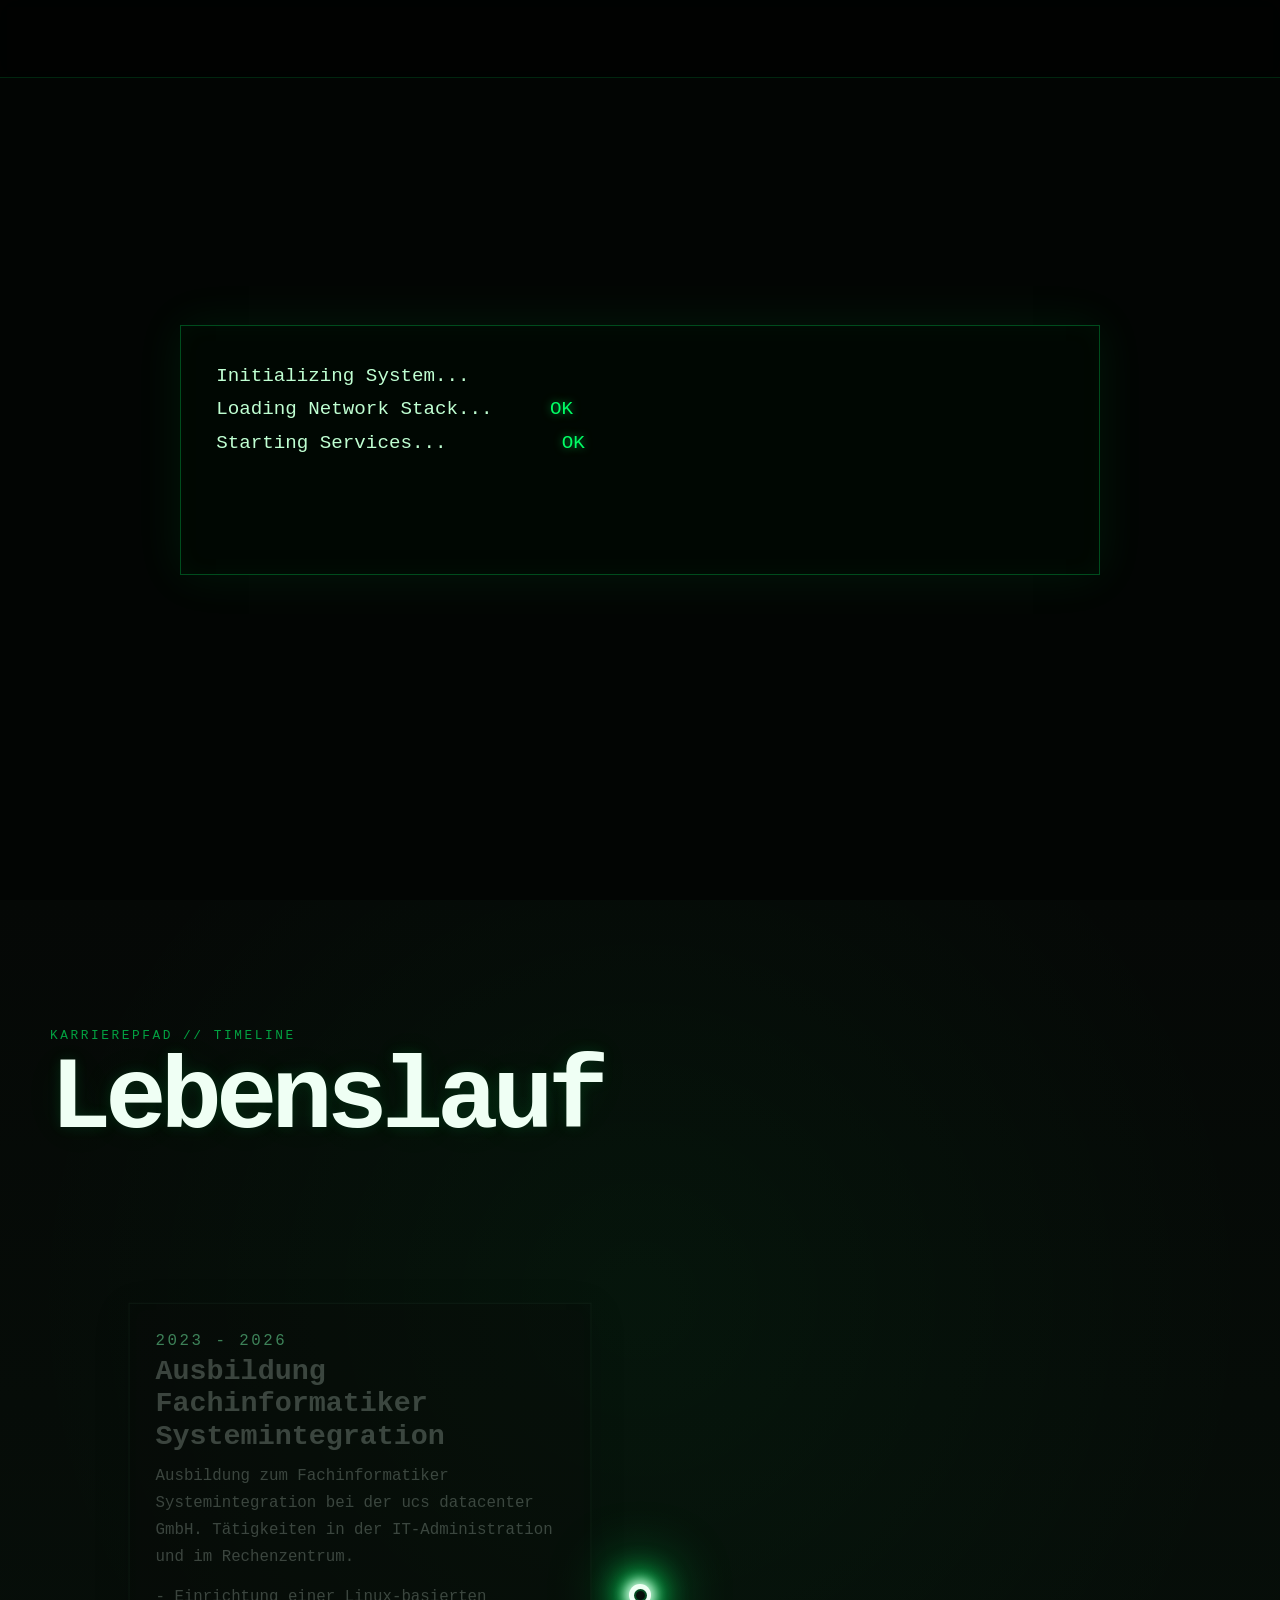
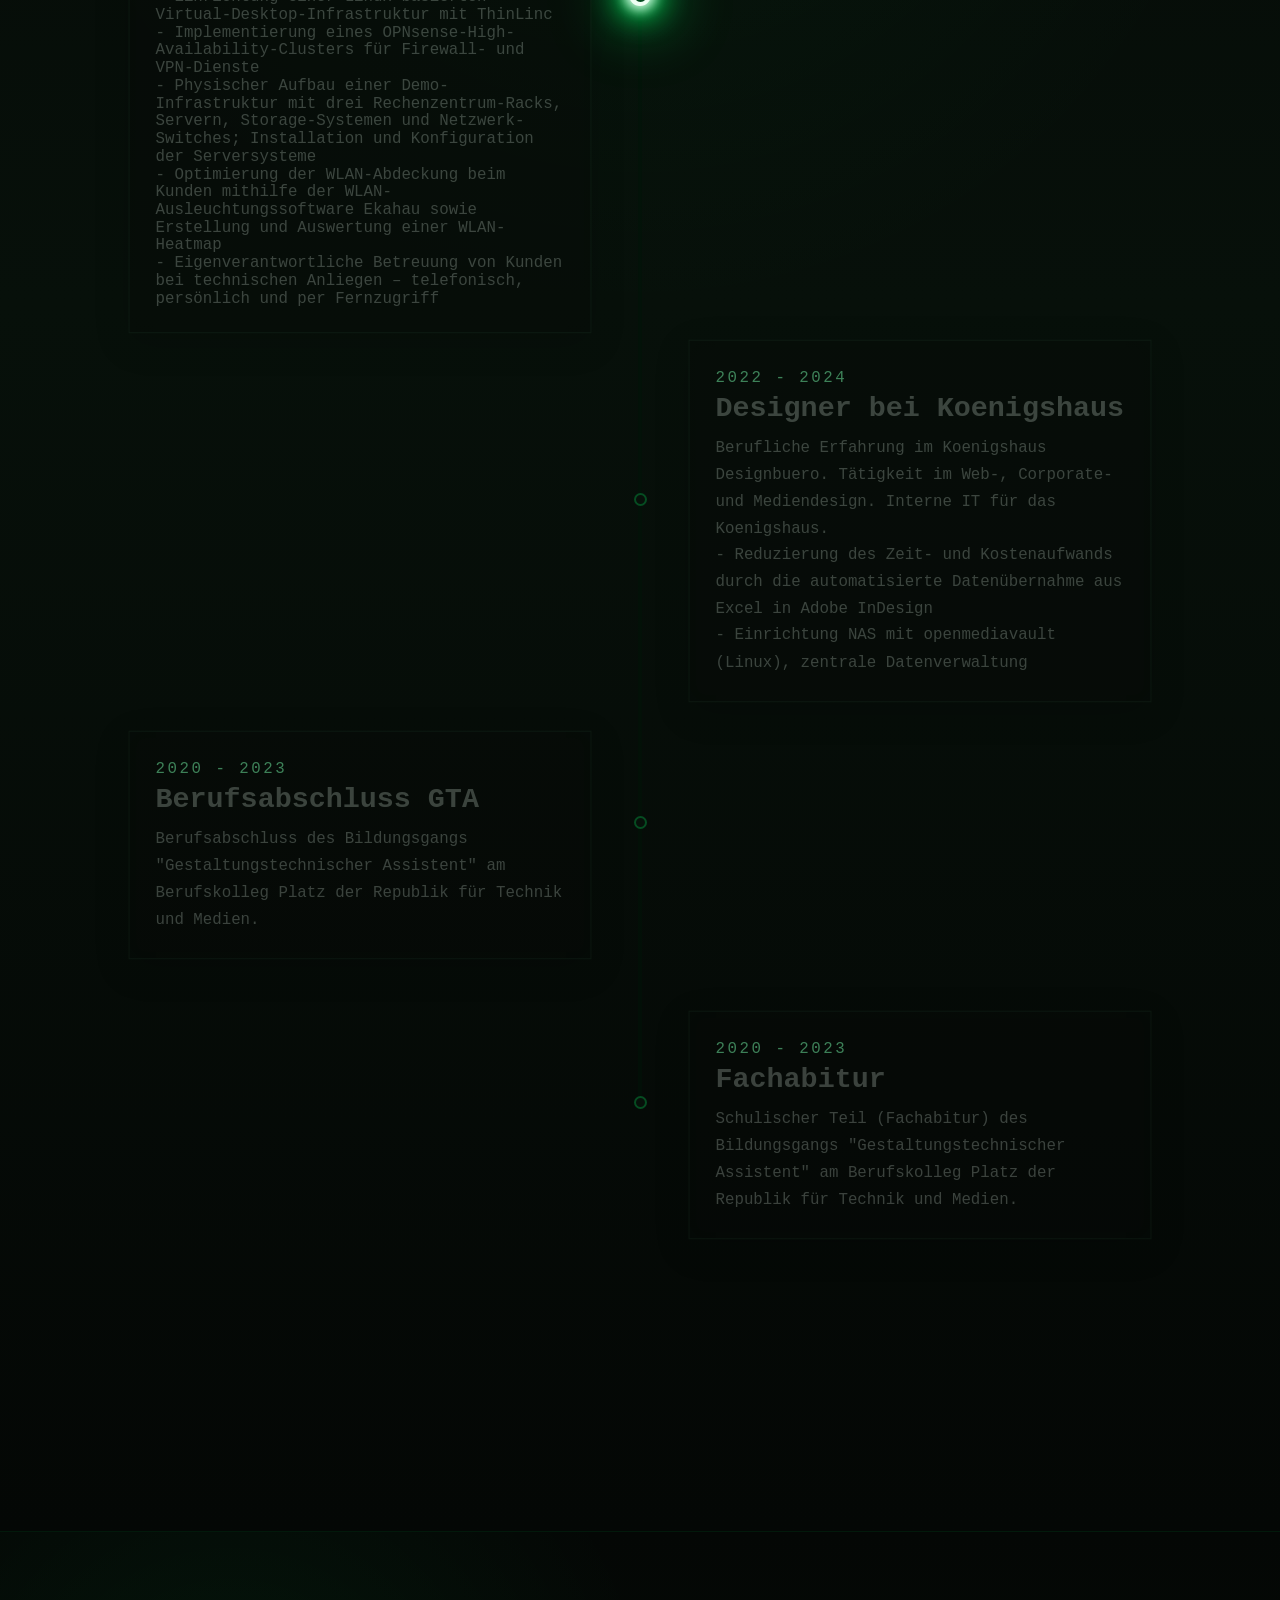
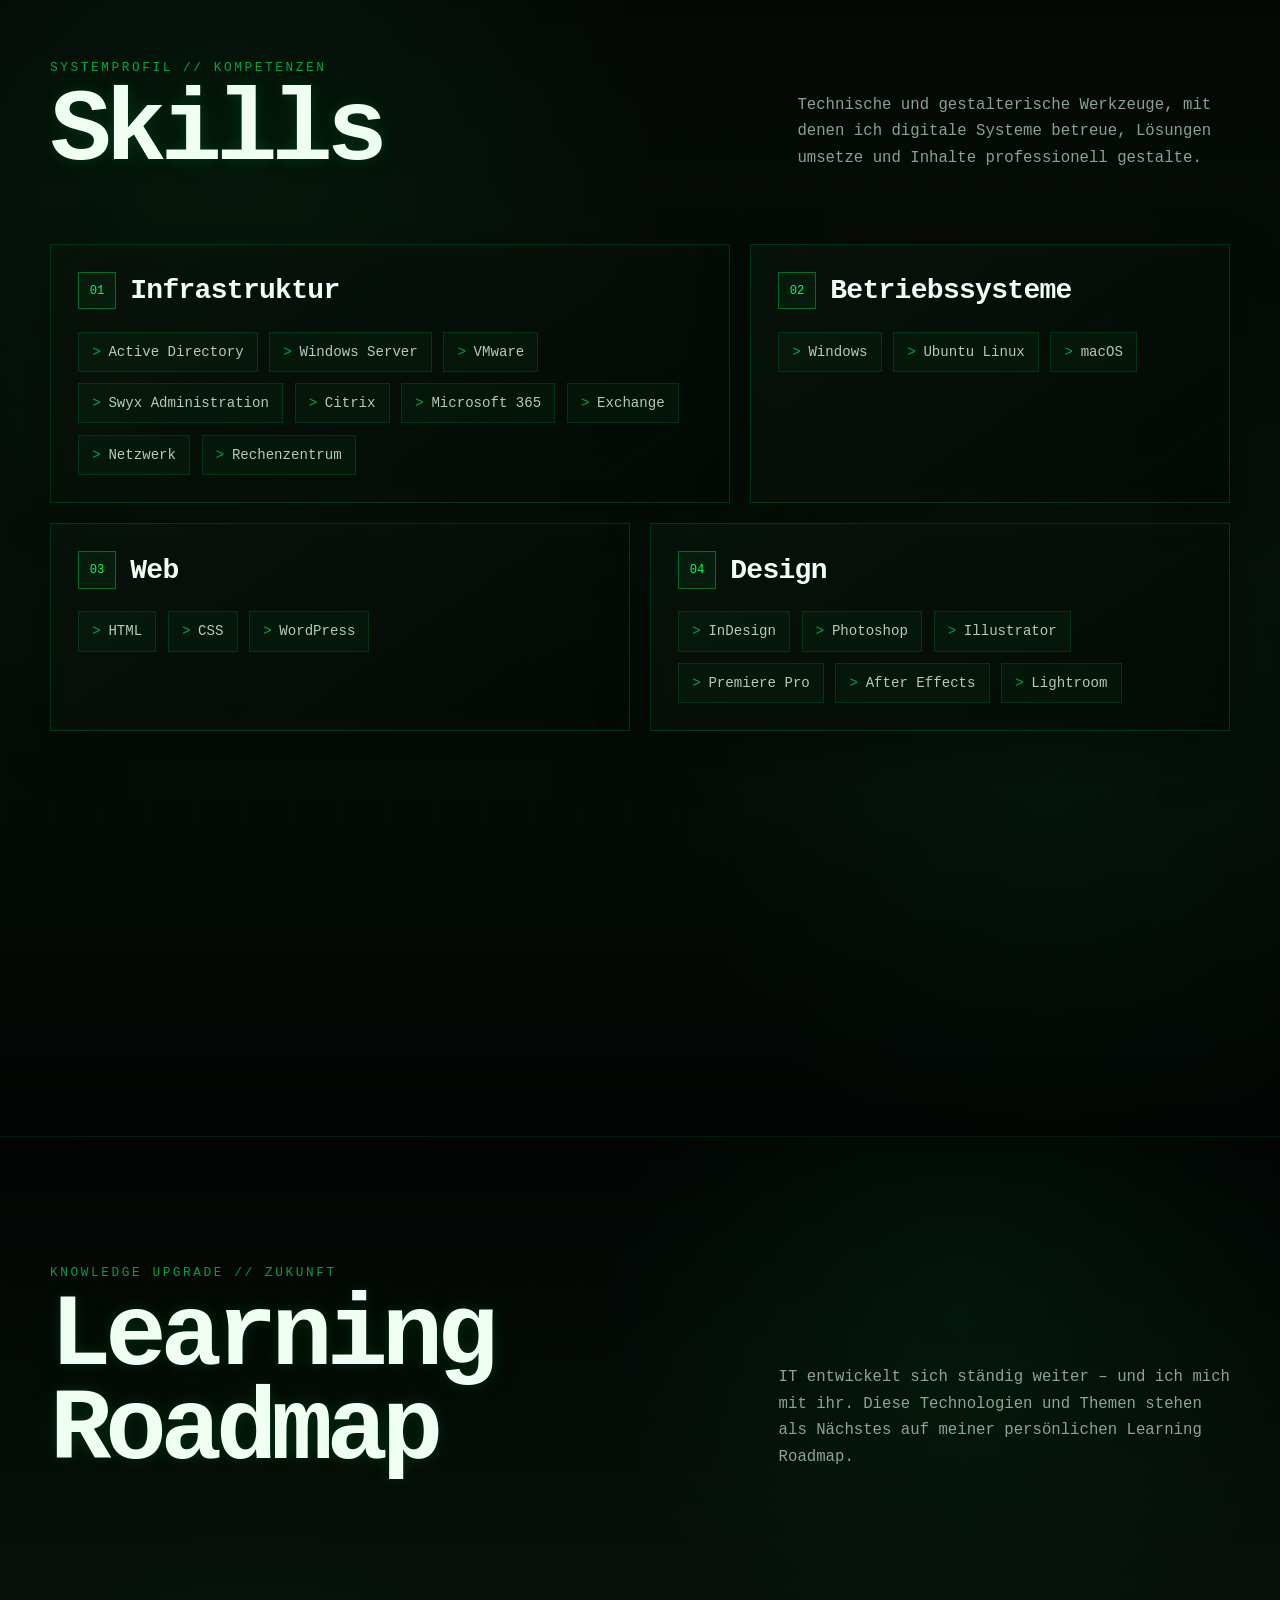
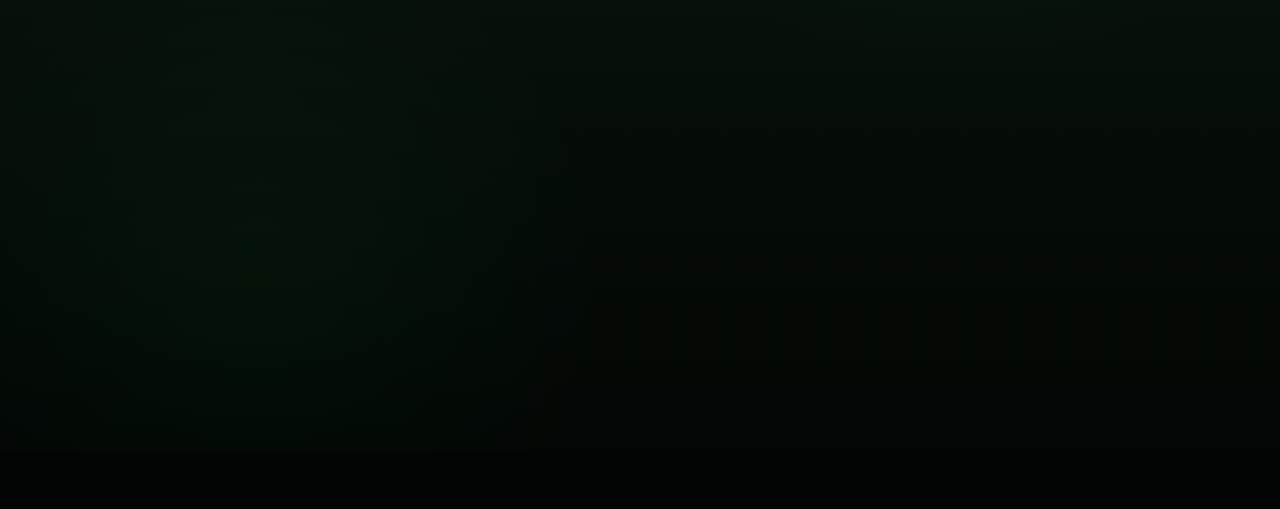
<file: index.html>
<!DOCTYPE html>
<html lang="de">
<head>
  <meta charset="UTF-8" />
  <meta name="viewport" content="width=device-width, initial-scale=1.0" />
  <title>Bewerbung - Danial Dawod</title>
  <style>
    :root {
      color-scheme: dark;
      --matrix-green: #00ff66;
      --matrix-green-soft: #00b84a;
      --bg: #020503;
    }

    * {
      box-sizing: border-box;
    }

    html {
      min-height: 100%;
      scroll-behavior: smooth;
      background: var(--bg);
    }

    body {
      width: 100%;
      min-height: 100%;
      margin: 0;
      overflow-x: hidden;
      overflow-y: auto;
      background: var(--bg);
      font-family: Inter, ui-monospace, SFMono-Regular, Menlo, Monaco, Consolas, monospace;
    }

    #matrix {
      position: absolute;
      inset: 0;
      width: 100%;
      height: 100%;
      display: block;
      background:
        radial-gradient(circle at center, rgba(0, 255, 102, 0.035), transparent 52%),
        #020503;
    }

    .overlay {
      position: absolute;
      inset: 0;
      pointer-events: none;
      background:
        linear-gradient(to bottom, rgba(0,0,0,0.05), rgba(0,0,0,0.45)),
        repeating-linear-gradient(
          to bottom,
          rgba(255,255,255,0.018) 0,
          rgba(255,255,255,0.018) 1px,
          transparent 1px,
          transparent 4px
        );
      mix-blend-mode: screen;
    }

    .vignette {
      position: absolute;
      inset: 0;
      pointer-events: none;
      box-shadow: inset 0 0 180px 40px rgba(0,0,0,0.95);
    }

    .hero {
      position: relative;
      min-height: 100vh;
      overflow: hidden;
      opacity: 0;
      transition: opacity .7s ease .1s;
      z-index: 2;
      display: grid;
      place-items: center;
      padding: 2rem;
      pointer-events: none;
    }

    body.boot-complete .hero {
      opacity: 1;
    }

    .hero-card {
      max-width: 1100px;
      width: min(1100px, 92vw);
      height: 320px;
      padding: 2.4rem 2.8rem;
      border: 1px solid rgba(0,255,102,0.24);
      background: rgba(0, 8, 3, 0.42);
      backdrop-filter: blur(8px);
      box-shadow:
        0 0 40px rgba(0,255,102,0.08),
        inset 0 0 20px rgba(0,255,102,0.035);
    }

    .eyebrow {
      margin: 0 0 .75rem;
      color: rgba(0,255,102,.7);
      font-size: .8rem;
      letter-spacing: .24em;
      text-transform: uppercase;
    }

    .typewriter-line {
      display: block;
      white-space: normal;
      min-height: 2.35em;
      width: 100%;
      margin: 0;
      font-family: "Cascadia Code", "Cascadia Mono", "Consolas", "Courier New", monospace;
      font-size: clamp(1.6rem, 4.2vw, 3.8rem);
      font-weight: 700;
      line-height: 1.08;
      letter-spacing: -0.045em;
      color: #dffff0;
      text-shadow:
        0 0 8px rgba(0,255,102,.36),
        0 0 30px rgba(0,255,102,.16);
    }

    .prompt-symbol {
      display: inline;
      margin-right: .32em;
      color: #00ff66;
      text-shadow:
        0 0 8px rgba(0,255,102,.75),
        0 0 20px rgba(0,255,102,.3);
    }

    .static-text {
      display: inline;
      white-space: nowrap;
      color: #dffff0;
    }

    .dynamic-text {
      display: inline;
      white-space: pre-wrap;
      overflow-wrap: anywhere;
      color: #00ff66;
      text-shadow:
        0 0 8px rgba(0,255,102,.8),
        0 0 28px rgba(0,255,102,.35);
    }

    .cursor {
      display: inline-block;
      margin-left: .04em;
      vertical-align: baseline;
      color: #00ff66;
      animation: cursorBlink .78s steps(1, end) infinite;
      text-shadow: 0 0 10px rgba(0,255,102,.9);
    }

    @keyframes cursorBlink {
      0%, 48% { opacity: 1; }
      49%, 100% { opacity: 0; }
    }

    .subtitle {
      margin-top: 1.6rem;
      max-width: 55ch;
      margin: 1.2rem 0 0;
      color: rgba(220,255,235,.72);
      line-height: 1.65;
      font-size: clamp(.95rem, 2vw, 1.1rem);
    }



    .site-header {
      position: fixed;
      inset: 0 0 auto 0;
      z-index: 6;
      height: 78px;
      display: flex;
      align-items: center;
      padding: 0 clamp(1.2rem, 4vw, 4rem);
      background: rgba(0, 0, 0, 0);
      backdrop-filter: blur(0);
      border-bottom: 1px solid rgba(0, 255, 102, 0);
      transition:
        background-color .85s ease,
        backdrop-filter .85s ease,
        border-color .85s ease;
      pointer-events: none;
    }

    body.nav-active .site-header {
      background: rgba(0, 0, 0, .5);
      backdrop-filter: blur(10px);
      border-bottom-color: rgba(0, 255, 102, .14);
      pointer-events: auto;
    }

    .nav-inner {
      width: 100%;
      display: flex;
      align-items: center;
      justify-content: space-between;
      gap: 2rem;
    }

    .nav-brand,
    .nav-link {
      opacity: 0;
      transform: translateY(16px);
      transition:
        opacity .65s ease,
        transform .65s cubic-bezier(.22, 1, .36, 1),
        color .25s ease,
        text-shadow .25s ease;
    }

    body.nav-items-visible .nav-brand,
    body.nav-items-visible .nav-link {
      opacity: 1;
      transform: translateY(0);
    }

    .nav-brand {
      color: #dffff0;
      text-decoration: none;
      font-family: "Cascadia Code", "Cascadia Mono", Consolas, monospace;
      font-size: clamp(.95rem, 1.5vw, 1.12rem);
      font-weight: 700;
      letter-spacing: .03em;
      white-space: nowrap;
    }

    .nav-brand span {
      color: #00ff66;
      text-shadow: 0 0 10px rgba(0,255,102,.55);
    }

    .nav-links {
      display: flex;
      align-items: center;
      gap: clamp(1rem, 2.6vw, 2.4rem);
    }

    .nav-link {
      color: rgba(223, 255, 240, .72);
      text-decoration: none;
      font-family: "Cascadia Code", "Cascadia Mono", Consolas, monospace;
      font-size: .92rem;
      transition-delay: var(--delay, 0ms);
    }

    .nav-link:hover,
    .nav-link:focus-visible {
      color: #00ff66;
      text-shadow: 0 0 10px rgba(0,255,102,.55);
      outline: none;
    }

    .nav-laser {
      position: absolute;
      left: 0;
      bottom: -1px;
      width: 100%;
      height: 2px;
      overflow: hidden;
      opacity: 0;
    }

    body.nav-active .nav-laser {
      opacity: 1;
    }

    .nav-laser::before {
      content: "";
      position: absolute;
      inset: 0 auto 0 0;
      width: 28%;
      transform: translateX(-110%);
      background:
        linear-gradient(
          90deg,
          transparent 0%,
          rgba(0,255,102,.2) 15%,
          #00ff66 62%,
          #dffff0 82%,
          transparent 100%
        );
      box-shadow:
        0 0 8px rgba(0,255,102,.9),
        0 0 20px rgba(0,255,102,.65),
        0 0 34px rgba(0,255,102,.35);
    }

    body.nav-laser-running .nav-laser::before {
      animation: navLaserSweep 1.35s cubic-bezier(.2,.75,.2,1) forwards;
    }

    @keyframes navLaserSweep {
      from { transform: translateX(-110%); }
      to   { transform: translateX(370%); }
    }


    .resume-section {
      position: relative;
      z-index: 3;
      min-height: 220vh;
      padding: 8rem 1.5rem 10rem;
      overflow: clip;
      background:
        radial-gradient(circle at 50% 18%, rgba(0,255,102,.045), transparent 32%),
        linear-gradient(180deg, #050806 0%, #07100a 45%, #040705 100%);
      color: #dfffea;
    }

    .resume-inner {
      width: min(1180px, 94vw);
      margin: 0 auto;
    }

    .section-kicker {
      margin: 0 0 .65rem;
      color: rgba(0,255,102,.62);
      font-family: "Cascadia Code", "Cascadia Mono", Consolas, monospace;
      font-size: .8rem;
      letter-spacing: .2em;
      text-transform: uppercase;
    }

    .section-title {
      margin: 0 0 5rem;
      font-family: "Cascadia Code", "Cascadia Mono", Consolas, monospace;
      font-size: clamp(3rem, 8vw, 7rem);
      line-height: .92;
      letter-spacing: -.06em;
      color: #effff4;
      text-shadow:
        0 0 14px rgba(0,255,102,.12),
        0 0 46px rgba(0,255,102,.06);
    }

    .timeline {
      position: relative;
      padding: 3rem 0 8rem;
    }

    .timeline-rail {
      position: absolute;
      top: var(--rail-start, 0px);
      height: var(--rail-height, 100%);
      left: 50%;
      width: 4px;
      transform: translateX(-50%);
      border-radius: 99px;
      background: rgba(0,255,102,.08);
      box-shadow: inset 0 0 10px rgba(0,0,0,.7);
    }

    .timeline-progress {
      position: absolute;
      top: 0;
      left: 0;
      width: 100%;
      height: var(--progress, 0%);
      border-radius: inherit;
      background:
        linear-gradient(
          to bottom,
          rgba(0,255,102,.18),
          #00ff66 72%,
          #caffda 100%
        );
      box-shadow:
        0 0 10px rgba(0,255,102,.65),
        0 0 26px rgba(0,255,102,.34);
      transition: height .08s linear;
    }

    .timeline-tip {
      position: absolute;
      left: 50%;
      top: var(--tip-y, 0px);
      width: 22px;
      height: 22px;
      transform: translate(-50%, -50%);
      border-radius: 50%;
      background: #effff4;
      box-shadow:
        0 0 12px 4px rgba(230,255,238,.98),
        0 0 28px 11px rgba(0,255,102,.78),
        0 0 58px 23px rgba(0,255,102,.34);
      pointer-events: none;
      transition:
        top .08s linear,
        width .35s ease,
        height .35s ease,
        box-shadow .35s ease,
        background-color .35s ease;
    }

    .timeline-tip.is-finished {
      width: 30px;
      height: 30px;
      background: #ffffff;
      box-shadow:
        0 0 16px 6px rgba(245,255,248,1),
        0 0 36px 16px rgba(0,255,102,.92),
        0 0 78px 34px rgba(0,255,102,.48);
    }

    .timeline-item {
      position: relative;
      display: grid;
      grid-template-columns: 1fr 90px 1fr;
      align-items: center;
      min-height: 280px;
    }

    .timeline-card {
      width: min(470px, 100%);
      padding: 1.55rem 1.65rem;
      border: 1px solid rgba(0,255,102,.12);
      background: rgba(4, 10, 6, .62);
      color: rgba(220,255,232,.42);
      box-shadow:
        0 10px 35px rgba(0,0,0,.32),
        inset 0 0 18px rgba(0,255,102,.015);
      filter: saturate(.45);
      opacity: .56;
      transform: translateY(22px) scale(.985);
      transition:
        opacity .55s ease,
        transform .55s cubic-bezier(.22,1,.36,1),
        border-color .55s ease,
        color .55s ease,
        background-color .55s ease,
        box-shadow .55s ease,
        filter .55s ease;
    }

    .timeline-item:nth-child(odd) .timeline-card {
      grid-column: 1;
      grid-row: 1;
      justify-self: end;
      text-align: left; /*vorher right*/
    }

    .timeline-item:nth-child(even) .timeline-card {
      grid-column: 3;
      grid-row: 1;
      justify-self: start;
      text-align: left;
    }

    .timeline-card.is-active {
      opacity: 1;
      transform: translateY(0) scale(1);
      color: rgba(235,255,242,.92);
      border-color: rgba(0,255,102,.46);
      background: rgba(4, 14, 7, .86);
      filter: saturate(1);
      box-shadow:
        0 0 0 1px rgba(0,255,102,.05),
        0 0 22px rgba(0,255,102,.12),
        0 18px 50px rgba(0,0,0,.42),
        inset 0 0 24px rgba(0,255,102,.035);
    }

    .timeline-year {
      margin: 0 0 .65rem;
      color: #00ff66;
      font-family: "Cascadia Code", "Cascadia Mono", Consolas, monospace;
      font-size: .84rem;
      letter-spacing: .16em;
      text-transform: uppercase;
    }

    .timeline-card h3 {
      margin: 0 0 .7rem;
      color: inherit;
      font-family: "Cascadia Code", "Cascadia Mono", Consolas, monospace;
      font-size: clamp(1.25rem, 2.5vw, 1.8rem);
    }

    .timeline-card p {
      margin: 0;
      line-height: 1.7;
      font-size: 1rem;
    }

    .timeline-node {
      grid-column: 2;
      grid-row: 1;
      align-self: center;
      justify-self: center;
      width: 13px;
      height: 13px;
      border-radius: 50%;
      background: #07100a;
      border: 2px solid rgba(0,255,102,.25);
      transition:
        background-color .4s ease,
        border-color .4s ease,
        box-shadow .4s ease,
        transform .4s ease;
      z-index: 2;
    }

    .timeline-item.is-active .timeline-node {
      transform: scale(1.18);
      background: #effff4;
      border-color: #00ff66;
      box-shadow:
        0 0 9px rgba(240,255,245,.95),
        0 0 22px rgba(0,255,102,.75);
    }

    @media (max-width: 760px) {
      .resume-section {
        min-height: auto;
        padding-top: 6rem;
      }

      .section-title {
        margin-bottom: 3rem;
      }

      .timeline-rail {
        left: 20px;
      }

      .timeline-tip {
        left: 20px;
      }

      .timeline-item {
        grid-template-columns: 42px 1fr;
        min-height: 230px;
      }

      .timeline-item:nth-child(odd) .timeline-card,
      .timeline-item:nth-child(even) .timeline-card {
        grid-column: 2;
        grid-row: 1;
        justify-self: stretch;
        text-align: left;
      }

      .timeline-node {
        grid-column: 1;
        grid-row: 1;
        align-self: center;
      }
    }


    /* Skills Section */
    .skills-section {
      position: relative;
      z-index: 3;
      padding: 8rem 1.5rem 10rem;
      overflow: hidden;
      background:
        radial-gradient(circle at 18% 18%, rgba(0,255,102,.055), transparent 30%),
        radial-gradient(circle at 82% 72%, rgba(0,255,102,.035), transparent 28%),
        linear-gradient(180deg, #040705 0%, #061009 52%, #020503 100%);
      color: #dfffea;
      border-top: 1px solid rgba(0,255,102,.08);
    }

    .skills-section::before {
      content: "";
      position: absolute;
      inset: 0;
      pointer-events: none;
      opacity: .22;
      background-image:
        linear-gradient(rgba(0,255,102,.035) 1px, transparent 1px),
        linear-gradient(90deg, rgba(0,255,102,.035) 1px, transparent 1px);
      background-size: 48px 48px;
      mask-image: linear-gradient(to bottom, transparent, #000 14%, #000 86%, transparent);
    }

    .skills-inner {
      position: relative;
      width: min(1180px, 94vw);
      margin: 0 auto;
    }

    .skills-heading-row {
      display: flex;
      align-items: end;
      justify-content: space-between;
      gap: 2rem;
      margin-bottom: 4rem;
    }

    .skills-heading-row .section-title {
      margin-bottom: 0;
    }

    .skills-intro {
      max-width: 46ch;
      margin: 0 0 .5rem;
      color: rgba(220,255,235,.62);
      line-height: 1.7;
      font-size: .98rem;
    }

    .skills-grid {
      display: grid;
      grid-template-columns: repeat(12, minmax(0, 1fr));
      gap: 1.25rem;
    }

    .skill-category {
      position: relative;
      min-height: 100%;
      padding: 1.7rem;
      overflow: hidden;
      border: 1px solid rgba(0,255,102,.16);
      background:
        linear-gradient(145deg, rgba(7,18,10,.9), rgba(2,8,4,.72));
      box-shadow:
        0 18px 50px rgba(0,0,0,.32),
        inset 0 0 24px rgba(0,255,102,.025);
      opacity: 0;
      transform: translateY(30px);
      transition:
        opacity .65s ease,
        transform .65s cubic-bezier(.22,1,.36,1),
        border-color .3s ease,
        box-shadow .3s ease;
    }

    .skill-category.is-visible {
      opacity: 1;
      transform: translateY(0);
    }

    .skill-category:hover {
      border-color: rgba(0,255,102,.42);
      box-shadow:
        0 0 0 1px rgba(0,255,102,.04),
        0 0 28px rgba(0,255,102,.09),
        0 22px 58px rgba(0,0,0,.42),
        inset 0 0 28px rgba(0,255,102,.035);
    }

    .skill-category::after {
      content: "";
      position: absolute;
      top: 0;
      left: -55%;
      width: 42%;
      height: 1px;
      background: linear-gradient(90deg, transparent, #00ff66, transparent);
      box-shadow: 0 0 12px rgba(0,255,102,.8);
      transition: left .7s cubic-bezier(.22,1,.36,1);
    }

    .skill-category:hover::after {
      left: 115%;
    }

    .skill-category--infrastructure {
      grid-column: span 7;
    }

    .skill-category--systems {
      grid-column: span 5;
    }

    .skill-category--web,
    .skill-category--design {
      grid-column: span 6;
    }

    .skill-category-header {
      display: flex;
      align-items: center;
      gap: .9rem;
      margin-bottom: 1.4rem;
    }

    .skill-category-index {
      display: grid;
      place-items: center;
      flex: 0 0 auto;
      width: 2.35rem;
      height: 2.35rem;
      border: 1px solid rgba(0,255,102,.35);
      color: #00ff66;
      background: rgba(0,255,102,.045);
      font-family: "Cascadia Code", "Cascadia Mono", Consolas, monospace;
      font-size: .76rem;
      box-shadow: inset 0 0 12px rgba(0,255,102,.035);
    }

    .skill-category h3 {
      margin: 0;
      color: #effff4;
      font-family: "Cascadia Code", "Cascadia Mono", Consolas, monospace;
      font-size: clamp(1.25rem, 2.3vw, 1.75rem);
      letter-spacing: -.025em;
    }

    .skill-list {
      display: flex;
      flex-wrap: wrap;
      gap: .72rem;
      margin: 0;
      padding: 0;
      list-style: none;
    }

    .skill-chip {
      position: relative;
      padding: .62rem .82rem;
      border: 1px solid rgba(0,255,102,.13);
      background: rgba(0,255,102,.035);
      color: rgba(226,255,237,.78);
      font-family: "Cascadia Code", "Cascadia Mono", Consolas, monospace;
      font-size: .88rem;
      line-height: 1.3;
      transition:
        color .25s ease,
        border-color .25s ease,
        background-color .25s ease,
        transform .25s ease,
        text-shadow .25s ease;
    }

    .skill-chip::before {
      content: ">";
      margin-right: .48rem;
      color: rgba(0,255,102,.62);
    }

    .skill-chip:hover {
      transform: translateY(-2px);
      color: #effff4;
      border-color: rgba(0,255,102,.42);
      background: rgba(0,255,102,.075);
      text-shadow: 0 0 10px rgba(0,255,102,.2);
    }


    /* Languages / XP bars */
    .languages-panel {
      grid-column: 1 / -1;
      padding: 1.7rem;
    }

    .languages-grid {
      display: grid;
      grid-template-columns: repeat(3, minmax(0, 1fr));
      gap: 1.4rem;
      margin-top: .2rem;
    }

    .language-item {
      min-width: 0;
      padding: 1rem 1rem 1.05rem;
      border: 1px solid rgba(0,255,102,.1);
      background: rgba(0,255,102,.02);
    }

    .language-meta {
      display: flex;
      align-items: center;
      justify-content: space-between;
      gap: 1rem;
      margin-bottom: .75rem;
      font-family: "Cascadia Code", "Cascadia Mono", Consolas, monospace;
    }

    .language-name {
      min-width: 0;
      color: rgba(235,255,242,.92);
      font-size: .98rem;
      overflow-wrap: anywhere;
    }

    .language-name::before {
      content: ">";
      margin-right: .5rem;
      color: #00ff66;
      text-shadow: 0 0 8px rgba(0,255,102,.55);
    }

    .language-level {
      flex: 0 0 auto;
      color: #00ff66;
      font-size: .82rem;
      letter-spacing: .08em;
      text-transform: uppercase;
      text-shadow: 0 0 8px rgba(0,255,102,.38);
    }

    .xp-track {
      position: relative;
      height: 18px;
      overflow: hidden;
      border: 1px solid rgba(0,255,102,.2);
      background:
        repeating-linear-gradient(
          90deg,
          rgba(0,255,102,.035) 0,
          rgba(0,255,102,.035) calc(10% - 2px),
          rgba(0,0,0,.55) calc(10% - 2px),
          rgba(0,0,0,.55) 10%
        );
      box-shadow:
        inset 0 0 10px rgba(0,0,0,.75),
        0 0 0 1px rgba(0,255,102,.015);
    }

    .xp-fill {
      position: absolute;
      inset: 0 auto 0 0;
      width: 0;
      background:
        repeating-linear-gradient(
          90deg,
          rgba(0,255,102,.96) 0,
          rgba(0,255,102,.96) calc(10% - 2px),
          rgba(210,255,226,.28) calc(10% - 2px),
          rgba(210,255,226,.28) 10%
        );
      box-shadow:
        0 0 12px rgba(0,255,102,.75),
        0 0 28px rgba(0,255,102,.28),
        inset 0 0 7px rgba(255,255,255,.22);
      transition:
        width 1.65s cubic-bezier(.22,1,.36,1);
    }

    .xp-fill::after {
      content: "";
      position: absolute;
      inset: 0;
      background:
        linear-gradient(
          110deg,
          transparent 0%,
          rgba(255,255,255,.28) 42%,
          transparent 62%
        );
      transform: translateX(-120%);
    }

    .languages-panel.is-visible .xp-fill {
      width: var(--xp);
    }

    .languages-panel.is-visible .xp-fill::after {
      animation: xpShine 1.1s ease .75s forwards;
    }

    @keyframes xpShine {
      to { transform: translateX(120%); }
    }

    .language-footer {
      display: flex;
      align-items: center;
      justify-content: space-between;
      gap: .75rem;
      margin-top: .7rem;
      color: rgba(220,255,235,.52);
      font-family: "Cascadia Code", "Cascadia Mono", Consolas, monospace;
      font-size: .76rem;
    }

    .language-footer strong {
      color: rgba(0,255,102,.88);
      font-weight: 600;
      letter-spacing: .08em;
    }

    @media (max-width: 900px) {
      .languages-grid {
        grid-template-columns: 1fr;
      }
    }

    @media (max-width: 640px) {
      .languages-panel {
        padding: 1.25rem;
      }

      .language-item {
        padding: .9rem;
      }

      .language-meta {
        align-items: flex-start;
      }

      .xp-track {
        height: 16px;
      }
    }

    @media (prefers-reduced-motion: reduce) {
      .xp-fill {
        transition: none;
      }

      .languages-panel .xp-fill {
        width: var(--xp);
      }

      .xp-fill::after {
        display: none;
      }
    }

    @media (max-width: 900px) {
      .skills-heading-row {
        align-items: start;
        flex-direction: column;
        margin-bottom: 3rem;
      }

      .skills-intro {
        max-width: 60ch;
      }

      .skill-category--infrastructure,
      .skill-category--systems,
      .skill-category--web,
      .skill-category--design {
        grid-column: span 12;
      }
    }

    @media (max-width: 640px) {
      .skills-section {
        padding: 6rem 1rem 7rem;
      }

      .skills-grid {
        gap: 1rem;
      }

      .skill-category {
        padding: 1.25rem;
      }

      .skill-list {
        gap: .55rem;
      }

      .skill-chip {
        width: 100%;
        padding: .72rem .8rem;
        font-size: .84rem;
      }
    }

    @media (prefers-reduced-motion: reduce) {
      .skill-category {
        opacity: 1;
        transform: none;
        transition: none;
      }

      .skill-category::after,
      .skill-chip {
        transition: none;
      }
    }

    .boot-screen {
      position: fixed;
      inset: 0;
      z-index: 10;
      display: grid;
      place-items: center;
      padding: 2rem;
      background: #020503;
      transition: opacity .7s ease, visibility .7s ease;
    }

    .boot-screen.is-hidden {
      opacity: 0;
      visibility: hidden;
      pointer-events: none;
    }

    .boot-terminal {
      width: min(920px, 92vw);
      padding: 2rem 2.2rem;
      border: 1px solid rgba(0, 255, 102, .28);
      background: rgba(0, 8, 3, .92);
      box-shadow:
        0 0 45px rgba(0, 255, 102, .08),
        inset 0 0 24px rgba(0, 255, 102, .035);
      font-family: "Cascadia Code", "Cascadia Mono", Consolas, "Courier New", monospace;
      color: #bfffd2;
    }

    .boot-line {
      min-height: 1.55em;
      margin: .24rem 0;
      font-size: clamp(.95rem, 2vw, 1.2rem);
      line-height: 1.55;
      white-space: pre-wrap;
      opacity: 0;
      transform: translateY(4px);
      transition: opacity .22s ease, transform .22s ease;
    }

    .boot-line.is-visible {
      opacity: 1;
      transform: translateY(0);
    }

    .boot-ok {
      color: #00ff66;
      text-shadow: 0 0 8px rgba(0,255,102,.55);
    }

    .boot-welcome {
      margin-top: 1rem;
      color: #e0ffea;
      font-weight: 700;
      text-shadow: 0 0 12px rgba(0,255,102,.28);
    }

    @media (max-width: 640px) {
      .site-header {
        height: 68px;
        padding-inline: 1rem;
      }

      .nav-links {
        gap: .8rem;
      }

      .nav-link {
        font-size: .78rem;
      }

      .nav-brand {
        font-size: .85rem;
      }

      .hero-card {
        padding: 1.4rem;
      }

      .typewriter-line {
        min-height: 3.2em;
        font-size: clamp(1.3rem, 5.8vw, 2.3rem);
      }

      .subtitle {
        margin-top: .9rem;
      }
    }



    /* Mobile boot screen correction */
    @media (max-width: 760px) {
      .boot-screen {
        width: 100%;
        min-width: 0;
        padding: 1rem;
        place-items: center;
        overflow: hidden;
      }

      .boot-terminal {
        width: 100%;
        max-width: 100%;
        min-width: 0;
        margin: 0;
        padding: 1.25rem 1rem;
        overflow: hidden;
      }

      .boot-line {
        max-width: 100%;
        font-size: clamp(.78rem, 4.1vw, 1rem);
        line-height: 1.55;
        white-space: pre-wrap;
        overflow-wrap: anywhere;
        word-break: normal;
      }
    }

    @media (max-width: 390px) {
      .boot-screen {
        padding: .75rem;
      }

      .boot-terminal {
        padding: 1.1rem .85rem;
      }

      .boot-line {
        font-size: clamp(.74rem, 4vw, .92rem);
      }
    }

    /* Mobile navigation and layout corrections */
    .nav-toggle {
      display: none;
      position: relative;
      flex: 0 0 auto;
      width: 44px;
      height: 44px;
      padding: 0;
      border: 1px solid rgba(0,255,102,.22);
      background: rgba(0,8,3,.62);
      color: #00ff66;
      cursor: pointer;
      z-index: 2;
    }

    .nav-toggle span {
      position: absolute;
      left: 11px;
      width: 20px;
      height: 2px;
      border-radius: 99px;
      background: currentColor;
      box-shadow: 0 0 8px rgba(0,255,102,.55);
      transition:
        top .28s ease,
        transform .28s ease,
        opacity .2s ease;
    }

    .nav-toggle span:nth-child(1) { top: 14px; }
    .nav-toggle span:nth-child(2) { top: 21px; }
    .nav-toggle span:nth-child(3) { top: 28px; }

    body.mobile-nav-open .nav-toggle span:nth-child(1) {
      top: 21px;
      transform: rotate(45deg);
    }

    body.mobile-nav-open .nav-toggle span:nth-child(2) {
      opacity: 0;
    }

    body.mobile-nav-open .nav-toggle span:nth-child(3) {
      top: 21px;
      transform: rotate(-45deg);
    }

    @media (max-width: 760px) {
      html,
      body {
        width: 100%;
        max-width: 100%;
        overflow-x: hidden;
      }

      body.mobile-nav-open {
        overflow: hidden;
      }

      .site-header {
        height: 68px;
        padding-inline: 1rem;
      }

      .nav-inner {
        min-width: 0;
        gap: .75rem;
      }

      .nav-brand {
        min-width: 0;
        max-width: calc(100vw - 76px);
        overflow: hidden;
        text-overflow: ellipsis;
        font-size: clamp(.82rem, 4vw, 1rem);
      }

      .nav-toggle {
        display: block;
      }

      .nav-links {
        position: fixed;
        top: 68px;
        left: 0;
        right: 0;
        display: grid;
        align-content: start;
        gap: 0;
        max-height: calc(100dvh - 68px);
        padding: .7rem 1rem 1.2rem;
        overflow-y: auto;
        background:
          linear-gradient(180deg, rgba(0,10,4,.985), rgba(1,5,2,.985));
        border-top: 1px solid rgba(0,255,102,.12);
        border-bottom: 1px solid rgba(0,255,102,.22);
        box-shadow: 0 18px 45px rgba(0,0,0,.55);
        opacity: 0;
        visibility: hidden;
        pointer-events: none;
        transform: translateY(-12px);
        transition:
          opacity .25s ease,
          visibility .25s ease,
          transform .25s ease;
      }

      body.mobile-nav-open .nav-links {
        opacity: 1;
        visibility: visible;
        pointer-events: auto;
        transform: translateY(0);
      }

      .nav-link {
        width: 100%;
        padding: 1rem .9rem;
        border-bottom: 1px solid rgba(0,255,102,.1);
        font-size: .94rem;
        opacity: 1;
        transform: none;
      }

      .nav-link:last-child {
        border-bottom: 0;
      }

      .hero {
        min-height: 100svh;
        padding: 5.5rem 1rem 2rem;
      }

      .hero-card {
        width: 100%;
        max-width: 100%;
        height: auto;
        min-height: 320px;
        padding: 1.35rem 1.15rem;
      }

      .eyebrow {
        overflow-wrap: anywhere;
        font-size: .68rem;
        letter-spacing: .15em;
      }

      .typewriter-line {
        min-height: 4.4em;
        font-size: clamp(1.25rem, 7.2vw, 2rem);
        letter-spacing: -.035em;
      }

      .static-text {
        white-space: normal;
      }

      .subtitle {
        font-size: .94rem;
        line-height: 1.7;
      }

      .resume-section,
      .skills-section {
        width: 100%;
        padding-inline: 1rem;
      }

      .resume-inner,
      .skills-inner {
        width: 100%;
        max-width: 100%;
      }

      .section-kicker {
        font-size: .7rem;
        letter-spacing: .16em;
      }

      .section-title {
        max-width: 100%;
        margin-bottom: 2.5rem;
        font-size: clamp(2.85rem, 15vw, 4.6rem);
        overflow-wrap: anywhere;
      }

      .timeline {
        width: 100%;
        padding: 2rem 0 5rem;
      }

      .timeline-item {
        width: 100%;
        grid-template-columns: 34px minmax(0, 1fr);
        min-height: 215px;
      }

      .timeline-rail,
      .timeline-tip {
        left: 16px;
      }

      .timeline-card,
      .timeline-item:nth-child(odd) .timeline-card,
      .timeline-item:nth-child(even) .timeline-card {
        grid-column: 2;
        width: 100%;
        max-width: 100%;
        min-width: 0;
        justify-self: stretch;
        padding: 1.2rem 1.05rem;
        text-align: left;
        overflow: hidden;
      }

      .timeline-card h3,
      .timeline-card p {
        max-width: 100%;
        overflow-wrap: anywhere;
        word-break: normal;
      }

      .timeline-card h3 {
        font-size: clamp(1.15rem, 6vw, 1.55rem);
      }

      .timeline-card p {
        font-size: .92rem;
        line-height: 1.65;
      }

      .skills-heading-row {
        gap: 1.4rem;
      }

      .skills-intro {
        width: 100%;
        font-size: .92rem;
        line-height: 1.65;
      }

      .skills-grid {
        width: 100%;
        grid-template-columns: minmax(0, 1fr);
      }

      .skill-category,
      .skill-category--infrastructure,
      .skill-category--systems,
      .skill-category--web,
      .skill-category--design,
      .languages-panel {
        grid-column: 1;
        width: 100%;
        max-width: 100%;
        min-width: 0;
      }

      .skill-category {
        padding: 1.15rem;
      }

      .skill-category-header {
        min-width: 0;
        gap: .75rem;
      }

      .skill-category h3 {
        min-width: 0;
        font-size: clamp(1.22rem, 6vw, 1.6rem);
        overflow-wrap: anywhere;
      }

      .skill-list {
        width: 100%;
      }

      .skill-chip {
        width: 100%;
        max-width: 100%;
        min-width: 0;
        overflow-wrap: anywhere;
      }

      .languages-grid {
        width: 100%;
      }

      .language-item {
        width: 100%;
        max-width: 100%;
        min-width: 0;
        padding: .9rem .8rem;
      }

      .language-meta,
      .language-footer {
        min-width: 0;
      }

      .language-name {
        font-size: .9rem;
      }

      .language-level {
        font-size: .74rem;
      }
    }

    @media (max-width: 390px) {
      .site-header {
        padding-inline: .75rem;
      }

      .nav-brand {
        max-width: calc(100vw - 68px);
        font-size: .78rem;
      }

      .resume-section,
      .skills-section {
        padding-inline: .75rem;
      }

      .hero {
        padding-inline: .75rem;
      }

      .hero-card {
        padding-inline: 1rem;
      }

      .skill-category-index {
        width: 2.1rem;
        height: 2.1rem;
      }
    }

    @media (prefers-reduced-motion: reduce) {
      #matrix {
        opacity: .65;
      }
    }

/* Learning Roadmap */
.learning-section {
  position: relative;
  z-index: 3;
  padding: 8rem 1.5rem 10rem;
  overflow: hidden;
  color: #dfffea;
  border-top: 1px solid rgba(0, 255, 102, 0.08);
  background:
    radial-gradient(
      circle at 75% 20%,
      rgba(0, 255, 102, 0.055),
      transparent 30%
    ),
    radial-gradient(
      circle at 20% 80%,
      rgba(0, 255, 102, 0.035),
      transparent 28%
    ),
    linear-gradient(
      180deg,
      #020503 0%,
      #07100a 50%,
      #030604 100%
    );
}

.learning-section::before {
  content: "";
  position: absolute;
  inset: 0;
  pointer-events: none;
  opacity: 0.2;
  background-image:
    linear-gradient(
      rgba(0, 255, 102, 0.035) 1px,
      transparent 1px
    ),
    linear-gradient(
      90deg,
      rgba(0, 255, 102, 0.035) 1px,
      transparent 1px
    );
  background-size: 48px 48px;
  mask-image:
    linear-gradient(
      to bottom,
      transparent,
      #000 14%,
      #000 86%,
      transparent
    );
}

.learning-inner {
  position: relative;
  width: min(1180px, 94vw);
  margin: 0 auto;
}

.learning-heading-row {
  display: flex;
  align-items: end;
  justify-content: space-between;
  gap: 2rem;
  margin-bottom: 4rem;
}

.learning-heading-row .section-title {
  margin-bottom: 0;
}

.learning-intro {
  max-width: 48ch;
  margin: 0 0 0.5rem;
  color: rgba(220, 255, 235, 0.62);
  line-height: 1.7;
  font-size: 0.98rem;
}

.roadmap-grid {
  display: grid;
  grid-template-columns: repeat(2, minmax(0, 1fr));
  gap: 1.25rem;
}

.roadmap-card {
  grid-column: auto;
  min-width: 0;
  padding: 1.7rem;
}

.roadmap-card-header {
  display: flex;
  align-items: flex-start;
  justify-content: space-between;
  gap: 1rem;
  margin-bottom: 1.2rem;
}

.roadmap-card-title {
  display: flex;
  align-items: center;
  gap: 0.9rem;
  min-width: 0;
}

.roadmap-card h3 {
  margin: 0;
  color: #effff4;
  font-family:
    "Cascadia Code",
    "Cascadia Mono",
    Consolas,
    monospace;
  font-size: clamp(1.2rem, 2.3vw, 1.65rem);
  overflow-wrap: anywhere;
}

.roadmap-status {
  flex: 0 0 auto;
  padding: 0.38rem 0.55rem;
  border: 1px solid rgba(0, 255, 102, 0.32);
  background: rgba(0, 255, 102, 0.055);
  color: #00ff66;
  font-family:
    "Cascadia Code",
    "Cascadia Mono",
    Consolas,
    monospace;
  font-size: 0.68rem;
  letter-spacing: 0.09em;
  text-transform: uppercase;
  white-space: nowrap;
  text-shadow: 0 0 8px rgba(0, 255, 102, 0.38);
}

.roadmap-description {
  margin: 0;
  color: rgba(226, 255, 237, 0.7);
  font-size: 0.94rem;
  line-height: 1.7;
}

.roadmap-command {
  display: block;
  margin-top: 1.25rem;
  padding-top: 1rem;
  border-top: 1px solid rgba(0, 255, 102, 0.1);
  color: rgba(0, 255, 102, 0.7);
  font-family:
    "Cascadia Code",
    "Cascadia Mono",
    Consolas,
    monospace;
  font-size: 0.78rem;
  overflow-wrap: anywhere;
}

.roadmap-command::before {
  content: "> ";
  color: #00ff66;
  text-shadow: 0 0 8px rgba(0, 255, 102, 0.55);
}

/* Learning Roadmap – Tablet */
@media (max-width: 900px) {
  .learning-heading-row {
    align-items: flex-start;
    flex-direction: column;
    margin-bottom: 3rem;
  }

  .learning-intro {
    max-width: 60ch;
  }

  .roadmap-grid {
    grid-template-columns: 1fr;
  }
}

/* Learning Roadmap – Smartphone */
@media (max-width: 760px) {
  .learning-section {
    width: 100%;
    padding: 6rem 1rem 7rem;
  }

  .learning-inner {
    width: 100%;
    max-width: 100%;
  }

  .roadmap-grid {
    width: 100%;
    gap: 1rem;
  }

  .roadmap-card {
    width: 100%;
    max-width: 100%;
    min-width: 0;
    padding: 1.15rem;
  }

  .roadmap-card-header {
    align-items: flex-start;
  }

  .roadmap-card-title {
    gap: 0.7rem;
  }

  .roadmap-card h3 {
    font-size: clamp(1.15rem, 6vw, 1.55rem);
  }

  .roadmap-status {
    font-size: 0.6rem;
  }
}

@media (max-width: 450px) {
  .roadmap-card-header {
    flex-direction: column;
  }

  .roadmap-status {
    margin-left: 3rem;
  }
}

@media (max-width: 390px) {
  .learning-section {
    padding-inline: 0.75rem;
  }
}

    
  </style>
  
  <link rel="icon" href="/media/favicon.svg" type="image/svg+xml">
  <link rel="stylesheet" href="navigation.css">
</head>
<body>
  <div id="bootScreen" class="boot-screen" aria-live="polite">
    <div class="boot-terminal">
      <div class="boot-line" data-delay="180">Initializing System...</div>
      <div class="boot-line" data-delay="850">Loading Network Stack...     <span class="boot-ok">OK</span></div>
      <div class="boot-line" data-delay="1500">Starting Services...          <span class="boot-ok">OK</span></div>
      <div class="boot-line" data-delay="2150">Authenticating User...        <span class="boot-ok">OK</span></div>
      <div class="boot-line boot-welcome" data-delay="3000">Welcome, Recruiter.</div>
    </div>
  </div>
  <header class="site-header">
    <div class="nav-inner">
      <a class="nav-brand" href="#top"><span>&gt;</span> Danial's Bewerbung</a>

      <button
        class="nav-toggle"
        type="button"
        aria-label="Navigation öffnen"
        aria-controls="mainNavigation"
        aria-expanded="false"
      >
        <span></span>
        <span></span>
        <span></span>
      </button>

      <nav id="mainNavigation" class="nav-links" aria-label="Hauptnavigation">
        <a class="nav-link" style="--delay: 80ms" href="#lebenslauf">Lebenslauf</a>
        <a class="nav-link" style="--delay: 150ms" href="#skills">Skills</a>
        <a class="nav-link" style="--delay: 220ms" href="#learning">Roadmap</a>
        <a class="nav-link" style="--delay: 290ms" href="/kreativ/kreativ.html">Kreativ</a>
        <a class="nav-link" style="--delay: 290ms" href="/author_portrait/index.html">Author</a>
        <a class="nav-link" style="--delay: 360ms" href="/impressum_dsgvo/impressum.html">Impressum</a>
      </nav>
    </div>
    <div class="nav-laser" aria-hidden="true"></div>
  </header>

  <canvas id="matrix" aria-hidden="true"></canvas>

  <main id="top" class="hero">
    <section class="hero-card">
      <p class="eyebrow">PS C:\\Users\\Danial\\Portfolio&gt;</p>

      <div class="typewriter-line" aria-label="Hallo, ich bin Danial, Dawod oder Ihr neuer Mitarbeiter">
        <span class="prompt-symbol">&gt;</span>
        <span class="static-text">Hallo, ich bin&nbsp;</span>
        <span class="dynamic-text"><span id="typewriter"></span><span class="cursor" aria-hidden="true">_</span></span>
      </div>

      <p class="subtitle">
        Fachinformatiker für Systemintegration und Visual Designer - Coole Designs und zuverlässige IT!
      </p>
    </section>
    <div class="overlay"></div>
    <div class="vignette"></div>
  </main>

  <section id="lebenslauf" class="resume-section">
    <div class="resume-inner">
      <p class="section-kicker">Karrierepfad // Timeline</p>
      <h2 class="section-title">Lebenslauf</h2>

      <div class="timeline" id="timeline">
        <div class="timeline-rail" aria-hidden="true">
          <div class="timeline-progress"></div>
        </div>
        <div class="timeline-tip" aria-hidden="true"></div>

        <article class="timeline-item">
          <div class="timeline-card">
            <p class="timeline-year">2023 - 2026</p>
            <h3>Ausbildung Fachinformatiker Systemintegration</h3>
            <p>Ausbildung zum Fachinformatiker Systemintegration bei der ucs datacenter GmbH. Tätigkeiten in der IT-Administration und im Rechenzentrum.</p>
            <br>
            - Einrichtung einer Linux-basierten Virtual-Desktop-Infrastruktur mit ThinLinc
            <br>
            - Implementierung eines OPNsense-High-Availability-Clusters für Firewall- und VPN-Dienste
            <br>
            - Physischer Aufbau einer Demo-Infrastruktur mit drei Rechenzentrum-Racks, Servern, Storage-Systemen und Netzwerk-Switches; Installation und Konfiguration der Serversysteme
            <br>
            - Optimierung der WLAN-Abdeckung beim Kunden mithilfe der WLAN-Ausleuchtungssoftware Ekahau sowie Erstellung und Auswertung einer WLAN-Heatmap
            <br>
            - Eigenverantwortliche Betreuung von Kunden bei technischen Anliegen – telefonisch, persönlich und per Fernzugriff
          </div>
          <div class="timeline-node" aria-hidden="true"></div>
        </article>

        <article class="timeline-item">
          <div class="timeline-card">
            <p class="timeline-year">2022 - 2024</p>
            <h3>Designer bei Koenigshaus</h3>
            <p>
              Berufliche Erfahrung im Koenigshaus Designbuero. Tätigkeit im Web-, Corporate- und Mediendesign. Interne IT für das Koenigshaus. 
              <br>
              - Reduzierung des Zeit- und Kostenaufwands durch die automatisierte Datenübernahme aus Excel in Adobe InDesign
              <br>
              - Einrichtung NAS mit openmediavault (Linux), zentrale Datenverwaltung
            </p>
          </div>
          <div class="timeline-node" aria-hidden="true"></div>
        </article>

        <article class="timeline-item">
          <div class="timeline-card">
            <p class="timeline-year">2020 - 2023</p>
            <h3>Berufsabschluss GTA</h3>
            <p>Berufsabschluss des Bildungsgangs "Gestaltungstechnischer Assistent" am Berufskolleg Platz der Republik für Technik und Medien.</p>
          </div>
          <div class="timeline-node" aria-hidden="true"></div>
        </article>
        
        <article class="timeline-item">
          <div class="timeline-card">
            <p class="timeline-year">2020 - 2023</p>
            <h3>Fachabitur</h3>
            <p>Schulischer Teil (Fachabitur) des Bildungsgangs "Gestaltungstechnischer Assistent" am Berufskolleg Platz der Republik für Technik und Medien.</p>
          </div>
          <div class="timeline-node" aria-hidden="true"></div>
        </article>







          <!--

        <article class="timeline-item">
          <div class="timeline-card">
            <p class="timeline-year">20XX</p>
            <h3>Platzhalter Überschrift</h3>
            <p>Lorem ipsum dolor sit amet, consectetur adipiscing elit. Integer vitae justo sed lorem tempus feugiat.</p>
          </div>
          <div class="timeline-node" aria-hidden="true"></div>
        </article>

          -->
      </div>
    </div>
  </section>


  <section id="skills" class="skills-section">
    <div class="skills-inner">
      <div class="skills-heading-row">
        <div>
          <p class="section-kicker">Systemprofil // Kompetenzen</p>
          <h2 class="section-title">Skills</h2>
        </div>
        <p class="skills-intro">
          Technische und gestalterische Werkzeuge, mit denen ich digitale
          Systeme betreue, Lösungen umsetze und Inhalte professionell gestalte.
        </p>
      </div>

      <div class="skills-grid">
        <article class="skill-category skill-category--infrastructure">
          <div class="skill-category-header">
            <span class="skill-category-index" aria-hidden="true">01</span>
            <h3>Infrastruktur</h3>
          </div>
          <ul class="skill-list">
            <li class="skill-chip">Active Directory</li>
            <li class="skill-chip">Windows Server</li>
            <li class="skill-chip">VMware</li>
            <li class="skill-chip">Swyx Administration</li>
            <li class="skill-chip">Citrix</li>
            <li class="skill-chip">Microsoft 365</li>
            <li class="skill-chip">Exchange</li>
            <li class="skill-chip">Netzwerk</li>
            <li class="skill-chip">Rechenzentrum</li>
          </ul>
        </article>

        <article class="skill-category skill-category--systems">
          <div class="skill-category-header">
            <span class="skill-category-index" aria-hidden="true">02</span>
            <h3>Betriebssysteme</h3>
          </div>
          <ul class="skill-list">
            <li class="skill-chip">Windows</li>
            <li class="skill-chip">Ubuntu Linux</li>
            <li class="skill-chip">macOS</li>
          </ul>
        </article>

        <article class="skill-category skill-category--web">
          <div class="skill-category-header">
            <span class="skill-category-index" aria-hidden="true">03</span>
            <h3>Web</h3>
          </div>
          <ul class="skill-list">
            <li class="skill-chip">HTML</li>
            <li class="skill-chip">CSS</li>
            <li class="skill-chip">WordPress</li>
          </ul>
        </article>

        <article class="skill-category skill-category--design">
          <div class="skill-category-header">
            <span class="skill-category-index" aria-hidden="true">04</span>
            <h3>Design</h3>
          </div>
          <ul class="skill-list">
            <li class="skill-chip">InDesign</li>
            <li class="skill-chip">Photoshop</li>
            <li class="skill-chip">Illustrator</li>
            <li class="skill-chip">Premiere Pro</li>
            <li class="skill-chip">After Effects</li>
            <li class="skill-chip">Lightroom</li>
          </ul>
        </article>


        <article class="skill-category languages-panel">
          <div class="skill-category-header">
            <span class="skill-category-index" aria-hidden="true">05</span>
            <h3>Sprachen</h3>
          </div>

          <div class="languages-grid">
            <div class="language-item">
              <div class="language-meta">
                <span class="language-name">Deutsch</span>
                <span class="language-level">LVL 10</span>
              </div>
              <div class="xp-track"
                   role="progressbar"
                   aria-label="Deutsch"
                   aria-valuemin="0"
                   aria-valuemax="100"
                   aria-valuenow="100">
                <div class="xp-fill" style="--xp: 100%"></div>
              </div>
              <div class="language-footer">
                <span>XP</span>
                <strong>100 / 100</strong>
              </div>
            </div>

            <div class="language-item">
              <div class="language-meta">
                <span class="language-name">Syro-Aramäisch</span>
                <span class="language-level">LVL 10</span>
              </div>
              <div class="xp-track"
                   role="progressbar"
                   aria-label="Syro-Aramäisch"
                   aria-valuemin="0"
                   aria-valuemax="100"
                   aria-valuenow="100">
                <div class="xp-fill" style="--xp: 100%"></div>
              </div>
              <div class="language-footer">
                <span>XP</span>
                <strong>100 / 100</strong>
              </div>
            </div>

            <div class="language-item">
              <div class="language-meta">
                <span class="language-name">Englisch</span>
                <span class="language-level">LVL 9</span>
              </div>
              <div class="xp-track"
                   role="progressbar"
                   aria-label="Englisch"
                   aria-valuemin="0"
                   aria-valuemax="100"
                   aria-valuenow="90">
                <div class="xp-fill" style="--xp: 90%"></div>
              </div>
              <div class="language-footer">
                <span>XP</span>
                <strong>90 / 100</strong>
              </div>
            </div>
          </div>
        </article>
      </div>
    </div>
  </section>

  
<section id="learning" class="learning-section">
  <div class="learning-inner">

    <div class="learning-heading-row">
      <div>
        <p class="section-kicker">
          Knowledge Upgrade // Zukunft
        </p>

        <h2 class="section-title">
          Learning<br>Roadmap
        </h2>
      </div>

      <p class="learning-intro">
        IT entwickelt sich ständig weiter – und ich mich mit ihr.
        Diese Technologien und Themen stehen als Nächstes auf
        meiner persönlichen Learning Roadmap.
      </p>
    </div>

    <div class="roadmap-grid">

      <!-- Docker -->
      <article class="skill-category roadmap-card">
        <div class="roadmap-card-header">
          <div class="roadmap-card-title">
            <span
              class="skill-category-index"
              aria-hidden="true"
            >
              01
            </span>

            <h3>Docker</h3>
          </div>

          <span class="roadmap-status">
            Next
          </span>
        </div>

        <p class="roadmap-description">
          Anwendungen und Dienste in reproduzierbaren
          Container-Umgebungen bereitstellen und verwalten.
        </p>

        <!-- 
        <code class="roadmap-command">
          docker compose up
        </code>
        -->
      </article>


      <!-- Kubernetes -->
      <article class="skill-category roadmap-card">
        <div class="roadmap-card-header">
          <div class="roadmap-card-title">
            <span
              class="skill-category-index"
              aria-hidden="true"
            >
              02
            </span>

            <h3>Kubernetes</h3>
          </div>

          <span class="roadmap-status">
            Queued
          </span>
        </div>

        <p class="roadmap-description">
          Containerisierte Anwendungen orchestrieren,
          skalieren und hochverfügbar betreiben.
        </p>
    <!-- 
        <code class="roadmap-command">
          kubectl apply -f deployment.yaml
        </code>
    -->
      </article>


      <!-- Linux -->
      <article class="skill-category roadmap-card">
        <div class="roadmap-card-header">
          <div class="roadmap-card-title">
            <span
              class="skill-category-index"
              aria-hidden="true"
            >
              03
            </span>

            <h3>Linux-Vertiefung</h3>
          </div>

          <span class="roadmap-status">
            In Progress
          </span>
        </div>

        <p class="roadmap-description">
          Kenntnisse in Administration, Netzwerkdiensten,
          Shell-Scripting und Automatisierung weiter ausbauen.
        </p>

        <!-- 
        <code class="roadmap-command">
          sudo apt update && sudo apt upgrade
        </code>
        -->
      </article>


      <!-- Softwareentwicklung -->
      <article class="skill-category roadmap-card">
        <div class="roadmap-card-header">
          <div class="roadmap-card-title">
            <span
              class="skill-category-index"
              aria-hidden="true"
            >
              04
            </span>

            <h3>Softwareentwicklung</h3>
          </div>

          <span class="roadmap-status">
            Planned
          </span>
        </div>

        <p class="roadmap-description">
          Programmierkenntnisse erweitern und eigene
          Anwendungen sowie Automatisierungslösungen entwickeln.
        </p>
      <!-- 
        <code class="roadmap-command">
          git commit -m "learning never stops"
        </code>
      -->
      </article>

    </div>
  </div>
</section>
  

  <script>
    (() => {
      const canvas = document.getElementById("matrix");
      const ctx = canvas.getContext("2d", { alpha: false });

      const CHARACTERS = ["0", "1"];
      const layers = [
        {
          fontSize: 10,
          speedMin: 0.28,
          speedMax: 0.58,
          alphaMin: 0.05,
          alphaMax: 0.15,
          glow: 0,
          spacing: 18,
          blur: 0
        },
        {
          fontSize: 15,
          speedMin: 0.55,
          speedMax: 1.05,
          alphaMin: 0.12,
          alphaMax: 0.34,
          glow: 2,
          spacing: 27,
          blur: 0
        },
        {
          fontSize: 23,
          speedMin: 0.9,
          speedMax: 1.6,
          alphaMin: 0.18,
          alphaMax: 0.52,
          glow: 5,
          spacing: 44,
          blur: 0
        }
      ];

      let width = 0;
      let height = 0;
      let dpr = 1;
      let lastTime = performance.now();
      let lastFrameTime = 0;
      const targetFrameDuration = 1000 / 45;
      let streams = [];
      let glitchUntil = 0;
      let nextGlitchAt = performance.now() + random(1800, 5200);

      function random(min, max) {
        return Math.random() * (max - min) + min;
      }

      function randomInt(min, max) {
        return Math.floor(random(min, max + 1));
      }

      function makeStream(layer, x) {
        return {
          layer,
          x,
          y: random(-height, height),
          speed: random(layer.speedMin, layer.speedMax),
          length: randomInt(9, 22),
          alpha: random(layer.alphaMin, layer.alphaMax),
          jitter: random(0, Math.PI * 2),
          seed: Math.random() * 1000,
          chars: Array.from(
            { length: 28 },
            () => CHARACTERS[randomInt(0, CHARACTERS.length - 1)]
          )
        };
      }

      function buildStreams() {
        streams = [];
        layers.forEach(layer => {
          const count = Math.ceil(width / layer.spacing) + 1;
          for (let i = 0; i < count; i++) {
            const baseX = i * layer.spacing + random(-6, 6);
            streams.push(makeStream(layer, baseX));
          }
        });

        streams.sort((a, b) => a.layer.fontSize - b.layer.fontSize);
      }

      function resize() {
        dpr = Math.min(window.devicePixelRatio || 1, 1.35);
        width = window.innerWidth;
        height = window.innerHeight;

        canvas.width = Math.floor(width * dpr);
        canvas.height = Math.floor(height * dpr);
        canvas.style.width = width + "px";
        canvas.style.height = height + "px";

        ctx.setTransform(dpr, 0, 0, dpr, 0, 0);
        ctx.imageSmoothingEnabled = false;
        buildStreams();
      }

      function drawBackground() {
        ctx.fillStyle = "rgba(2, 5, 3, 0.22)";
        ctx.fillRect(0, 0, width, height);
      }

      function drawStream(stream, dt, time) {
        const { layer } = stream;
        const lineHeight = layer.fontSize * 1.05;

        stream.y += stream.speed * dt * 0.075;
        stream.jitter += dt * 0.001;

        if (stream.y - stream.length * lineHeight > height + 60) {
          stream.y = random(-height * 0.8, -40);
          stream.speed = random(layer.speedMin, layer.speedMax);
          stream.length = randomInt(9, 22);
          stream.alpha = random(layer.alphaMin, layer.alphaMax);
        }

        ctx.save();
        ctx.font = `700 ${layer.fontSize}px ui-monospace, SFMono-Regular, Menlo, monospace`;
        ctx.textAlign = "center";
        ctx.textBaseline = "middle";
        ctx.shadowColor = "#00ff66";
        ctx.shadowBlur = layer.glow;

        for (let i = 0; i < stream.length; i++) {
          if (Math.random() < 0.004) {
            stream.chars[i] = CHARACTERS[randomInt(0, CHARACTERS.length - 1)];
          }

          const y = stream.y - i * lineHeight;
          if (y < -lineHeight || y > height + lineHeight) continue;

          const fade = 1 - i / stream.length;
          const pulse = 0.82 + Math.sin(time * 0.002 + stream.seed + i) * 0.18;
          const alpha = stream.alpha * fade * pulse;

          if (i === 0) {
            ctx.fillStyle = `rgba(220, 255, 232, ${Math.min(0.95, alpha + 0.25)})`;
            ctx.shadowBlur = layer.glow * 1.65;
          } else {
            ctx.fillStyle = `rgba(0, 255, 102, ${alpha})`;
            ctx.shadowBlur = layer.glow;
          }

          const xOffset = Math.sin(stream.jitter + i * 0.43) * (layer.fontSize > 20 ? 0.9 : 0.35);
          ctx.fillText(stream.chars[i], stream.x + xOffset, y);
        }

        ctx.restore();
      }

      function triggerGlitch(time) {
        glitchUntil = time + random(60, 120);
        nextGlitchAt = time + random(4200, 9000);
      }

      function applyGlitch(time) {
        if (time > glitchUntil) return;

        const slices = randomInt(1, 3);

        for (let i = 0; i < slices; i++) {
          const sliceY = random(0, height);
          const sliceH = random(2, 12);
          const offset = random(-10, 10);

          ctx.drawImage(
            canvas,
            0, sliceY * dpr, width * dpr, sliceH * dpr,
            offset, sliceY, width, sliceH
          );
        }

        if (Math.random() < 0.45) {
          ctx.fillStyle = `rgba(0, 255, 102, ${random(0.025, 0.08)})`;
          ctx.fillRect(0, random(0, height), width, random(1, 5));
        }

        if (Math.random() < 0.16) {
          ctx.fillStyle = "rgba(220,255,230,0.035)";
          ctx.fillRect(0, 0, width, height);
        }
      }

      function animate(time) {
        requestAnimationFrame(animate);

        if (document.hidden || time - lastFrameTime < targetFrameDuration) {
          return;
        }

        const dt = Math.min(40, time - lastTime);
        lastTime = time;
        lastFrameTime = time;

        drawBackground();
        streams.forEach(stream => drawStream(stream, dt, time));

        if (time >= nextGlitchAt) {
          triggerGlitch(time);
        }

        applyGlitch(time);
      }

      window.addEventListener("resize", resize, { passive: true });

      document.addEventListener("visibilitychange", () => {
        lastTime = performance.now();
        lastFrameTime = 0;
      });

      const bootScreen = document.getElementById("bootScreen");
      const bootLines = [...document.querySelectorAll(".boot-line")];
      const prefersReducedMotion = window.matchMedia("(prefers-reduced-motion: reduce)");
      if (prefersReducedMotion.matches) {
        bootLines.forEach(line => line.classList.add("is-visible"));
        window.setTimeout(() => {
          bootScreen.classList.add("is-hidden");
          document.body.classList.add("boot-complete", "nav-active", "nav-items-visible");
        }, 900);
        layers.splice(0, 1);
        layers.forEach(layer => {
          layer.speedMin *= 0.65;
          layer.speedMax *= 0.65;
          layer.glow = Math.min(layer.glow, 2);
          layer.spacing *= 1.25;
        });
      }

      resize();

      ctx.fillStyle = "#020503";
      ctx.fillRect(0, 0, width, height);

      requestAnimationFrame(animate);

      bootLines.forEach(line => {
        const delay = Number(line.dataset.delay || 0);
        window.setTimeout(() => line.classList.add("is-visible"), delay);
      });

      window.setTimeout(() => {
        bootScreen.classList.add("is-hidden");
        document.body.classList.add("boot-complete");
      }, 3650);

      function startNavigationIntro() {
        document.body.classList.add("nav-active", "nav-laser-running");

        window.setTimeout(() => {
          document.body.classList.add("nav-items-visible");
        }, 1080);

        window.setTimeout(() => {
          document.body.classList.remove("nav-laser-running");
        }, 1800);
      }

      window.setTimeout(startNavigationIntro, 3820);

      const timeline = document.getElementById("timeline");
      const timelineItems = [...document.querySelectorAll(".timeline-item")];
      const timelineCards = [...document.querySelectorAll(".timeline-card")];

      let timelineTicking = false;

      function updateTimeline() {
        timelineTicking = false;
        if (!timeline || timelineItems.length === 0) return;

        const rect = timeline.getBoundingClientRect();
        const viewportCenter = window.innerHeight * 0.5;
        const nodes = timelineItems
          .map(item => item.querySelector(".timeline-node"))
          .filter(Boolean);

        if (nodes.length === 0) return;

        const nodeCenters = nodes.map(node => {
          const nodeRect = node.getBoundingClientRect();
          return nodeRect.top + nodeRect.height / 2 - rect.top;
        });

        const firstNodeY = nodeCenters[0];
        const lastNodeY = nodeCenters[nodeCenters.length - 1];
        const railHeight = Math.max(0, lastNodeY - firstNodeY);

        timeline.style.setProperty("--rail-start", `${firstNodeY}px`);
        timeline.style.setProperty("--rail-height", `${railHeight}px`);

        const rawTipY = viewportCenter - rect.top;
        const tipY = Math.max(firstNodeY, Math.min(lastNodeY, rawTipY));
        const progress = railHeight > 0
          ? ((tipY - firstNodeY) / railHeight) * 100
          : 0;

        timeline.style.setProperty("--tip-y", `${tipY}px`);
        timeline.style.setProperty("--progress", `${progress}%`);

        const timelineTip = timeline.querySelector(".timeline-tip");
        const reachedLastCheckpoint = rawTipY >= lastNodeY - 2;
        timelineTip?.classList.toggle("is-finished", reachedLastCheckpoint);

        timelineItems.forEach((item, index) => {
          const itemRect = item.getBoundingClientRect();
          const itemCenter = itemRect.top + itemRect.height / 2;
          const distance = Math.abs(itemCenter - viewportCenter);
          const active = distance < Math.min(150, window.innerHeight * 0.18);

          item.classList.toggle("is-active", active);
          timelineCards[index]?.classList.toggle("is-active", active);
        });
      }

      function requestTimelineUpdate() {
        if (timelineTicking) return;
        timelineTicking = true;
        requestAnimationFrame(updateTimeline);
      }

      window.addEventListener("scroll", requestTimelineUpdate, { passive: true });
      window.addEventListener("resize", requestTimelineUpdate, { passive: true });
      requestTimelineUpdate();


      const skillCards = [...document.querySelectorAll(".skill-category")];

      if ("IntersectionObserver" in window && !prefersReducedMotion.matches) {
        const skillsObserver = new IntersectionObserver((entries, observer) => {
          entries.forEach(entry => {
            if (!entry.isIntersecting) return;

            const index = skillCards.indexOf(entry.target);
            window.setTimeout(() => {
              entry.target.classList.add("is-visible");
            }, Math.max(0, index) * 110);

            observer.unobserve(entry.target);
          });
        }, {
          threshold: 0.18,
          rootMargin: "0px 0px -8% 0px"
        });

        skillCards.forEach(card => skillsObserver.observe(card));
      } else {
        skillCards.forEach(card => card.classList.add("is-visible"));
      }


      const navToggle = document.querySelector(".nav-toggle");
      const navigation = document.getElementById("mainNavigation");
      const mobileNavLinks = [...document.querySelectorAll("#mainNavigation .nav-link")];

      function setMobileNavigation(open) {
        document.body.classList.toggle("mobile-nav-open", open);
        navToggle?.setAttribute("aria-expanded", String(open));
        navToggle?.setAttribute(
          "aria-label",
          open ? "Navigation schließen" : "Navigation öffnen"
        );
      }

      navToggle?.addEventListener("click", () => {
        setMobileNavigation(!document.body.classList.contains("mobile-nav-open"));
      });

      mobileNavLinks.forEach(link => {
        link.addEventListener("click", () => setMobileNavigation(false));
      });

      document.addEventListener("keydown", event => {
        if (event.key === "Escape") {
          setMobileNavigation(false);
        }
      });

      window.addEventListener("resize", () => {
        if (window.innerWidth > 760) {
          setMobileNavigation(false);
        }
      }, { passive: true });

      const typewriterElement = document.getElementById("typewriter");
      const phrases = [
        "Danial...",
        "Dawod...",
        "\nIhr neuer Mitarbeiter!"
      ];

      let phraseIndex = 0;
      let characterIndex = 0;
      let deleting = false;

      const typingSpeed = 95;
      const deletingSpeed = 48;
      const pauseAfterTyping = 1450;
      const pauseAfterDeleting = 380;

      function runTypewriter() {
        const currentPhrase = phrases[phraseIndex];

        if (!deleting) {
          characterIndex++;
          typewriterElement.textContent = currentPhrase.slice(0, characterIndex);

          if (characterIndex === currentPhrase.length) {
            deleting = true;
            window.setTimeout(runTypewriter, pauseAfterTyping);
            return;
          }

          window.setTimeout(runTypewriter, typingSpeed + Math.random() * 55);
          return;
        }

        characterIndex--;
        typewriterElement.textContent = currentPhrase.slice(0, characterIndex);

        if (characterIndex === 0) {
          deleting = false;
          phraseIndex = (phraseIndex + 1) % phrases.length;
          window.setTimeout(runTypewriter, pauseAfterDeleting);
          return;
        }

        window.setTimeout(runTypewriter, deletingSpeed + Math.random() * 28);
      }

      window.setTimeout(runTypewriter, 4100);
    })();
  </script>
</body>
</html>
</file>
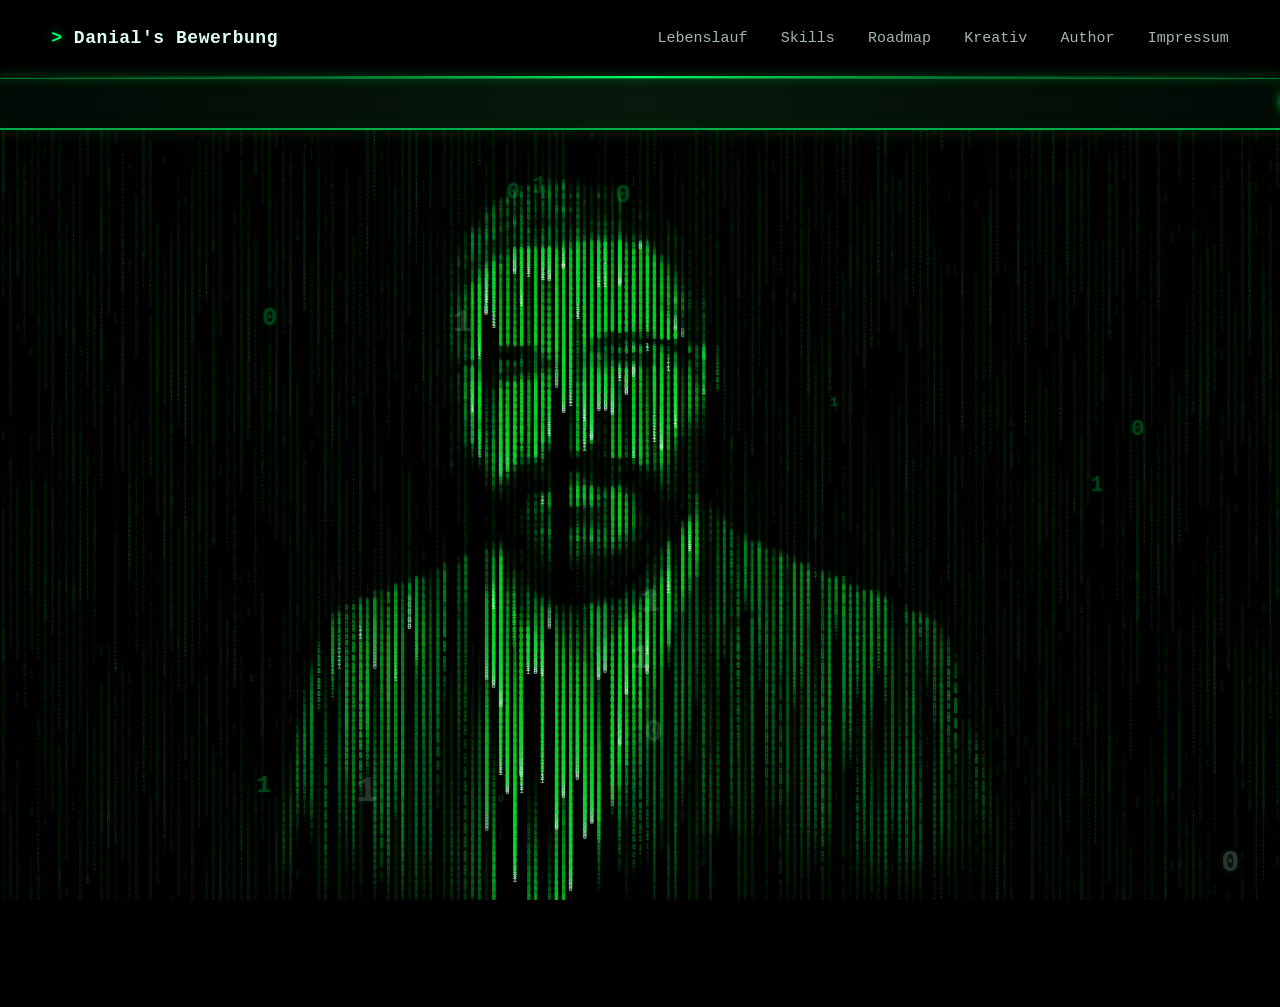
<file: author_portrait/index.html>
<!DOCTYPE html>
<html lang="de">
<head>
    <meta charset="UTF-8">
    <meta name="viewport" content="width=device-width, initial-scale=1.0">
    <title>Author Portrait</title>
    <link rel="icon" href="../media/favicon.svg" type="image/svg+xml">
    <link rel="stylesheet" href="stylesheet/style.css">
    <link rel="stylesheet" href="../navigation.css">
</head>
<body>

    <header class="site-header">
        <div class="nav-inner">

            <a class="nav-brand" href="../index.html#top">
                <span>&gt;</span> Danial's Bewerbung
            </a>

            <button class="nav-toggle"
                    type="button"
                    aria-label="Navigation öffnen"
                    aria-controls="mainNavigation"
                    aria-expanded="false">
                <span></span>
                <span></span>
                <span></span>
            </button>

            <nav id="mainNavigation"
     class="nav-links"
     aria-label="Hauptnavigation">

    <a class="nav-link"
       href="../index.html#lebenslauf">
        Lebenslauf
    </a>

    <a class="nav-link"
       href="../index.html#skills">
        Skills
    </a>

    <a class="nav-link"
       href="../index.html#learning">
        Roadmap
    </a>

    <a class="nav-link"
       href="../kreativ/kreativ.html">
        Kreativ
    </a>

    <a class="nav-link"
       href="../author_portrait/index.html">
        Author
    </a>

    <a class="nav-link"
       href="../impressum_dsgvo/impressum.html">
        Impressum
    </a>

</nav>
        </div>

        <div class="nav-laser" aria-hidden="true"></div>
    </header>

<!-- News Banner ---------------------------------------------------------------->
<div class="news-ticker" role="region" aria-label="Breaking News">
    <div class="news-ticker__viewport">
        <p class="news-ticker__text">
            <strong>BREAKING NEWS:</strong>
            Achtung! Ein entflohener kreativer Informatiker wird gesucht!
            Das Unternehmen, das ihn zuerst findet und einstellt,
            wird mit seinen Talenten belohnt!
        </p>
    </div>
</div>
<!-------------------------------------------------------------------------------->

    <section class="matrix-section">
        <canvas id="matrixPortrait"
                data-portrait="images/portrait.png"
                aria-label="Dynamisches Matrix-Porträt"></canvas>

        <div id="matrixHud" class="matrix-hud"></div>
    </section>


    <script src="main.js"></script>
    <script src="../navigation.js"></script>
</body>
</html>
</file>
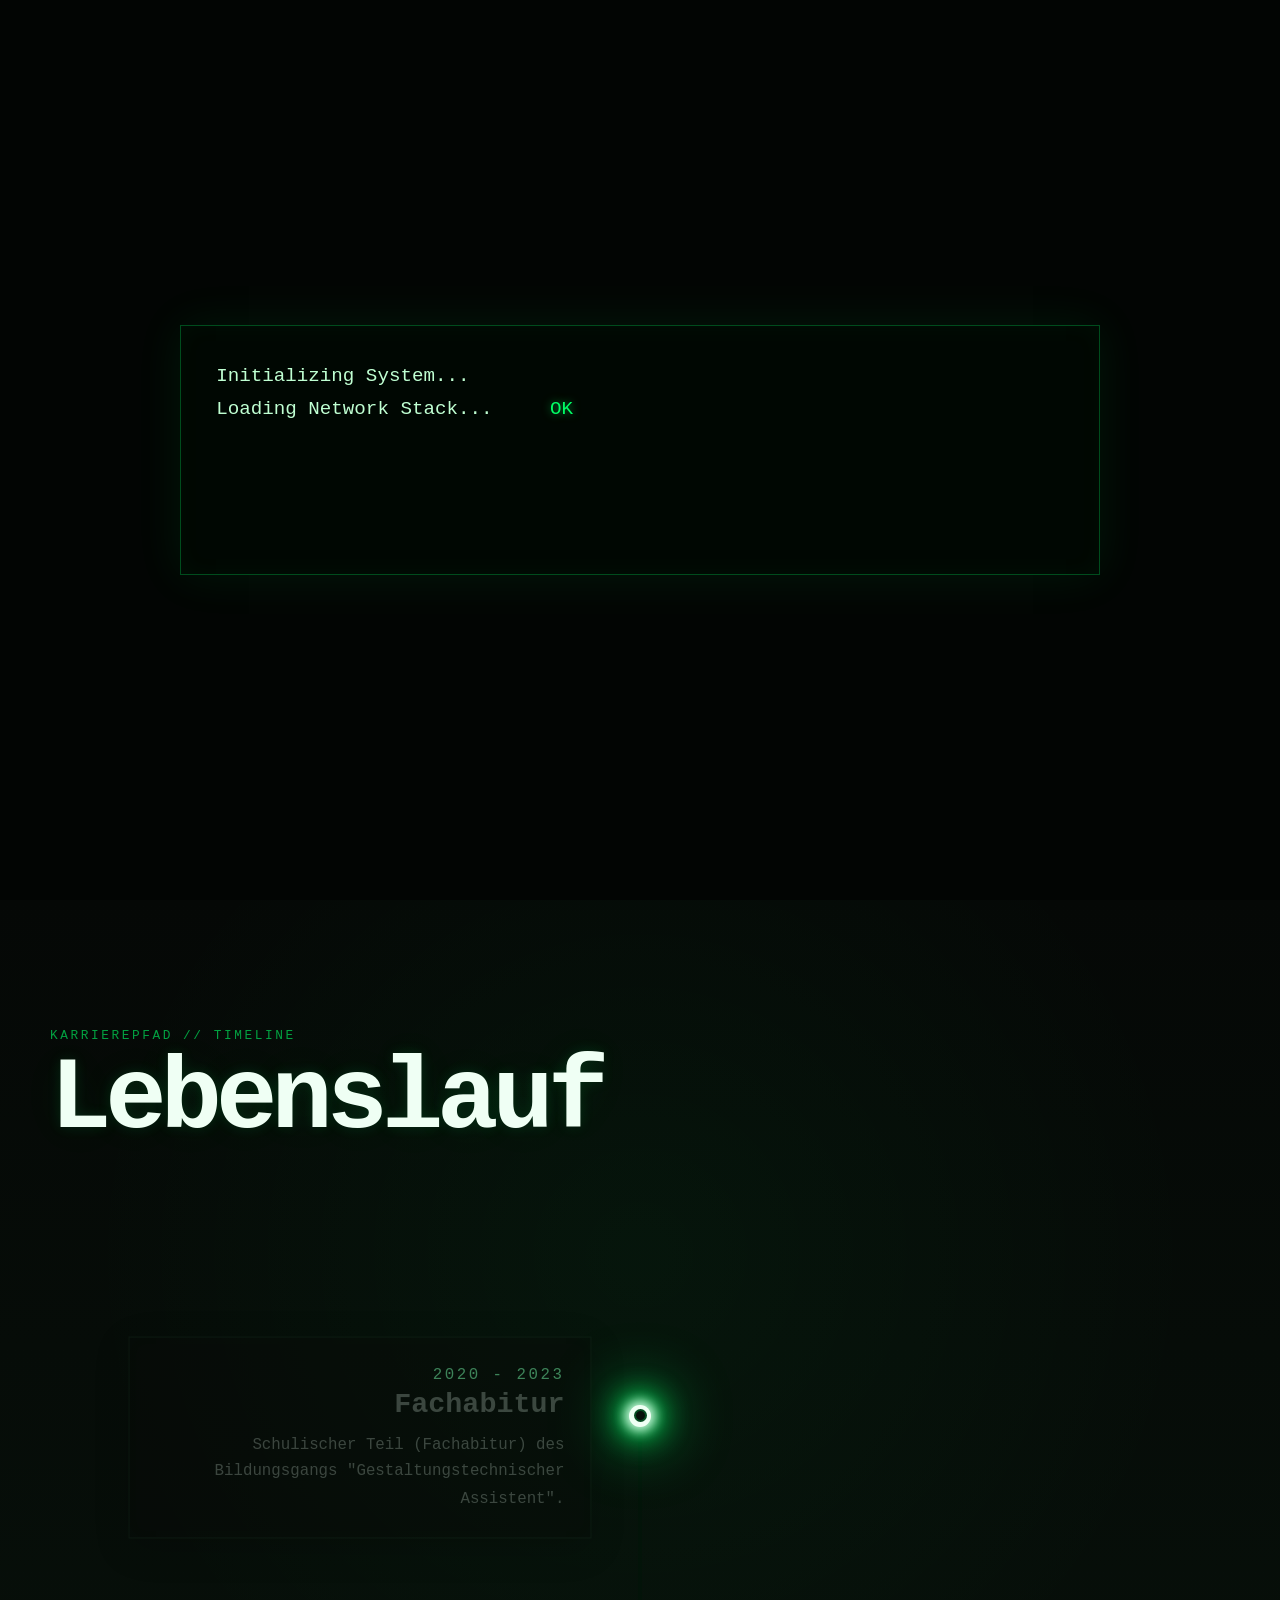
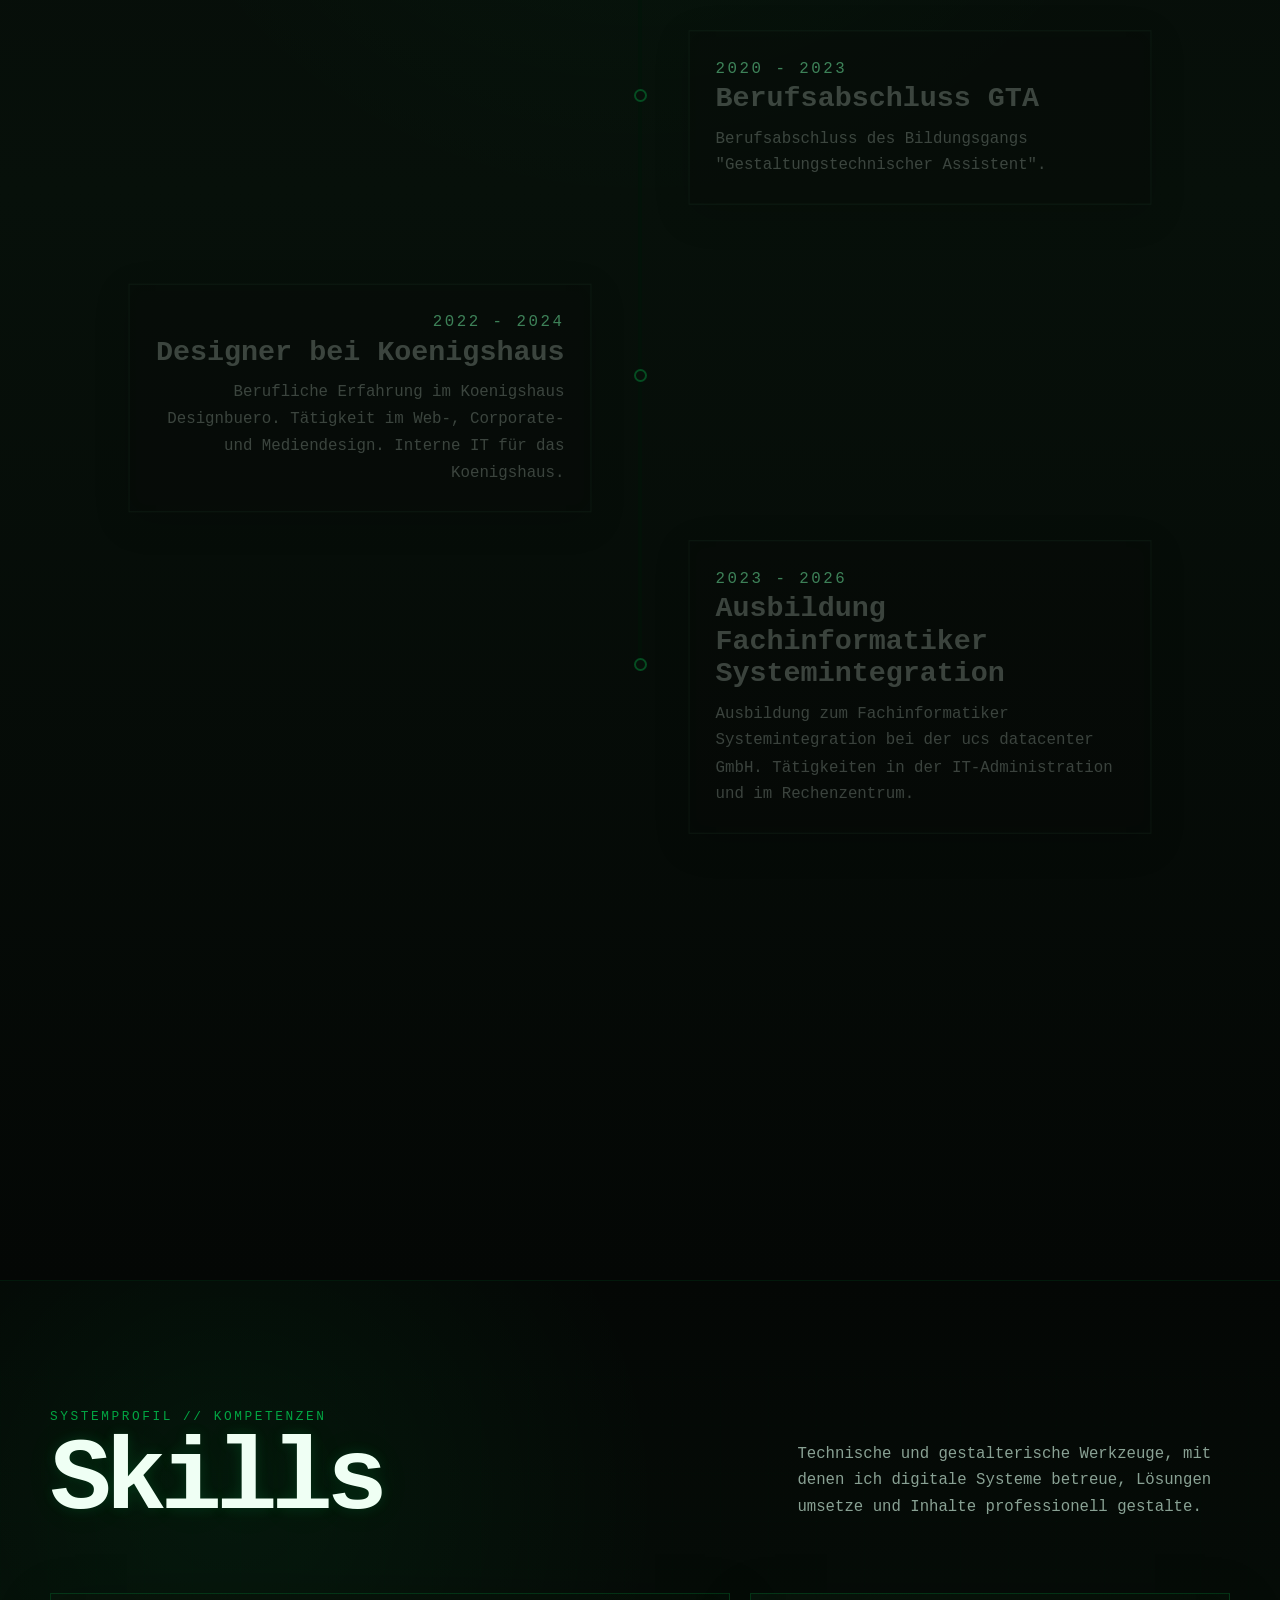
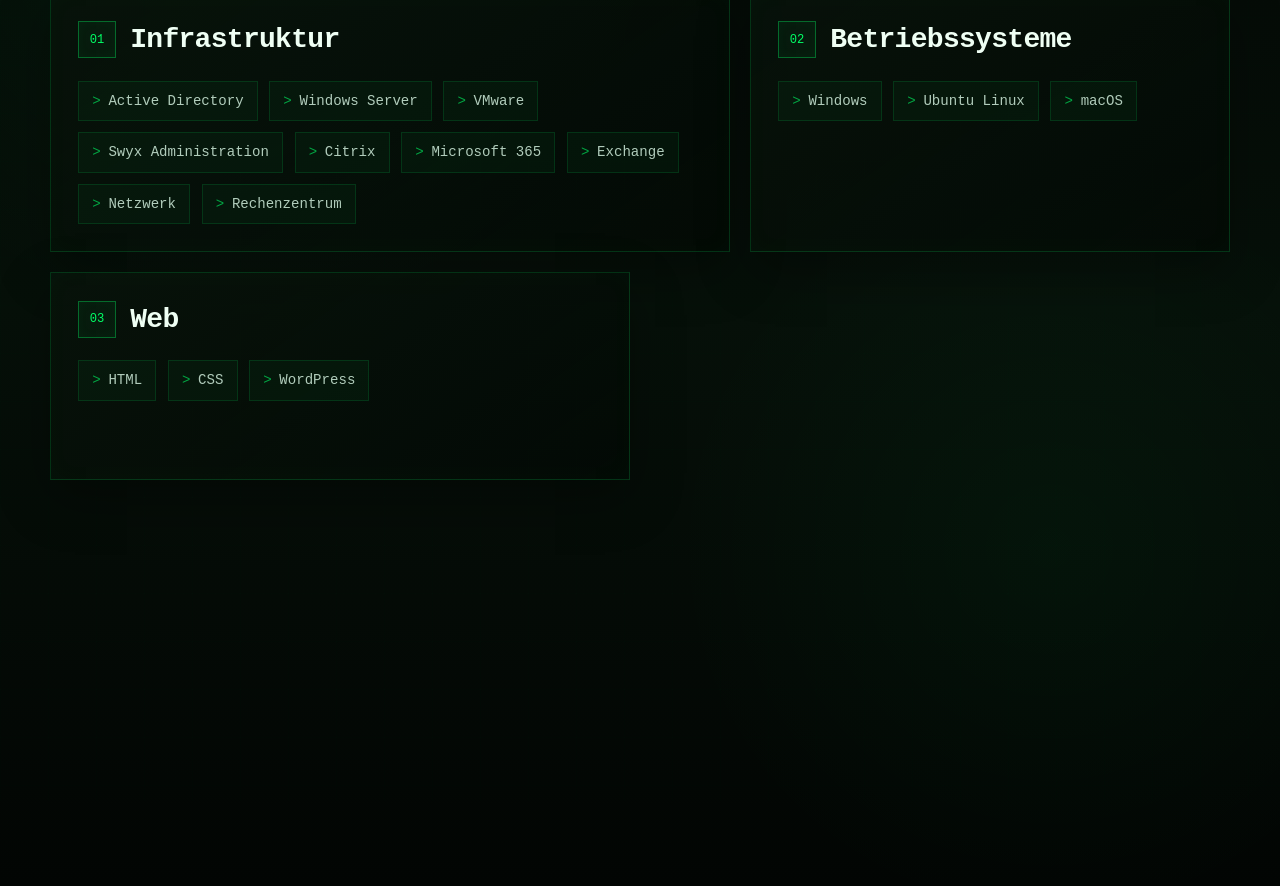
<file: bewerbung_danial_dawod_matrix.html>
<!DOCTYPE html>
<html lang="de">
<head>
  <meta charset="UTF-8" />
  <meta name="viewport" content="width=device-width, initial-scale=1.0" />
  <title>Bewerbung - Danial Dawod</title>
  <style>
    :root {
      color-scheme: dark;
      --matrix-green: #00ff66;
      --matrix-green-soft: #00b84a;
      --bg: #020503;
    }

    * {
      box-sizing: border-box;
    }

    html {
      min-height: 100%;
      scroll-behavior: smooth;
      background: var(--bg);
    }

    body {
      width: 100%;
      min-height: 100%;
      margin: 0;
      overflow-x: hidden;
      overflow-y: auto;
      background: var(--bg);
      font-family: Inter, ui-monospace, SFMono-Regular, Menlo, Monaco, Consolas, monospace;
    }

    #matrix {
      position: absolute;
      inset: 0;
      width: 100%;
      height: 100%;
      display: block;
      background:
        radial-gradient(circle at center, rgba(0, 255, 102, 0.035), transparent 52%),
        #020503;
    }

    .overlay {
      position: absolute;
      inset: 0;
      pointer-events: none;
      background:
        linear-gradient(to bottom, rgba(0,0,0,0.05), rgba(0,0,0,0.45)),
        repeating-linear-gradient(
          to bottom,
          rgba(255,255,255,0.018) 0,
          rgba(255,255,255,0.018) 1px,
          transparent 1px,
          transparent 4px
        );
      mix-blend-mode: screen;
    }

    .vignette {
      position: absolute;
      inset: 0;
      pointer-events: none;
      box-shadow: inset 0 0 180px 40px rgba(0,0,0,0.95);
    }

    .hero {
      position: relative;
      min-height: 100vh;
      overflow: hidden;
      opacity: 0;
      transition: opacity .7s ease .1s;
      z-index: 2;
      display: grid;
      place-items: center;
      padding: 2rem;
      pointer-events: none;
    }

    body.boot-complete .hero {
      opacity: 1;
    }

    .hero-card {
      max-width: 1100px;
      width: min(1100px, 92vw);
      height: 320px;
      padding: 2.4rem 2.8rem;
      border: 1px solid rgba(0,255,102,0.24);
      background: rgba(0, 8, 3, 0.42);
      backdrop-filter: blur(8px);
      box-shadow:
        0 0 40px rgba(0,255,102,0.08),
        inset 0 0 20px rgba(0,255,102,0.035);
    }

    .eyebrow {
      margin: 0 0 .75rem;
      color: rgba(0,255,102,.7);
      font-size: .8rem;
      letter-spacing: .24em;
      text-transform: uppercase;
    }

    .typewriter-line {
      display: block;
      white-space: normal;
      min-height: 2.35em;
      width: 100%;
      margin: 0;
      font-family: "Cascadia Code", "Cascadia Mono", "Consolas", "Courier New", monospace;
      font-size: clamp(1.6rem, 4.2vw, 3.8rem);
      font-weight: 700;
      line-height: 1.08;
      letter-spacing: -0.045em;
      color: #dffff0;
      text-shadow:
        0 0 8px rgba(0,255,102,.36),
        0 0 30px rgba(0,255,102,.16);
    }

    .prompt-symbol {
      display: inline;
      margin-right: .32em;
      color: #00ff66;
      text-shadow:
        0 0 8px rgba(0,255,102,.75),
        0 0 20px rgba(0,255,102,.3);
    }

    .static-text {
      display: inline;
      white-space: nowrap;
      color: #dffff0;
    }

    .dynamic-text {
      display: inline;
      white-space: pre-wrap;
      overflow-wrap: anywhere;
      color: #00ff66;
      text-shadow:
        0 0 8px rgba(0,255,102,.8),
        0 0 28px rgba(0,255,102,.35);
    }

    .cursor {
      display: inline-block;
      margin-left: .04em;
      vertical-align: baseline;
      color: #00ff66;
      animation: cursorBlink .78s steps(1, end) infinite;
      text-shadow: 0 0 10px rgba(0,255,102,.9);
    }

    @keyframes cursorBlink {
      0%, 48% { opacity: 1; }
      49%, 100% { opacity: 0; }
    }

    .subtitle {
      margin-top: 1.6rem;
      max-width: 55ch;
      margin: 1.2rem 0 0;
      color: rgba(220,255,235,.72);
      line-height: 1.65;
      font-size: clamp(.95rem, 2vw, 1.1rem);
    }



    .site-header {
      position: fixed;
      inset: 0 0 auto 0;
      z-index: 6;
      height: 78px;
      display: flex;
      align-items: center;
      padding: 0 clamp(1.2rem, 4vw, 4rem);
      background: rgba(0, 0, 0, 0);
      backdrop-filter: blur(0);
      border-bottom: 1px solid rgba(0, 255, 102, 0);
      transition:
        background-color .85s ease,
        backdrop-filter .85s ease,
        border-color .85s ease;
      pointer-events: none;
    }

    body.nav-active .site-header {
      background: rgba(0, 0, 0, .5);
      backdrop-filter: blur(10px);
      border-bottom-color: rgba(0, 255, 102, .14);
      pointer-events: auto;
    }

    .nav-inner {
      width: 100%;
      display: flex;
      align-items: center;
      justify-content: space-between;
      gap: 2rem;
    }

    .nav-brand,
    .nav-link {
      opacity: 0;
      transform: translateY(16px);
      transition:
        opacity .65s ease,
        transform .65s cubic-bezier(.22, 1, .36, 1),
        color .25s ease,
        text-shadow .25s ease;
    }

    body.nav-items-visible .nav-brand,
    body.nav-items-visible .nav-link {
      opacity: 1;
      transform: translateY(0);
    }

    .nav-brand {
      color: #dffff0;
      text-decoration: none;
      font-family: "Cascadia Code", "Cascadia Mono", Consolas, monospace;
      font-size: clamp(.95rem, 1.5vw, 1.12rem);
      font-weight: 700;
      letter-spacing: .03em;
      white-space: nowrap;
    }

    .nav-brand span {
      color: #00ff66;
      text-shadow: 0 0 10px rgba(0,255,102,.55);
    }

    .nav-links {
      display: flex;
      align-items: center;
      gap: clamp(1rem, 2.6vw, 2.4rem);
    }

    .nav-link {
      color: rgba(223, 255, 240, .72);
      text-decoration: none;
      font-family: "Cascadia Code", "Cascadia Mono", Consolas, monospace;
      font-size: .92rem;
      transition-delay: var(--delay, 0ms);
    }

    .nav-link:hover,
    .nav-link:focus-visible {
      color: #00ff66;
      text-shadow: 0 0 10px rgba(0,255,102,.55);
      outline: none;
    }

    .nav-laser {
      position: absolute;
      left: 0;
      bottom: -1px;
      width: 100%;
      height: 2px;
      overflow: hidden;
      opacity: 0;
    }

    body.nav-active .nav-laser {
      opacity: 1;
    }

    .nav-laser::before {
      content: "";
      position: absolute;
      inset: 0 auto 0 0;
      width: 28%;
      transform: translateX(-110%);
      background:
        linear-gradient(
          90deg,
          transparent 0%,
          rgba(0,255,102,.2) 15%,
          #00ff66 62%,
          #dffff0 82%,
          transparent 100%
        );
      box-shadow:
        0 0 8px rgba(0,255,102,.9),
        0 0 20px rgba(0,255,102,.65),
        0 0 34px rgba(0,255,102,.35);
    }

    body.nav-laser-running .nav-laser::before {
      animation: navLaserSweep 1.35s cubic-bezier(.2,.75,.2,1) forwards;
    }

    @keyframes navLaserSweep {
      from { transform: translateX(-110%); }
      to   { transform: translateX(370%); }
    }


    .resume-section {
      position: relative;
      z-index: 3;
      min-height: 220vh;
      padding: 8rem 1.5rem 10rem;
      overflow: clip;
      background:
        radial-gradient(circle at 50% 18%, rgba(0,255,102,.045), transparent 32%),
        linear-gradient(180deg, #050806 0%, #07100a 45%, #040705 100%);
      color: #dfffea;
    }

    .resume-inner {
      width: min(1180px, 94vw);
      margin: 0 auto;
    }

    .section-kicker {
      margin: 0 0 .65rem;
      color: rgba(0,255,102,.62);
      font-family: "Cascadia Code", "Cascadia Mono", Consolas, monospace;
      font-size: .8rem;
      letter-spacing: .2em;
      text-transform: uppercase;
    }

    .section-title {
      margin: 0 0 5rem;
      font-family: "Cascadia Code", "Cascadia Mono", Consolas, monospace;
      font-size: clamp(3rem, 8vw, 7rem);
      line-height: .92;
      letter-spacing: -.06em;
      color: #effff4;
      text-shadow:
        0 0 14px rgba(0,255,102,.12),
        0 0 46px rgba(0,255,102,.06);
    }

    .timeline {
      position: relative;
      padding: 3rem 0 8rem;
    }

    .timeline-rail {
      position: absolute;
      top: var(--rail-start, 0px);
      height: var(--rail-height, 100%);
      left: 50%;
      width: 4px;
      transform: translateX(-50%);
      border-radius: 99px;
      background: rgba(0,255,102,.08);
      box-shadow: inset 0 0 10px rgba(0,0,0,.7);
    }

    .timeline-progress {
      position: absolute;
      top: 0;
      left: 0;
      width: 100%;
      height: var(--progress, 0%);
      border-radius: inherit;
      background:
        linear-gradient(
          to bottom,
          rgba(0,255,102,.18),
          #00ff66 72%,
          #caffda 100%
        );
      box-shadow:
        0 0 10px rgba(0,255,102,.65),
        0 0 26px rgba(0,255,102,.34);
      transition: height .08s linear;
    }

    .timeline-tip {
      position: absolute;
      left: 50%;
      top: var(--tip-y, 0px);
      width: 22px;
      height: 22px;
      transform: translate(-50%, -50%);
      border-radius: 50%;
      background: #effff4;
      box-shadow:
        0 0 12px 4px rgba(230,255,238,.98),
        0 0 28px 11px rgba(0,255,102,.78),
        0 0 58px 23px rgba(0,255,102,.34);
      pointer-events: none;
      transition:
        top .08s linear,
        width .35s ease,
        height .35s ease,
        box-shadow .35s ease,
        background-color .35s ease;
    }

    .timeline-tip.is-finished {
      width: 30px;
      height: 30px;
      background: #ffffff;
      box-shadow:
        0 0 16px 6px rgba(245,255,248,1),
        0 0 36px 16px rgba(0,255,102,.92),
        0 0 78px 34px rgba(0,255,102,.48);
    }

    .timeline-item {
      position: relative;
      display: grid;
      grid-template-columns: 1fr 90px 1fr;
      align-items: center;
      min-height: 280px;
    }

    .timeline-card {
      width: min(470px, 100%);
      padding: 1.55rem 1.65rem;
      border: 1px solid rgba(0,255,102,.12);
      background: rgba(4, 10, 6, .62);
      color: rgba(220,255,232,.42);
      box-shadow:
        0 10px 35px rgba(0,0,0,.32),
        inset 0 0 18px rgba(0,255,102,.015);
      filter: saturate(.45);
      opacity: .56;
      transform: translateY(22px) scale(.985);
      transition:
        opacity .55s ease,
        transform .55s cubic-bezier(.22,1,.36,1),
        border-color .55s ease,
        color .55s ease,
        background-color .55s ease,
        box-shadow .55s ease,
        filter .55s ease;
    }

    .timeline-item:nth-child(odd) .timeline-card {
      grid-column: 1;
      grid-row: 1;
      justify-self: end;
      text-align: right;
    }

    .timeline-item:nth-child(even) .timeline-card {
      grid-column: 3;
      grid-row: 1;
      justify-self: start;
      text-align: left;
    }

    .timeline-card.is-active {
      opacity: 1;
      transform: translateY(0) scale(1);
      color: rgba(235,255,242,.92);
      border-color: rgba(0,255,102,.46);
      background: rgba(4, 14, 7, .86);
      filter: saturate(1);
      box-shadow:
        0 0 0 1px rgba(0,255,102,.05),
        0 0 22px rgba(0,255,102,.12),
        0 18px 50px rgba(0,0,0,.42),
        inset 0 0 24px rgba(0,255,102,.035);
    }

    .timeline-year {
      margin: 0 0 .65rem;
      color: #00ff66;
      font-family: "Cascadia Code", "Cascadia Mono", Consolas, monospace;
      font-size: .84rem;
      letter-spacing: .16em;
      text-transform: uppercase;
    }

    .timeline-card h3 {
      margin: 0 0 .7rem;
      color: inherit;
      font-family: "Cascadia Code", "Cascadia Mono", Consolas, monospace;
      font-size: clamp(1.25rem, 2.5vw, 1.8rem);
    }

    .timeline-card p {
      margin: 0;
      line-height: 1.7;
      font-size: 1rem;
    }

    .timeline-node {
      grid-column: 2;
      grid-row: 1;
      align-self: center;
      justify-self: center;
      width: 13px;
      height: 13px;
      border-radius: 50%;
      background: #07100a;
      border: 2px solid rgba(0,255,102,.25);
      transition:
        background-color .4s ease,
        border-color .4s ease,
        box-shadow .4s ease,
        transform .4s ease;
      z-index: 2;
    }

    .timeline-item.is-active .timeline-node {
      transform: scale(1.18);
      background: #effff4;
      border-color: #00ff66;
      box-shadow:
        0 0 9px rgba(240,255,245,.95),
        0 0 22px rgba(0,255,102,.75);
    }

    @media (max-width: 760px) {
      .resume-section {
        min-height: auto;
        padding-top: 6rem;
      }

      .section-title {
        margin-bottom: 3rem;
      }

      .timeline-rail {
        left: 20px;
      }

      .timeline-tip {
        left: 20px;
      }

      .timeline-item {
        grid-template-columns: 42px 1fr;
        min-height: 230px;
      }

      .timeline-item:nth-child(odd) .timeline-card,
      .timeline-item:nth-child(even) .timeline-card {
        grid-column: 2;
        grid-row: 1;
        justify-self: stretch;
        text-align: left;
      }

      .timeline-node {
        grid-column: 1;
        grid-row: 1;
        align-self: center;
      }
    }


    /* Skills Section */
    .skills-section {
      position: relative;
      z-index: 3;
      padding: 8rem 1.5rem 10rem;
      overflow: hidden;
      background:
        radial-gradient(circle at 18% 18%, rgba(0,255,102,.055), transparent 30%),
        radial-gradient(circle at 82% 72%, rgba(0,255,102,.035), transparent 28%),
        linear-gradient(180deg, #040705 0%, #061009 52%, #020503 100%);
      color: #dfffea;
      border-top: 1px solid rgba(0,255,102,.08);
    }

    .skills-section::before {
      content: "";
      position: absolute;
      inset: 0;
      pointer-events: none;
      opacity: .22;
      background-image:
        linear-gradient(rgba(0,255,102,.035) 1px, transparent 1px),
        linear-gradient(90deg, rgba(0,255,102,.035) 1px, transparent 1px);
      background-size: 48px 48px;
      mask-image: linear-gradient(to bottom, transparent, #000 14%, #000 86%, transparent);
    }

    .skills-inner {
      position: relative;
      width: min(1180px, 94vw);
      margin: 0 auto;
    }

    .skills-heading-row {
      display: flex;
      align-items: end;
      justify-content: space-between;
      gap: 2rem;
      margin-bottom: 4rem;
    }

    .skills-heading-row .section-title {
      margin-bottom: 0;
    }

    .skills-intro {
      max-width: 46ch;
      margin: 0 0 .5rem;
      color: rgba(220,255,235,.62);
      line-height: 1.7;
      font-size: .98rem;
    }

    .skills-grid {
      display: grid;
      grid-template-columns: repeat(12, minmax(0, 1fr));
      gap: 1.25rem;
    }

    .skill-category {
      position: relative;
      min-height: 100%;
      padding: 1.7rem;
      overflow: hidden;
      border: 1px solid rgba(0,255,102,.16);
      background:
        linear-gradient(145deg, rgba(7,18,10,.9), rgba(2,8,4,.72));
      box-shadow:
        0 18px 50px rgba(0,0,0,.32),
        inset 0 0 24px rgba(0,255,102,.025);
      opacity: 0;
      transform: translateY(30px);
      transition:
        opacity .65s ease,
        transform .65s cubic-bezier(.22,1,.36,1),
        border-color .3s ease,
        box-shadow .3s ease;
    }

    .skill-category.is-visible {
      opacity: 1;
      transform: translateY(0);
    }

    .skill-category:hover {
      border-color: rgba(0,255,102,.42);
      box-shadow:
        0 0 0 1px rgba(0,255,102,.04),
        0 0 28px rgba(0,255,102,.09),
        0 22px 58px rgba(0,0,0,.42),
        inset 0 0 28px rgba(0,255,102,.035);
    }

    .skill-category::after {
      content: "";
      position: absolute;
      top: 0;
      left: -55%;
      width: 42%;
      height: 1px;
      background: linear-gradient(90deg, transparent, #00ff66, transparent);
      box-shadow: 0 0 12px rgba(0,255,102,.8);
      transition: left .7s cubic-bezier(.22,1,.36,1);
    }

    .skill-category:hover::after {
      left: 115%;
    }

    .skill-category--infrastructure {
      grid-column: span 7;
    }

    .skill-category--systems {
      grid-column: span 5;
    }

    .skill-category--web,
    .skill-category--design {
      grid-column: span 6;
    }

    .skill-category-header {
      display: flex;
      align-items: center;
      gap: .9rem;
      margin-bottom: 1.4rem;
    }

    .skill-category-index {
      display: grid;
      place-items: center;
      flex: 0 0 auto;
      width: 2.35rem;
      height: 2.35rem;
      border: 1px solid rgba(0,255,102,.35);
      color: #00ff66;
      background: rgba(0,255,102,.045);
      font-family: "Cascadia Code", "Cascadia Mono", Consolas, monospace;
      font-size: .76rem;
      box-shadow: inset 0 0 12px rgba(0,255,102,.035);
    }

    .skill-category h3 {
      margin: 0;
      color: #effff4;
      font-family: "Cascadia Code", "Cascadia Mono", Consolas, monospace;
      font-size: clamp(1.25rem, 2.3vw, 1.75rem);
      letter-spacing: -.025em;
    }

    .skill-list {
      display: flex;
      flex-wrap: wrap;
      gap: .72rem;
      margin: 0;
      padding: 0;
      list-style: none;
    }

    .skill-chip {
      position: relative;
      padding: .62rem .82rem;
      border: 1px solid rgba(0,255,102,.13);
      background: rgba(0,255,102,.035);
      color: rgba(226,255,237,.78);
      font-family: "Cascadia Code", "Cascadia Mono", Consolas, monospace;
      font-size: .88rem;
      line-height: 1.3;
      transition:
        color .25s ease,
        border-color .25s ease,
        background-color .25s ease,
        transform .25s ease,
        text-shadow .25s ease;
    }

    .skill-chip::before {
      content: ">";
      margin-right: .48rem;
      color: rgba(0,255,102,.62);
    }

    .skill-chip:hover {
      transform: translateY(-2px);
      color: #effff4;
      border-color: rgba(0,255,102,.42);
      background: rgba(0,255,102,.075);
      text-shadow: 0 0 10px rgba(0,255,102,.2);
    }


    /* Languages / XP bars */
    .languages-panel {
      grid-column: 1 / -1;
      padding: 1.7rem;
    }

    .languages-grid {
      display: grid;
      grid-template-columns: repeat(3, minmax(0, 1fr));
      gap: 1.4rem;
      margin-top: .2rem;
    }

    .language-item {
      min-width: 0;
      padding: 1rem 1rem 1.05rem;
      border: 1px solid rgba(0,255,102,.1);
      background: rgba(0,255,102,.02);
    }

    .language-meta {
      display: flex;
      align-items: center;
      justify-content: space-between;
      gap: 1rem;
      margin-bottom: .75rem;
      font-family: "Cascadia Code", "Cascadia Mono", Consolas, monospace;
    }

    .language-name {
      min-width: 0;
      color: rgba(235,255,242,.92);
      font-size: .98rem;
      overflow-wrap: anywhere;
    }

    .language-name::before {
      content: ">";
      margin-right: .5rem;
      color: #00ff66;
      text-shadow: 0 0 8px rgba(0,255,102,.55);
    }

    .language-level {
      flex: 0 0 auto;
      color: #00ff66;
      font-size: .82rem;
      letter-spacing: .08em;
      text-transform: uppercase;
      text-shadow: 0 0 8px rgba(0,255,102,.38);
    }

    .xp-track {
      position: relative;
      height: 18px;
      overflow: hidden;
      border: 1px solid rgba(0,255,102,.2);
      background:
        repeating-linear-gradient(
          90deg,
          rgba(0,255,102,.035) 0,
          rgba(0,255,102,.035) calc(10% - 2px),
          rgba(0,0,0,.55) calc(10% - 2px),
          rgba(0,0,0,.55) 10%
        );
      box-shadow:
        inset 0 0 10px rgba(0,0,0,.75),
        0 0 0 1px rgba(0,255,102,.015);
    }

    .xp-fill {
      position: absolute;
      inset: 0 auto 0 0;
      width: 0;
      background:
        repeating-linear-gradient(
          90deg,
          rgba(0,255,102,.96) 0,
          rgba(0,255,102,.96) calc(10% - 2px),
          rgba(210,255,226,.28) calc(10% - 2px),
          rgba(210,255,226,.28) 10%
        );
      box-shadow:
        0 0 12px rgba(0,255,102,.75),
        0 0 28px rgba(0,255,102,.28),
        inset 0 0 7px rgba(255,255,255,.22);
      transition:
        width 1.65s cubic-bezier(.22,1,.36,1);
    }

    .xp-fill::after {
      content: "";
      position: absolute;
      inset: 0;
      background:
        linear-gradient(
          110deg,
          transparent 0%,
          rgba(255,255,255,.28) 42%,
          transparent 62%
        );
      transform: translateX(-120%);
    }

    .languages-panel.is-visible .xp-fill {
      width: var(--xp);
    }

    .languages-panel.is-visible .xp-fill::after {
      animation: xpShine 1.1s ease .75s forwards;
    }

    @keyframes xpShine {
      to { transform: translateX(120%); }
    }

    .language-footer {
      display: flex;
      align-items: center;
      justify-content: space-between;
      gap: .75rem;
      margin-top: .7rem;
      color: rgba(220,255,235,.52);
      font-family: "Cascadia Code", "Cascadia Mono", Consolas, monospace;
      font-size: .76rem;
    }

    .language-footer strong {
      color: rgba(0,255,102,.88);
      font-weight: 600;
      letter-spacing: .08em;
    }

    @media (max-width: 900px) {
      .languages-grid {
        grid-template-columns: 1fr;
      }
    }

    @media (max-width: 640px) {
      .languages-panel {
        padding: 1.25rem;
      }

      .language-item {
        padding: .9rem;
      }

      .language-meta {
        align-items: flex-start;
      }

      .xp-track {
        height: 16px;
      }
    }

    @media (prefers-reduced-motion: reduce) {
      .xp-fill {
        transition: none;
      }

      .languages-panel .xp-fill {
        width: var(--xp);
      }

      .xp-fill::after {
        display: none;
      }
    }

    @media (max-width: 900px) {
      .skills-heading-row {
        align-items: start;
        flex-direction: column;
        margin-bottom: 3rem;
      }

      .skills-intro {
        max-width: 60ch;
      }

      .skill-category--infrastructure,
      .skill-category--systems,
      .skill-category--web,
      .skill-category--design {
        grid-column: span 12;
      }
    }

    @media (max-width: 640px) {
      .skills-section {
        padding: 6rem 1rem 7rem;
      }

      .skills-grid {
        gap: 1rem;
      }

      .skill-category {
        padding: 1.25rem;
      }

      .skill-list {
        gap: .55rem;
      }

      .skill-chip {
        width: 100%;
        padding: .72rem .8rem;
        font-size: .84rem;
      }
    }

    @media (prefers-reduced-motion: reduce) {
      .skill-category {
        opacity: 1;
        transform: none;
        transition: none;
      }

      .skill-category::after,
      .skill-chip {
        transition: none;
      }
    }

    .boot-screen {
      position: fixed;
      inset: 0;
      z-index: 10;
      display: grid;
      place-items: center;
      padding: 2rem;
      background: #020503;
      transition: opacity .7s ease, visibility .7s ease;
    }

    .boot-screen.is-hidden {
      opacity: 0;
      visibility: hidden;
      pointer-events: none;
    }

    .boot-terminal {
      width: min(920px, 92vw);
      padding: 2rem 2.2rem;
      border: 1px solid rgba(0, 255, 102, .28);
      background: rgba(0, 8, 3, .92);
      box-shadow:
        0 0 45px rgba(0, 255, 102, .08),
        inset 0 0 24px rgba(0, 255, 102, .035);
      font-family: "Cascadia Code", "Cascadia Mono", Consolas, "Courier New", monospace;
      color: #bfffd2;
    }

    .boot-line {
      min-height: 1.55em;
      margin: .24rem 0;
      font-size: clamp(.95rem, 2vw, 1.2rem);
      line-height: 1.55;
      white-space: pre-wrap;
      opacity: 0;
      transform: translateY(4px);
      transition: opacity .22s ease, transform .22s ease;
    }

    .boot-line.is-visible {
      opacity: 1;
      transform: translateY(0);
    }

    .boot-ok {
      color: #00ff66;
      text-shadow: 0 0 8px rgba(0,255,102,.55);
    }

    .boot-welcome {
      margin-top: 1rem;
      color: #e0ffea;
      font-weight: 700;
      text-shadow: 0 0 12px rgba(0,255,102,.28);
    }

    @media (max-width: 640px) {
      .site-header {
        height: 68px;
        padding-inline: 1rem;
      }

      .nav-links {
        gap: .8rem;
      }

      .nav-link {
        font-size: .78rem;
      }

      .nav-brand {
        font-size: .85rem;
      }

      .hero-card {
        padding: 1.4rem;
      }

      .typewriter-line {
        min-height: 3.2em;
        font-size: clamp(1.3rem, 5.8vw, 2.3rem);
      }

      .subtitle {
        margin-top: .9rem;
      }
    }



    /* Mobile boot screen correction */
    @media (max-width: 760px) {
      .boot-screen {
        width: 100%;
        min-width: 0;
        padding: 1rem;
        place-items: center;
        overflow: hidden;
      }

      .boot-terminal {
        width: 100%;
        max-width: 100%;
        min-width: 0;
        margin: 0;
        padding: 1.25rem 1rem;
        overflow: hidden;
      }

      .boot-line {
        max-width: 100%;
        font-size: clamp(.78rem, 4.1vw, 1rem);
        line-height: 1.55;
        white-space: pre-wrap;
        overflow-wrap: anywhere;
        word-break: normal;
      }
    }

    @media (max-width: 390px) {
      .boot-screen {
        padding: .75rem;
      }

      .boot-terminal {
        padding: 1.1rem .85rem;
      }

      .boot-line {
        font-size: clamp(.74rem, 4vw, .92rem);
      }
    }

    /* Mobile navigation and layout corrections */
    .nav-toggle {
      display: none;
      position: relative;
      flex: 0 0 auto;
      width: 44px;
      height: 44px;
      padding: 0;
      border: 1px solid rgba(0,255,102,.22);
      background: rgba(0,8,3,.62);
      color: #00ff66;
      cursor: pointer;
      z-index: 2;
    }

    .nav-toggle span {
      position: absolute;
      left: 11px;
      width: 20px;
      height: 2px;
      border-radius: 99px;
      background: currentColor;
      box-shadow: 0 0 8px rgba(0,255,102,.55);
      transition:
        top .28s ease,
        transform .28s ease,
        opacity .2s ease;
    }

    .nav-toggle span:nth-child(1) { top: 14px; }
    .nav-toggle span:nth-child(2) { top: 21px; }
    .nav-toggle span:nth-child(3) { top: 28px; }

    body.mobile-nav-open .nav-toggle span:nth-child(1) {
      top: 21px;
      transform: rotate(45deg);
    }

    body.mobile-nav-open .nav-toggle span:nth-child(2) {
      opacity: 0;
    }

    body.mobile-nav-open .nav-toggle span:nth-child(3) {
      top: 21px;
      transform: rotate(-45deg);
    }

    @media (max-width: 760px) {
      html,
      body {
        width: 100%;
        max-width: 100%;
        overflow-x: hidden;
      }

      body.mobile-nav-open {
        overflow: hidden;
      }

      .site-header {
        height: 68px;
        padding-inline: 1rem;
      }

      .nav-inner {
        min-width: 0;
        gap: .75rem;
      }

      .nav-brand {
        min-width: 0;
        max-width: calc(100vw - 76px);
        overflow: hidden;
        text-overflow: ellipsis;
        font-size: clamp(.82rem, 4vw, 1rem);
      }

      .nav-toggle {
        display: block;
      }

      .nav-links {
        position: fixed;
        top: 68px;
        left: 0;
        right: 0;
        display: grid;
        align-content: start;
        gap: 0;
        max-height: calc(100dvh - 68px);
        padding: .7rem 1rem 1.2rem;
        overflow-y: auto;
        background:
          linear-gradient(180deg, rgba(0,10,4,.985), rgba(1,5,2,.985));
        border-top: 1px solid rgba(0,255,102,.12);
        border-bottom: 1px solid rgba(0,255,102,.22);
        box-shadow: 0 18px 45px rgba(0,0,0,.55);
        opacity: 0;
        visibility: hidden;
        pointer-events: none;
        transform: translateY(-12px);
        transition:
          opacity .25s ease,
          visibility .25s ease,
          transform .25s ease;
      }

      body.mobile-nav-open .nav-links {
        opacity: 1;
        visibility: visible;
        pointer-events: auto;
        transform: translateY(0);
      }

      .nav-link {
        width: 100%;
        padding: 1rem .9rem;
        border-bottom: 1px solid rgba(0,255,102,.1);
        font-size: .94rem;
        opacity: 1;
        transform: none;
      }

      .nav-link:last-child {
        border-bottom: 0;
      }

      .hero {
        min-height: 100svh;
        padding: 5.5rem 1rem 2rem;
      }

      .hero-card {
        width: 100%;
        max-width: 100%;
        height: auto;
        min-height: 320px;
        padding: 1.35rem 1.15rem;
      }

      .eyebrow {
        overflow-wrap: anywhere;
        font-size: .68rem;
        letter-spacing: .15em;
      }

      .typewriter-line {
        min-height: 4.4em;
        font-size: clamp(1.25rem, 7.2vw, 2rem);
        letter-spacing: -.035em;
      }

      .static-text {
        white-space: normal;
      }

      .subtitle {
        font-size: .94rem;
        line-height: 1.7;
      }

      .resume-section,
      .skills-section {
        width: 100%;
        padding-inline: 1rem;
      }

      .resume-inner,
      .skills-inner {
        width: 100%;
        max-width: 100%;
      }

      .section-kicker {
        font-size: .7rem;
        letter-spacing: .16em;
      }

      .section-title {
        max-width: 100%;
        margin-bottom: 2.5rem;
        font-size: clamp(2.85rem, 15vw, 4.6rem);
        overflow-wrap: anywhere;
      }

      .timeline {
        width: 100%;
        padding: 2rem 0 5rem;
      }

      .timeline-item {
        width: 100%;
        grid-template-columns: 34px minmax(0, 1fr);
        min-height: 215px;
      }

      .timeline-rail,
      .timeline-tip {
        left: 16px;
      }

      .timeline-card,
      .timeline-item:nth-child(odd) .timeline-card,
      .timeline-item:nth-child(even) .timeline-card {
        grid-column: 2;
        width: 100%;
        max-width: 100%;
        min-width: 0;
        justify-self: stretch;
        padding: 1.2rem 1.05rem;
        text-align: left;
        overflow: hidden;
      }

      .timeline-card h3,
      .timeline-card p {
        max-width: 100%;
        overflow-wrap: anywhere;
        word-break: normal;
      }

      .timeline-card h3 {
        font-size: clamp(1.15rem, 6vw, 1.55rem);
      }

      .timeline-card p {
        font-size: .92rem;
        line-height: 1.65;
      }

      .skills-heading-row {
        gap: 1.4rem;
      }

      .skills-intro {
        width: 100%;
        font-size: .92rem;
        line-height: 1.65;
      }

      .skills-grid {
        width: 100%;
        grid-template-columns: minmax(0, 1fr);
      }

      .skill-category,
      .skill-category--infrastructure,
      .skill-category--systems,
      .skill-category--web,
      .skill-category--design,
      .languages-panel {
        grid-column: 1;
        width: 100%;
        max-width: 100%;
        min-width: 0;
      }

      .skill-category {
        padding: 1.15rem;
      }

      .skill-category-header {
        min-width: 0;
        gap: .75rem;
      }

      .skill-category h3 {
        min-width: 0;
        font-size: clamp(1.22rem, 6vw, 1.6rem);
        overflow-wrap: anywhere;
      }

      .skill-list {
        width: 100%;
      }

      .skill-chip {
        width: 100%;
        max-width: 100%;
        min-width: 0;
        overflow-wrap: anywhere;
      }

      .languages-grid {
        width: 100%;
      }

      .language-item {
        width: 100%;
        max-width: 100%;
        min-width: 0;
        padding: .9rem .8rem;
      }

      .language-meta,
      .language-footer {
        min-width: 0;
      }

      .language-name {
        font-size: .9rem;
      }

      .language-level {
        font-size: .74rem;
      }
    }

    @media (max-width: 390px) {
      .site-header {
        padding-inline: .75rem;
      }

      .nav-brand {
        max-width: calc(100vw - 68px);
        font-size: .78rem;
      }

      .resume-section,
      .skills-section {
        padding-inline: .75rem;
      }

      .hero {
        padding-inline: .75rem;
      }

      .hero-card {
        padding-inline: 1rem;
      }

      .skill-category-index {
        width: 2.1rem;
        height: 2.1rem;
      }
    }

    @media (prefers-reduced-motion: reduce) {
      #matrix {
        opacity: .65;
      }
    }
  </style>
</head>
<body>
  <div id="bootScreen" class="boot-screen" aria-live="polite">
    <div class="boot-terminal">
      <div class="boot-line" data-delay="180">Initializing System...</div>
      <div class="boot-line" data-delay="850">Loading Network Stack...     <span class="boot-ok">OK</span></div>
      <div class="boot-line" data-delay="1500">Starting Services...          <span class="boot-ok">OK</span></div>
      <div class="boot-line" data-delay="2150">Authenticating User...        <span class="boot-ok">OK</span></div>
      <div class="boot-line boot-welcome" data-delay="3000">Welcome, Recruiter.</div>
    </div>
  </div>
  <header class="site-header">
    <div class="nav-inner">
      <a class="nav-brand" href="#top"><span>&gt;</span> Danial's Bewerbung</a>

      <button
        class="nav-toggle"
        type="button"
        aria-label="Navigation öffnen"
        aria-controls="mainNavigation"
        aria-expanded="false"
      >
        <span></span>
        <span></span>
        <span></span>
      </button>

      <nav id="mainNavigation" class="nav-links" aria-label="Hauptnavigation">
        <a class="nav-link" style="--delay: 80ms" href="#lebenslauf">Lebenslauf</a>
        <a class="nav-link" style="--delay: 150ms" href="#skills">Skills</a>
        <a class="nav-link" style="--delay: 220ms" href="#section-3">Author</a>
        <a class="nav-link" style="--delay: 290ms" href="#section-4">Impressum</a>
      </nav>
    </div>
    <div class="nav-laser" aria-hidden="true"></div>
  </header>

  <canvas id="matrix" aria-hidden="true"></canvas>

  <main id="top" class="hero">
    <section class="hero-card">
      <p class="eyebrow">PS C:\\Users\\Danial\\Portfolio&gt;</p>

      <div class="typewriter-line" aria-label="Hallo, ich bin Danial, Dawod oder Ihr neuer Mitarbeiter">
        <span class="prompt-symbol">&gt;</span>
        <span class="static-text">Hallo, ich bin&nbsp;</span>
        <span class="dynamic-text"><span id="typewriter"></span><span class="cursor" aria-hidden="true">_</span></span>
      </div>

      <p class="subtitle">
        Fachinformatiker für Systemintegration und Visual Designer - Coole Designs und zuverlässige IT ;D
      </p>
    </section>
    <div class="overlay"></div>
    <div class="vignette"></div>
  </main>

  <section id="lebenslauf" class="resume-section">
    <div class="resume-inner">
      <p class="section-kicker">Karrierepfad // Timeline</p>
      <h2 class="section-title">Lebenslauf</h2>

      <div class="timeline" id="timeline">
        <div class="timeline-rail" aria-hidden="true">
          <div class="timeline-progress"></div>
        </div>
        <div class="timeline-tip" aria-hidden="true"></div>

        <article class="timeline-item">
          <div class="timeline-card">
            <p class="timeline-year">2020 - 2023</p>
            <h3>Fachabitur</h3>
            <p>Schulischer Teil (Fachabitur) des Bildungsgangs "Gestaltungstechnischer Assistent".</p>
          </div>
          <div class="timeline-node" aria-hidden="true"></div>
        </article>

        <article class="timeline-item">
          <div class="timeline-card">
            <p class="timeline-year">2020 - 2023</p>
            <h3>Berufsabschluss GTA</h3>
            <p>Berufsabschluss des Bildungsgangs "Gestaltungstechnischer Assistent".</p>
          </div>
          <div class="timeline-node" aria-hidden="true"></div>
        </article>

        <article class="timeline-item">
          <div class="timeline-card">
            <p class="timeline-year">2022 - 2024</p>
            <h3>Designer bei Koenigshaus</h3>
            <p>Berufliche Erfahrung im Koenigshaus Designbuero. Tätigkeit im Web-, Corporate- und Mediendesign. Interne IT für das Koenigshaus.</p>
          </div>
          <div class="timeline-node" aria-hidden="true"></div>
        </article>

        <article class="timeline-item">
          <div class="timeline-card">
            <p class="timeline-year">2023 - 2026</p>
            <h3>Ausbildung Fachinformatiker Systemintegration</h3>
            <p>Ausbildung zum Fachinformatiker Systemintegration bei der ucs datacenter GmbH. Tätigkeiten in der IT-Administration und im Rechenzentrum.</p>
          </div>
          <div class="timeline-node" aria-hidden="true"></div>
        </article>

          <!--

        <article class="timeline-item">
          <div class="timeline-card">
            <p class="timeline-year">20XX</p>
            <h3>Platzhalter Überschrift</h3>
            <p>Lorem ipsum dolor sit amet, consectetur adipiscing elit. Integer vitae justo sed lorem tempus feugiat.</p>
          </div>
          <div class="timeline-node" aria-hidden="true"></div>
        </article>

          -->
      </div>
    </div>
  </section>


  <section id="skills" class="skills-section">
    <div class="skills-inner">
      <div class="skills-heading-row">
        <div>
          <p class="section-kicker">Systemprofil // Kompetenzen</p>
          <h2 class="section-title">Skills</h2>
        </div>
        <p class="skills-intro">
          Technische und gestalterische Werkzeuge, mit denen ich digitale
          Systeme betreue, Lösungen umsetze und Inhalte professionell gestalte.
        </p>
      </div>

      <div class="skills-grid">
        <article class="skill-category skill-category--infrastructure">
          <div class="skill-category-header">
            <span class="skill-category-index" aria-hidden="true">01</span>
            <h3>Infrastruktur</h3>
          </div>
          <ul class="skill-list">
            <li class="skill-chip">Active Directory</li>
            <li class="skill-chip">Windows Server</li>
            <li class="skill-chip">VMware</li>
            <li class="skill-chip">Swyx Administration</li>
            <li class="skill-chip">Citrix</li>
            <li class="skill-chip">Microsoft 365</li>
            <li class="skill-chip">Exchange</li>
            <li class="skill-chip">Netzwerk</li>
            <li class="skill-chip">Rechenzentrum</li>
          </ul>
        </article>

        <article class="skill-category skill-category--systems">
          <div class="skill-category-header">
            <span class="skill-category-index" aria-hidden="true">02</span>
            <h3>Betriebssysteme</h3>
          </div>
          <ul class="skill-list">
            <li class="skill-chip">Windows</li>
            <li class="skill-chip">Ubuntu Linux</li>
            <li class="skill-chip">macOS</li>
          </ul>
        </article>

        <article class="skill-category skill-category--web">
          <div class="skill-category-header">
            <span class="skill-category-index" aria-hidden="true">03</span>
            <h3>Web</h3>
          </div>
          <ul class="skill-list">
            <li class="skill-chip">HTML</li>
            <li class="skill-chip">CSS</li>
            <li class="skill-chip">WordPress</li>
          </ul>
        </article>

        <article class="skill-category skill-category--design">
          <div class="skill-category-header">
            <span class="skill-category-index" aria-hidden="true">04</span>
            <h3>Design</h3>
          </div>
          <ul class="skill-list">
            <li class="skill-chip">InDesign</li>
            <li class="skill-chip">Photoshop</li>
            <li class="skill-chip">Illustrator</li>
            <li class="skill-chip">Premiere Pro</li>
            <li class="skill-chip">After Effects</li>
            <li class="skill-chip">Lightroom</li>
          </ul>
        </article>


        <article class="skill-category languages-panel">
          <div class="skill-category-header">
            <span class="skill-category-index" aria-hidden="true">05</span>
            <h3>Sprachen</h3>
          </div>

          <div class="languages-grid">
            <div class="language-item">
              <div class="language-meta">
                <span class="language-name">Deutsch</span>
                <span class="language-level">LVL 10</span>
              </div>
              <div class="xp-track"
                   role="progressbar"
                   aria-label="Deutsch"
                   aria-valuemin="0"
                   aria-valuemax="100"
                   aria-valuenow="100">
                <div class="xp-fill" style="--xp: 100%"></div>
              </div>
              <div class="language-footer">
                <span>XP</span>
                <strong>100 / 100</strong>
              </div>
            </div>

            <div class="language-item">
              <div class="language-meta">
                <span class="language-name">Syro-Aramäisch</span>
                <span class="language-level">LVL 10</span>
              </div>
              <div class="xp-track"
                   role="progressbar"
                   aria-label="Syro-Aramäisch"
                   aria-valuemin="0"
                   aria-valuemax="100"
                   aria-valuenow="100">
                <div class="xp-fill" style="--xp: 100%"></div>
              </div>
              <div class="language-footer">
                <span>XP</span>
                <strong>100 / 100</strong>
              </div>
            </div>

            <div class="language-item">
              <div class="language-meta">
                <span class="language-name">Englisch</span>
                <span class="language-level">LVL 9</span>
              </div>
              <div class="xp-track"
                   role="progressbar"
                   aria-label="Englisch"
                   aria-valuemin="0"
                   aria-valuemax="100"
                   aria-valuenow="90">
                <div class="xp-fill" style="--xp: 90%"></div>
              </div>
              <div class="language-footer">
                <span>XP</span>
                <strong>90 / 100</strong>
              </div>
            </div>
          </div>
        </article>
      </div>
    </div>
  </section>

  <script>
    (() => {
      const canvas = document.getElementById("matrix");
      const ctx = canvas.getContext("2d", { alpha: false });

      const CHARACTERS = ["0", "1"];
      const layers = [
        {
          fontSize: 10,
          speedMin: 0.28,
          speedMax: 0.58,
          alphaMin: 0.05,
          alphaMax: 0.15,
          glow: 0,
          spacing: 18,
          blur: 0
        },
        {
          fontSize: 15,
          speedMin: 0.55,
          speedMax: 1.05,
          alphaMin: 0.12,
          alphaMax: 0.34,
          glow: 2,
          spacing: 27,
          blur: 0
        },
        {
          fontSize: 23,
          speedMin: 0.9,
          speedMax: 1.6,
          alphaMin: 0.18,
          alphaMax: 0.52,
          glow: 5,
          spacing: 44,
          blur: 0
        }
      ];

      let width = 0;
      let height = 0;
      let dpr = 1;
      let lastTime = performance.now();
      let lastFrameTime = 0;
      const targetFrameDuration = 1000 / 45;
      let streams = [];
      let glitchUntil = 0;
      let nextGlitchAt = performance.now() + random(1800, 5200);

      function random(min, max) {
        return Math.random() * (max - min) + min;
      }

      function randomInt(min, max) {
        return Math.floor(random(min, max + 1));
      }

      function makeStream(layer, x) {
        return {
          layer,
          x,
          y: random(-height, height),
          speed: random(layer.speedMin, layer.speedMax),
          length: randomInt(9, 22),
          alpha: random(layer.alphaMin, layer.alphaMax),
          jitter: random(0, Math.PI * 2),
          seed: Math.random() * 1000,
          chars: Array.from(
            { length: 28 },
            () => CHARACTERS[randomInt(0, CHARACTERS.length - 1)]
          )
        };
      }

      function buildStreams() {
        streams = [];
        layers.forEach(layer => {
          const count = Math.ceil(width / layer.spacing) + 1;
          for (let i = 0; i < count; i++) {
            const baseX = i * layer.spacing + random(-6, 6);
            streams.push(makeStream(layer, baseX));
          }
        });

        streams.sort((a, b) => a.layer.fontSize - b.layer.fontSize);
      }

      function resize() {
        dpr = Math.min(window.devicePixelRatio || 1, 1.35);
        width = window.innerWidth;
        height = window.innerHeight;

        canvas.width = Math.floor(width * dpr);
        canvas.height = Math.floor(height * dpr);
        canvas.style.width = width + "px";
        canvas.style.height = height + "px";

        ctx.setTransform(dpr, 0, 0, dpr, 0, 0);
        ctx.imageSmoothingEnabled = false;
        buildStreams();
      }

      function drawBackground() {
        ctx.fillStyle = "rgba(2, 5, 3, 0.22)";
        ctx.fillRect(0, 0, width, height);
      }

      function drawStream(stream, dt, time) {
        const { layer } = stream;
        const lineHeight = layer.fontSize * 1.05;

        stream.y += stream.speed * dt * 0.075;
        stream.jitter += dt * 0.001;

        if (stream.y - stream.length * lineHeight > height + 60) {
          stream.y = random(-height * 0.8, -40);
          stream.speed = random(layer.speedMin, layer.speedMax);
          stream.length = randomInt(9, 22);
          stream.alpha = random(layer.alphaMin, layer.alphaMax);
        }

        ctx.save();
        ctx.font = `700 ${layer.fontSize}px ui-monospace, SFMono-Regular, Menlo, monospace`;
        ctx.textAlign = "center";
        ctx.textBaseline = "middle";
        ctx.shadowColor = "#00ff66";
        ctx.shadowBlur = layer.glow;

        for (let i = 0; i < stream.length; i++) {
          if (Math.random() < 0.004) {
            stream.chars[i] = CHARACTERS[randomInt(0, CHARACTERS.length - 1)];
          }

          const y = stream.y - i * lineHeight;
          if (y < -lineHeight || y > height + lineHeight) continue;

          const fade = 1 - i / stream.length;
          const pulse = 0.82 + Math.sin(time * 0.002 + stream.seed + i) * 0.18;
          const alpha = stream.alpha * fade * pulse;

          if (i === 0) {
            ctx.fillStyle = `rgba(220, 255, 232, ${Math.min(0.95, alpha + 0.25)})`;
            ctx.shadowBlur = layer.glow * 1.65;
          } else {
            ctx.fillStyle = `rgba(0, 255, 102, ${alpha})`;
            ctx.shadowBlur = layer.glow;
          }

          const xOffset = Math.sin(stream.jitter + i * 0.43) * (layer.fontSize > 20 ? 0.9 : 0.35);
          ctx.fillText(stream.chars[i], stream.x + xOffset, y);
        }

        ctx.restore();
      }

      function triggerGlitch(time) {
        glitchUntil = time + random(60, 120);
        nextGlitchAt = time + random(4200, 9000);
      }

      function applyGlitch(time) {
        if (time > glitchUntil) return;

        const slices = randomInt(1, 3);

        for (let i = 0; i < slices; i++) {
          const sliceY = random(0, height);
          const sliceH = random(2, 12);
          const offset = random(-10, 10);

          ctx.drawImage(
            canvas,
            0, sliceY * dpr, width * dpr, sliceH * dpr,
            offset, sliceY, width, sliceH
          );
        }

        if (Math.random() < 0.45) {
          ctx.fillStyle = `rgba(0, 255, 102, ${random(0.025, 0.08)})`;
          ctx.fillRect(0, random(0, height), width, random(1, 5));
        }

        if (Math.random() < 0.16) {
          ctx.fillStyle = "rgba(220,255,230,0.035)";
          ctx.fillRect(0, 0, width, height);
        }
      }

      function animate(time) {
        requestAnimationFrame(animate);

        if (document.hidden || time - lastFrameTime < targetFrameDuration) {
          return;
        }

        const dt = Math.min(40, time - lastTime);
        lastTime = time;
        lastFrameTime = time;

        drawBackground();
        streams.forEach(stream => drawStream(stream, dt, time));

        if (time >= nextGlitchAt) {
          triggerGlitch(time);
        }

        applyGlitch(time);
      }

      window.addEventListener("resize", resize, { passive: true });

      document.addEventListener("visibilitychange", () => {
        lastTime = performance.now();
        lastFrameTime = 0;
      });

      const bootScreen = document.getElementById("bootScreen");
      const bootLines = [...document.querySelectorAll(".boot-line")];
      const prefersReducedMotion = window.matchMedia("(prefers-reduced-motion: reduce)");
      if (prefersReducedMotion.matches) {
        bootLines.forEach(line => line.classList.add("is-visible"));
        window.setTimeout(() => {
          bootScreen.classList.add("is-hidden");
          document.body.classList.add("boot-complete", "nav-active", "nav-items-visible");
        }, 900);
        layers.splice(0, 1);
        layers.forEach(layer => {
          layer.speedMin *= 0.65;
          layer.speedMax *= 0.65;
          layer.glow = Math.min(layer.glow, 2);
          layer.spacing *= 1.25;
        });
      }

      resize();

      ctx.fillStyle = "#020503";
      ctx.fillRect(0, 0, width, height);

      requestAnimationFrame(animate);

      bootLines.forEach(line => {
        const delay = Number(line.dataset.delay || 0);
        window.setTimeout(() => line.classList.add("is-visible"), delay);
      });

      window.setTimeout(() => {
        bootScreen.classList.add("is-hidden");
        document.body.classList.add("boot-complete");
      }, 3650);

      function startNavigationIntro() {
        document.body.classList.add("nav-active", "nav-laser-running");

        window.setTimeout(() => {
          document.body.classList.add("nav-items-visible");
        }, 1080);

        window.setTimeout(() => {
          document.body.classList.remove("nav-laser-running");
        }, 1800);
      }

      window.setTimeout(startNavigationIntro, 3820);

      const timeline = document.getElementById("timeline");
      const timelineItems = [...document.querySelectorAll(".timeline-item")];
      const timelineCards = [...document.querySelectorAll(".timeline-card")];

      let timelineTicking = false;

      function updateTimeline() {
        timelineTicking = false;
        if (!timeline || timelineItems.length === 0) return;

        const rect = timeline.getBoundingClientRect();
        const viewportCenter = window.innerHeight * 0.5;
        const nodes = timelineItems
          .map(item => item.querySelector(".timeline-node"))
          .filter(Boolean);

        if (nodes.length === 0) return;

        const nodeCenters = nodes.map(node => {
          const nodeRect = node.getBoundingClientRect();
          return nodeRect.top + nodeRect.height / 2 - rect.top;
        });

        const firstNodeY = nodeCenters[0];
        const lastNodeY = nodeCenters[nodeCenters.length - 1];
        const railHeight = Math.max(0, lastNodeY - firstNodeY);

        timeline.style.setProperty("--rail-start", `${firstNodeY}px`);
        timeline.style.setProperty("--rail-height", `${railHeight}px`);

        const rawTipY = viewportCenter - rect.top;
        const tipY = Math.max(firstNodeY, Math.min(lastNodeY, rawTipY));
        const progress = railHeight > 0
          ? ((tipY - firstNodeY) / railHeight) * 100
          : 0;

        timeline.style.setProperty("--tip-y", `${tipY}px`);
        timeline.style.setProperty("--progress", `${progress}%`);

        const timelineTip = timeline.querySelector(".timeline-tip");
        const reachedLastCheckpoint = rawTipY >= lastNodeY - 2;
        timelineTip?.classList.toggle("is-finished", reachedLastCheckpoint);

        timelineItems.forEach((item, index) => {
          const itemRect = item.getBoundingClientRect();
          const itemCenter = itemRect.top + itemRect.height / 2;
          const distance = Math.abs(itemCenter - viewportCenter);
          const active = distance < Math.min(150, window.innerHeight * 0.18);

          item.classList.toggle("is-active", active);
          timelineCards[index]?.classList.toggle("is-active", active);
        });
      }

      function requestTimelineUpdate() {
        if (timelineTicking) return;
        timelineTicking = true;
        requestAnimationFrame(updateTimeline);
      }

      window.addEventListener("scroll", requestTimelineUpdate, { passive: true });
      window.addEventListener("resize", requestTimelineUpdate, { passive: true });
      requestTimelineUpdate();


      const skillCards = [...document.querySelectorAll(".skill-category")];

      if ("IntersectionObserver" in window && !prefersReducedMotion.matches) {
        const skillsObserver = new IntersectionObserver((entries, observer) => {
          entries.forEach(entry => {
            if (!entry.isIntersecting) return;

            const index = skillCards.indexOf(entry.target);
            window.setTimeout(() => {
              entry.target.classList.add("is-visible");
            }, Math.max(0, index) * 110);

            observer.unobserve(entry.target);
          });
        }, {
          threshold: 0.18,
          rootMargin: "0px 0px -8% 0px"
        });

        skillCards.forEach(card => skillsObserver.observe(card));
      } else {
        skillCards.forEach(card => card.classList.add("is-visible"));
      }


      const navToggle = document.querySelector(".nav-toggle");
      const navigation = document.getElementById("mainNavigation");
      const mobileNavLinks = [...document.querySelectorAll("#mainNavigation .nav-link")];

      function setMobileNavigation(open) {
        document.body.classList.toggle("mobile-nav-open", open);
        navToggle?.setAttribute("aria-expanded", String(open));
        navToggle?.setAttribute(
          "aria-label",
          open ? "Navigation schließen" : "Navigation öffnen"
        );
      }

      navToggle?.addEventListener("click", () => {
        setMobileNavigation(!document.body.classList.contains("mobile-nav-open"));
      });

      mobileNavLinks.forEach(link => {
        link.addEventListener("click", () => setMobileNavigation(false));
      });

      document.addEventListener("keydown", event => {
        if (event.key === "Escape") {
          setMobileNavigation(false);
        }
      });

      window.addEventListener("resize", () => {
        if (window.innerWidth > 760) {
          setMobileNavigation(false);
        }
      }, { passive: true });

      const typewriterElement = document.getElementById("typewriter");
      const phrases = [
        "Danial...",
        "Dawod...",
        "\nIhr neuer Mitarbeiter!"
      ];

      let phraseIndex = 0;
      let characterIndex = 0;
      let deleting = false;

      const typingSpeed = 95;
      const deletingSpeed = 48;
      const pauseAfterTyping = 1450;
      const pauseAfterDeleting = 380;

      function runTypewriter() {
        const currentPhrase = phrases[phraseIndex];

        if (!deleting) {
          characterIndex++;
          typewriterElement.textContent = currentPhrase.slice(0, characterIndex);

          if (characterIndex === currentPhrase.length) {
            deleting = true;
            window.setTimeout(runTypewriter, pauseAfterTyping);
            return;
          }

          window.setTimeout(runTypewriter, typingSpeed + Math.random() * 55);
          return;
        }

        characterIndex--;
        typewriterElement.textContent = currentPhrase.slice(0, characterIndex);

        if (characterIndex === 0) {
          deleting = false;
          phraseIndex = (phraseIndex + 1) % phrases.length;
          window.setTimeout(runTypewriter, pauseAfterDeleting);
          return;
        }

        window.setTimeout(runTypewriter, deletingSpeed + Math.random() * 28);
      }

      window.setTimeout(runTypewriter, 4100);
    })();
  </script>
</body>
</html>
</file>
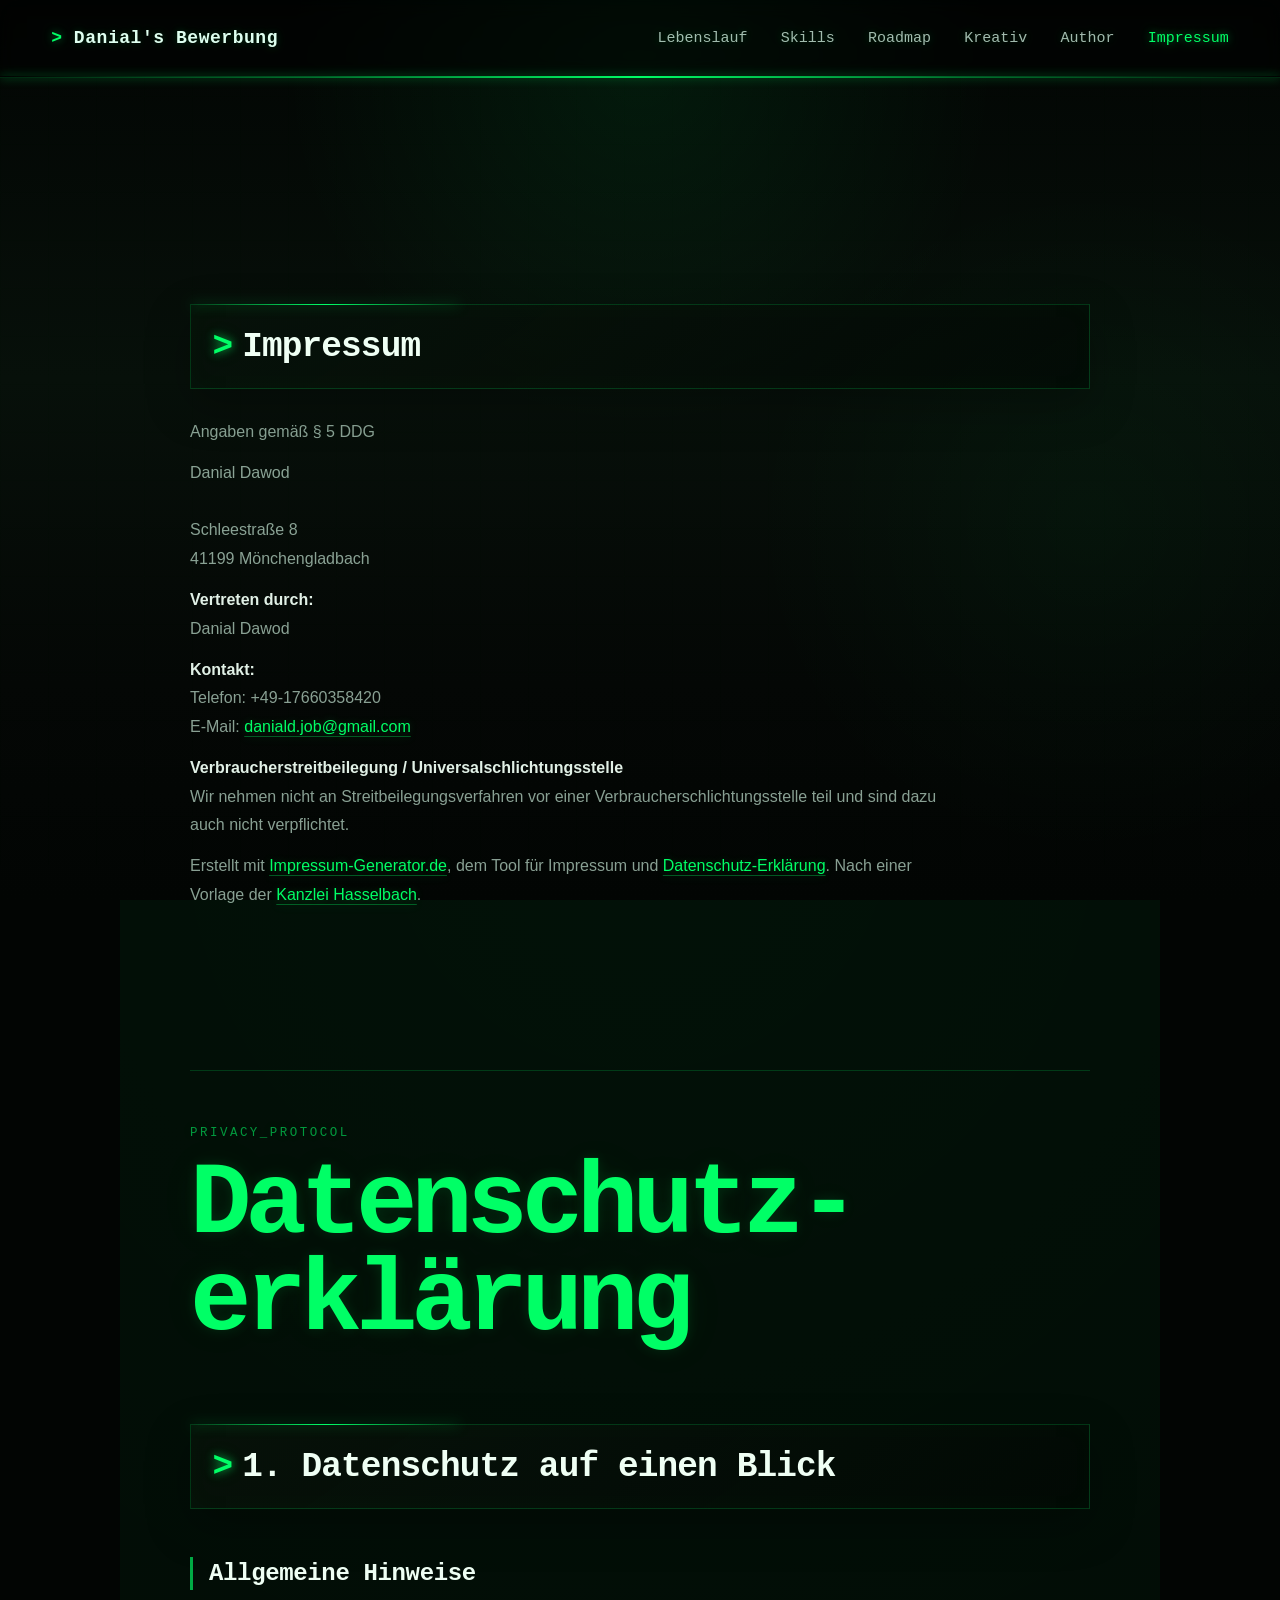
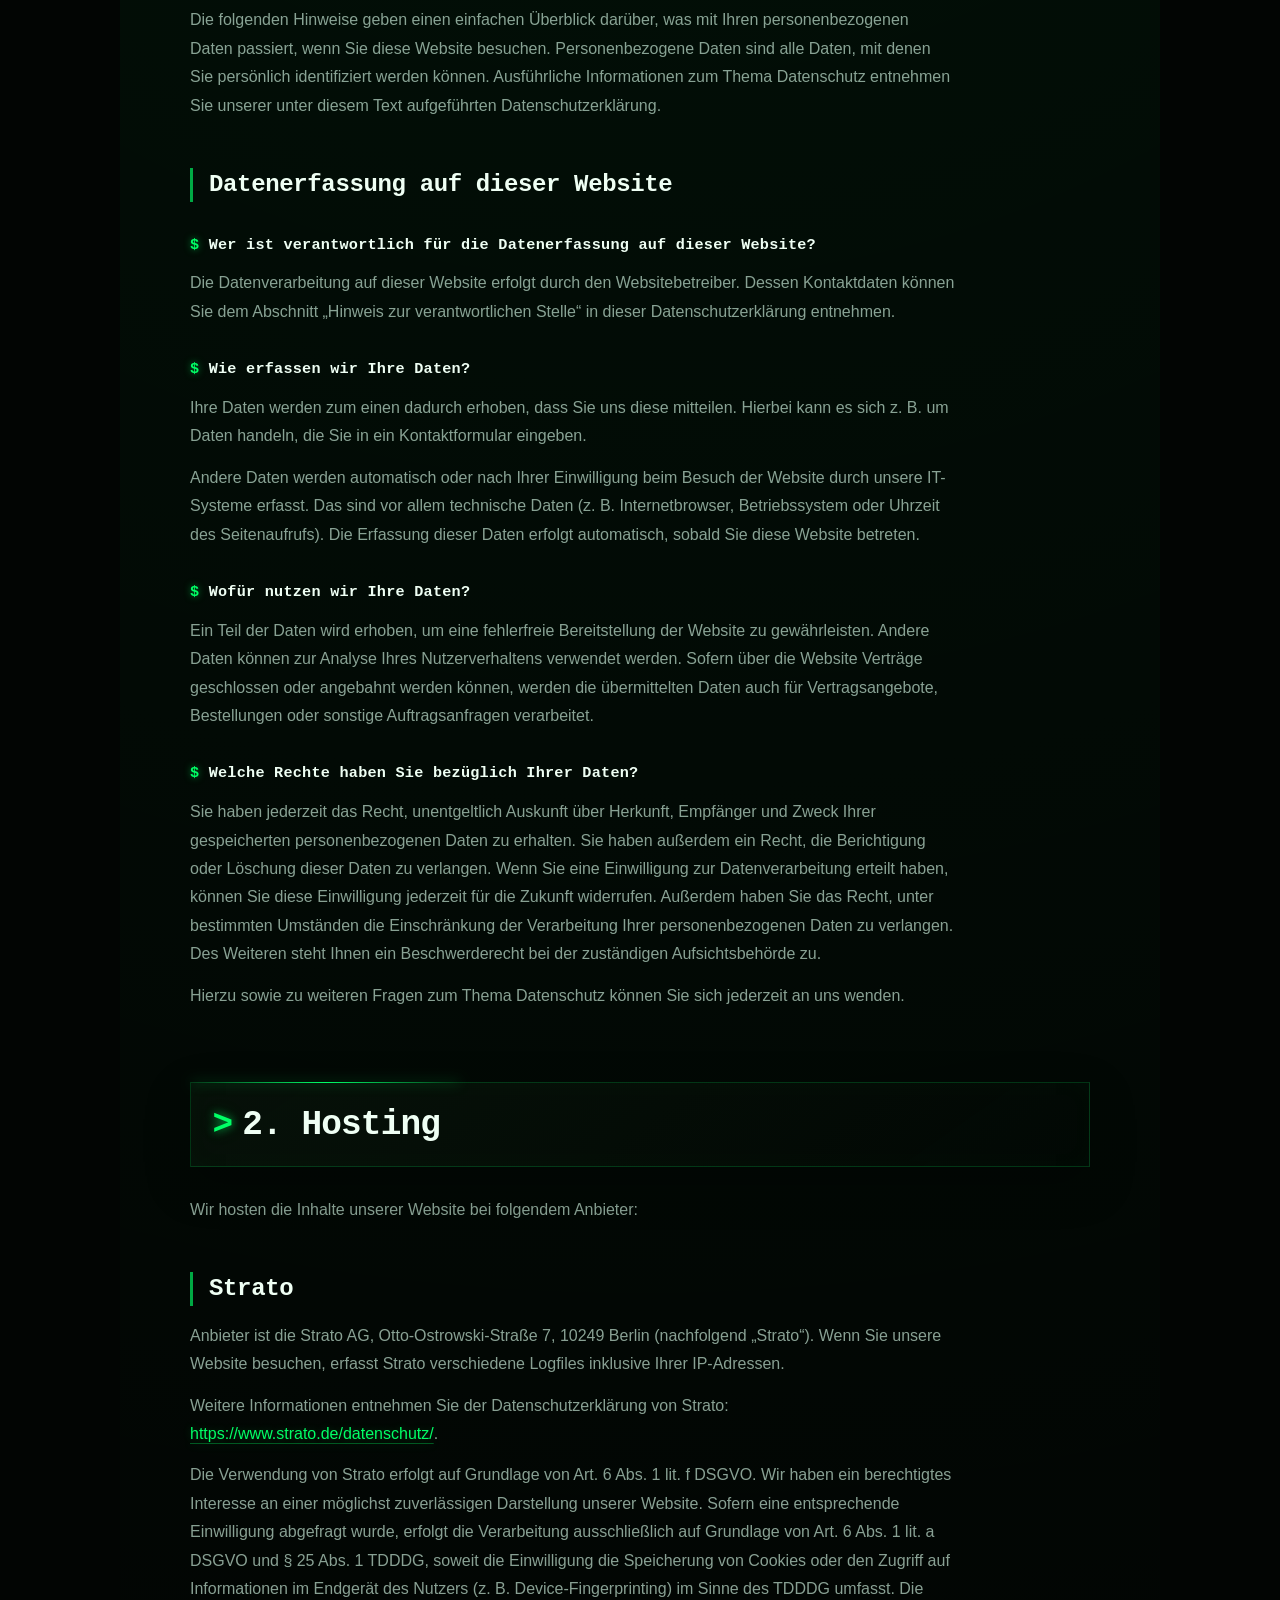
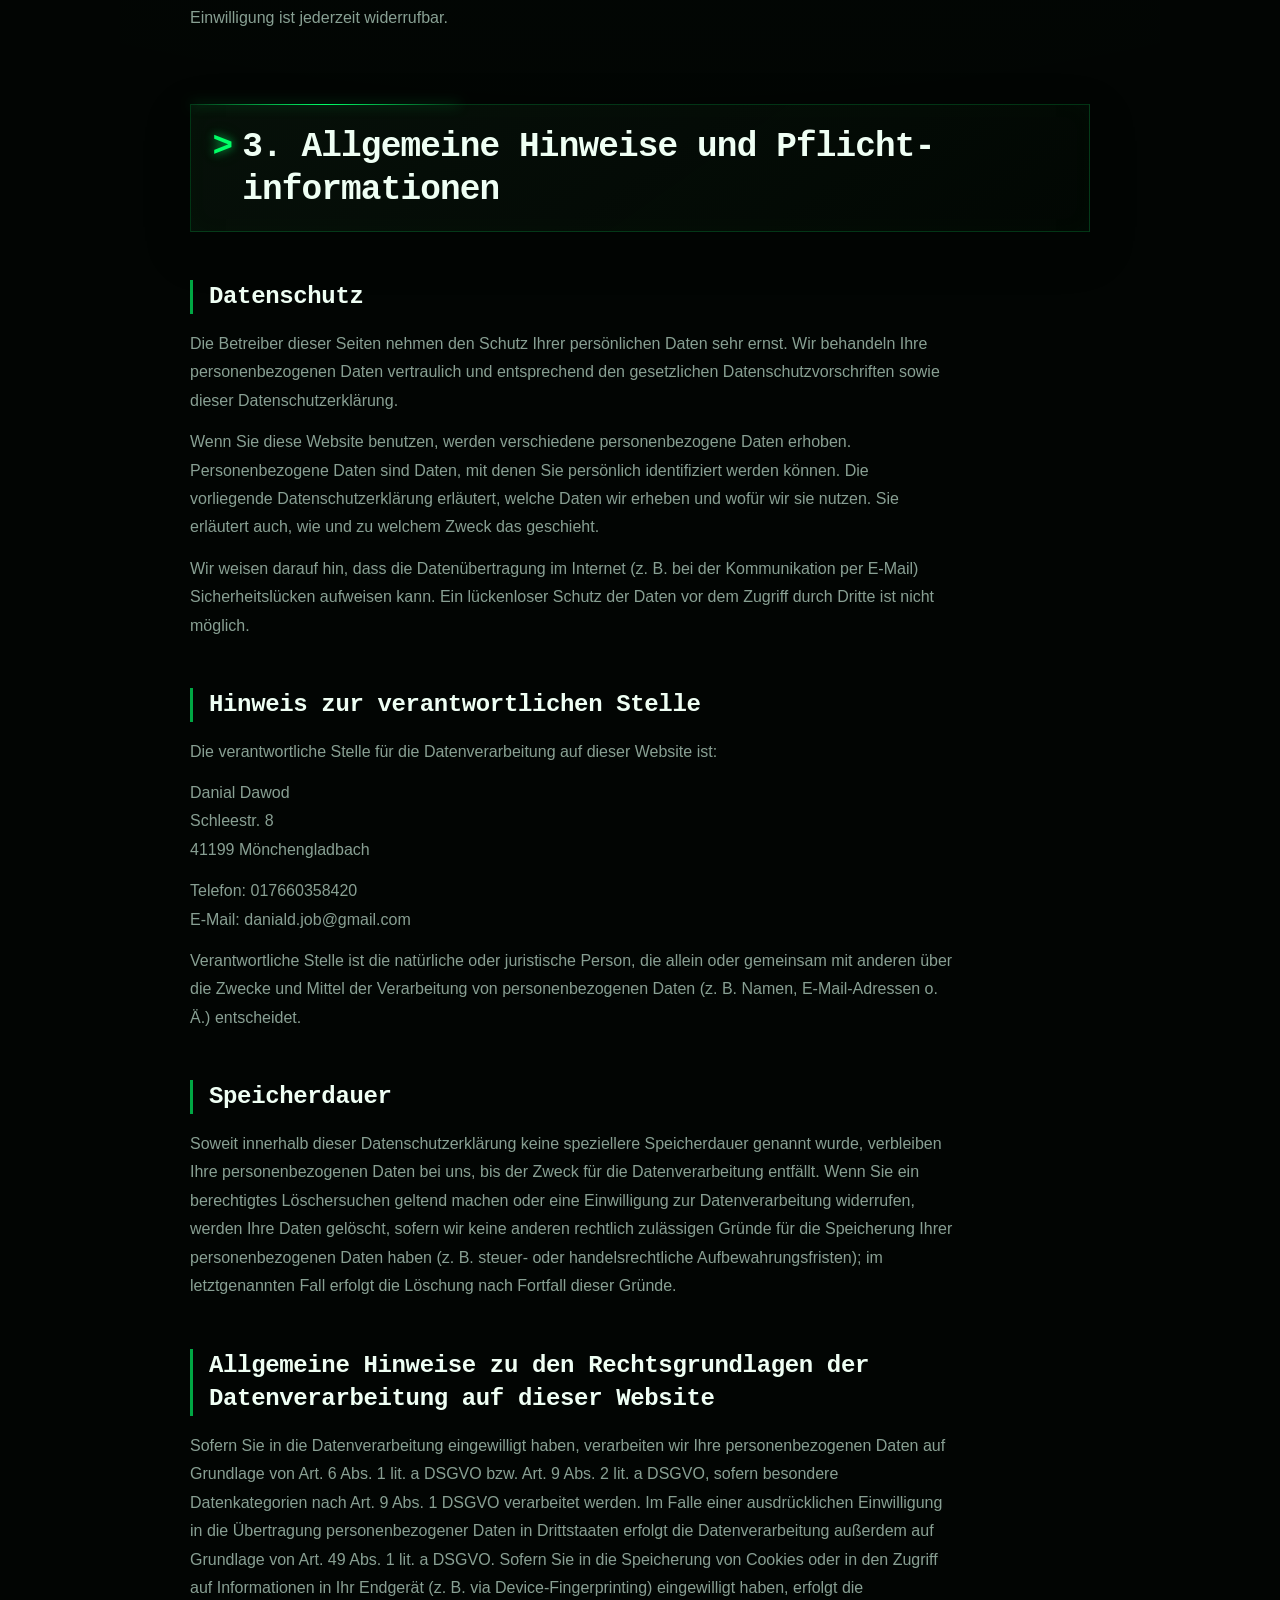
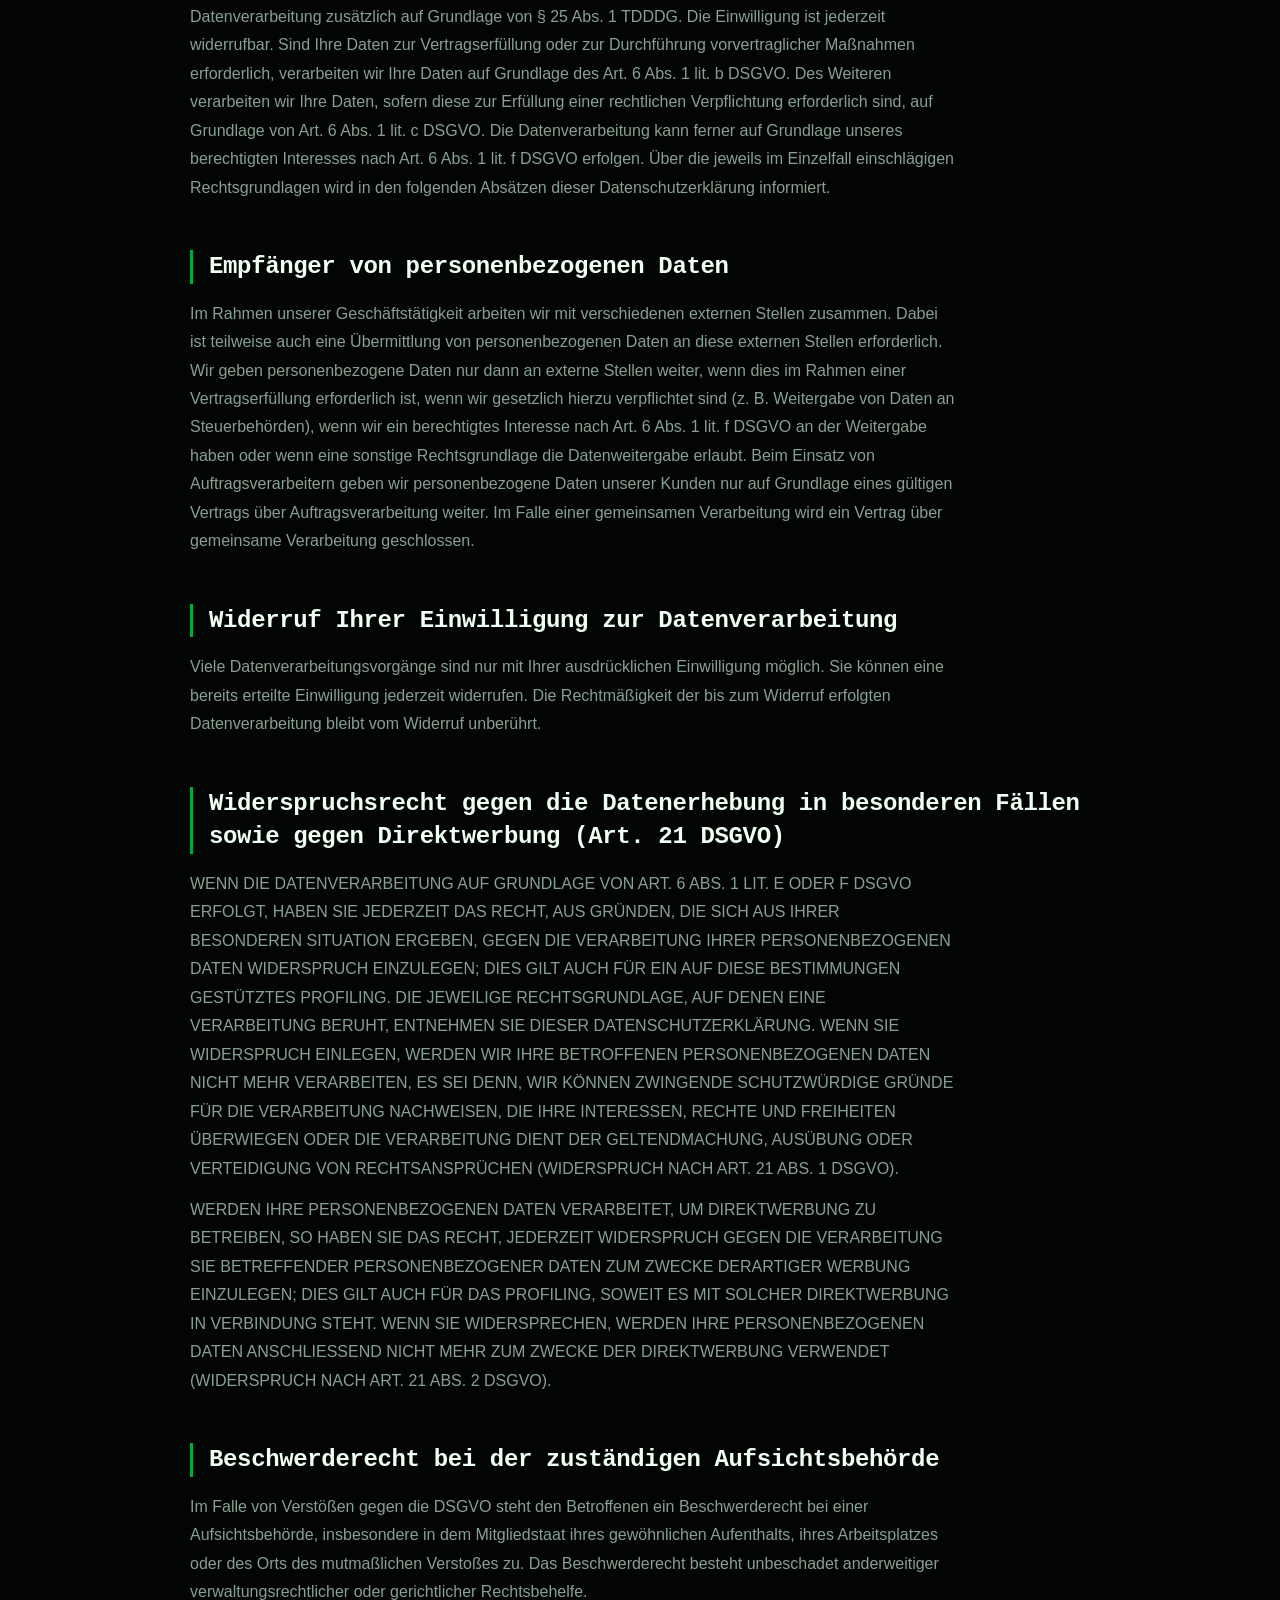
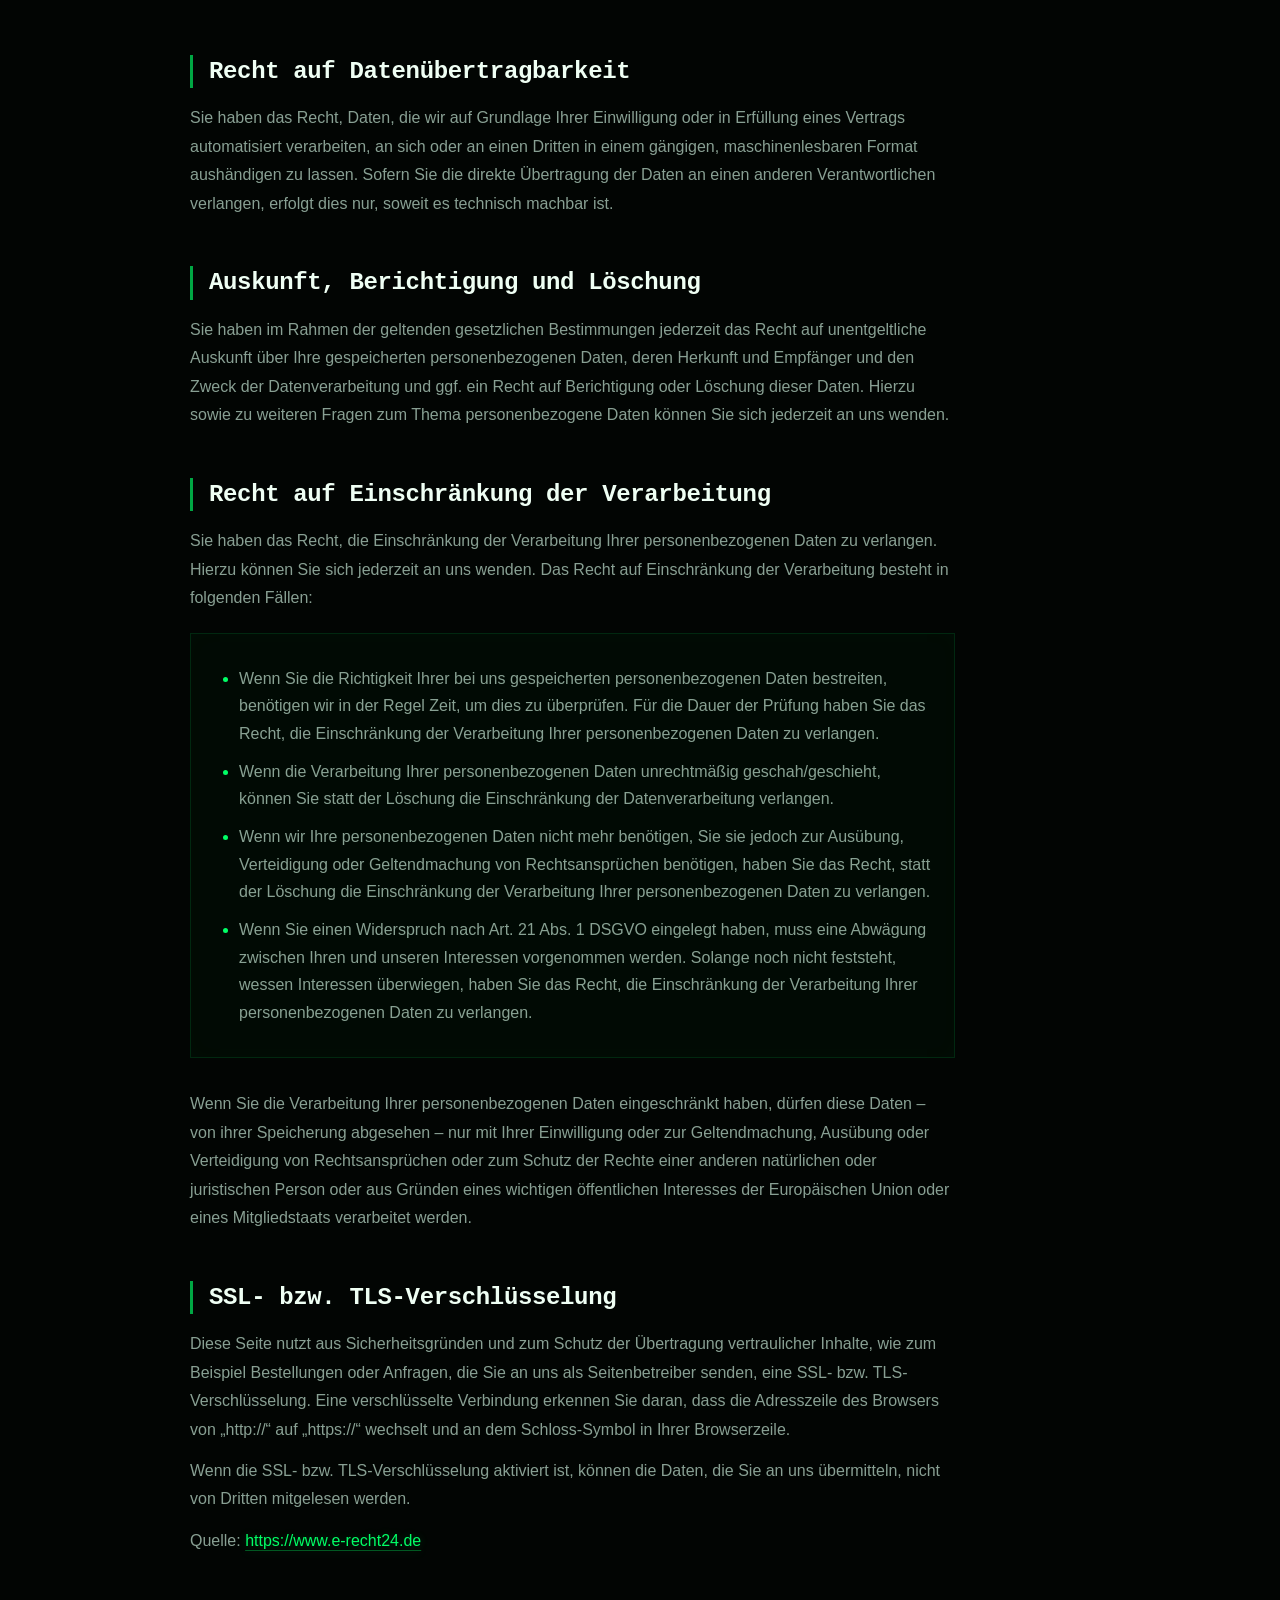
<file: impressum_dsgvo/impressum.html>
<!DOCTYPE html>
<html lang="de">
<head>
    <meta charset="UTF-8">

    <meta name="viewport"
          content="width=device-width, initial-scale=1.0">

    <title>Impressum und Datenschutz – Danial Dawod</title>

    <link rel="icon" href="../media/favicon.svg" type="image/svg+xml">
    <link rel="stylesheet" href="../navigation.css">

    <style>
        :root {
            color-scheme: dark;
        }

        html {
            background: #020503;
        }

        body {
            min-height: 100vh;
            margin: 0;
            background: radial-gradient( circle at 50% 10%, rgba(0, 255, 102, 0.05), transparent 35% ), #020503;
            color: rgba(230, 255, 238, 0.82);
            font-family: Inter, ui-monospace, SFMono-Regular, Menlo, Monaco, Consolas, monospace;
        }

        .legal-content {
            width: min(900px, calc(100% - 2rem));
            margin: 0 auto;
            padding: 130px 0 6rem;
            line-height: 1.75;
        }

            .legal-content h1,
            .legal-content h2,
            .legal-content h3,
            .legal-content h4 {
                color: #effff4;
            }

            .legal-content h1 {
                margin-top: 4rem;
                color: #00ff66;
            }

            .legal-content a {
                color: #00ff66;
            }

        @media (max-width: 760px) {
            .legal-content {
                width: min(100% - 1.5rem, 900px);
                padding-top: 105px;
            }
        }
    </style>
</head>

<body>

    <header class="site-header">
        <div class="nav-inner">

            <a class="nav-brand" href="../index.html#top">
                <span>&gt;</span> Danial's Bewerbung
            </a>

            <button class="nav-toggle"
                    type="button"
                    aria-label="Navigation öffnen"
                    aria-controls="mainNavigation"
                    aria-expanded="false">
                <span></span>
                <span></span>
                <span></span>
            </button>

<nav id="mainNavigation"
     class="nav-links"
     aria-label="Hauptnavigation">

    <a class="nav-link"
       href="../index.html#lebenslauf">
        Lebenslauf
    </a>

    <a class="nav-link"
       href="../index.html#skills">
        Skills
    </a>

    <a class="nav-link"
       href="../index.html#learning">
        Roadmap
    </a>

        <a class="nav-link"
       href="../kreativ/kreativ.html">
        Kreativ
    </a>

    <a class="nav-link"
       href="../author_portrait/index.html">
        Author
    </a>

    <a class="nav-link"
       href="impressum.html"
       aria-current="page">
        Impressum
    </a>

</nav>
        </div>

        <div class="nav-laser" aria-hidden="true"></div>
    </header>

    <main class="legal-content">

        <!-- Style CSS --------------------------------------------------------------------->

        <style>
            :root {
                color-scheme: dark;
                --matrix-green: #00ff66;
                --matrix-green-soft: #00b84a;
                --background: #020503;
                --background-light: #07100a;
                --panel: rgba(4, 14, 7, 0.82);
                --panel-soft: rgba(4, 10, 6, 0.62);
                --text: #effff4;
                --text-soft: rgba(226, 255, 237, 0.8);
                --text-muted: rgba(220, 255, 235, 0.62);
                --border: rgba(0, 255, 102, 0.16);
                --border-strong: rgba(0, 255, 102, 0.38);
            }

            * {
                box-sizing: border-box;
            }

            html {
                min-height: 100%;
                scroll-behavior: smooth;
                scrollbar-color: rgba(0, 255, 102, 0.45) #020503;
                background: var(--background);
            }

            body {
                position: relative;
                isolation: isolate;
                width: min(1040px, calc(100% - 3rem));
                min-height: 100vh;
                margin: 0 auto;
                padding: clamp(4.5rem, 8vw, 7rem) 0 7rem;
                overflow-x: hidden;
                color: var(--text-soft);
                font-family: Inter, Arial, Helvetica, sans-serif;
                font-size: 1rem;
                line-height: 1.75;
            }

                /*
            * Vollflächiger Hintergrund.
            * Funktioniert auch, obwohl der Body selbst begrenzt ist.
            */
                body::before {
                    content: "";
                    position: fixed;
                    inset: 0;
                    z-index: -2;
                    pointer-events: none;
                    background: radial-gradient( circle at 50% 8%, rgba(0, 255, 102, 0.075), transparent 34% ), radial-gradient( circle at 85% 58%, rgba(0, 255, 102, 0.035), transparent 28% ), linear-gradient( 180deg, #020503 0%, #07100a 42%, #040705 76%, #020503 100% );
                }

                /*
            * Dezentes Raster wie im Skills-Bereich.
            */
                body::after {
                    content: "";
                    position: fixed;
                    inset: 0;
                    z-index: -1;
                    pointer-events: none;
                    opacity: 0.2;
                    background-image: linear-gradient( rgba(0, 255, 102, 0.035) 1px, transparent 1px ), linear-gradient( 90deg, rgba(0, 255, 102, 0.035) 1px, transparent 1px );
                    background-size: 48px 48px;
                    mask-image: linear-gradient( to bottom, transparent, #000 8%, #000 92%, transparent );
                }

            ::selection {
                color: #020503;
                background: var(--matrix-green);
            }

            /*
            * Die drei freien <br>-Elemente vor der
            * Datenschutzerklärung werden ausgeblendet.
            */
            body > br {
                display: none;
            }

            /* ==========================================================
              Hauptüberschrift: Impressum
              ========================================================== */

            body > h2:first-child {
                position: relative;
                margin: 0;
                padding: 0 0 1.6rem 0;
                color: var(--text);
                font-family: "Cascadia Code", "Cascadia Mono", Consolas, "Courier New", monospace;
                font-size: clamp(3.6rem, 10vw, 7.4rem);
                font-weight: 700;
                line-height: 0.9;
                letter-spacing: -0.065em;
                border-bottom: 1px solid rgba(0, 255, 102, 0.16);
                text-shadow: 0 0 14px rgba(0, 255, 102, 0.14), 0 0 46px rgba(0, 255, 102, 0.07);
            }

                body > h2:first-child::before {
                    content: ">";
                    margin-right: 0.22em;
                    color: var(--matrix-green);
                    text-shadow: 0 0 10px rgba(0, 255, 102, 0.8), 0 0 28px rgba(0, 255, 102, 0.32);
                }

                body > h2:first-child::after {
                    content: "LEGAL_INFORMATION // DDG";
                    position: absolute;
                    right: 0;
                    bottom: 1.9rem;
                    color: rgba(0, 255, 102, 0.32);
                    font-size: 0.7rem;
                    font-weight: 500;
                    line-height: 1;
                    letter-spacing: 0.16em;
                    text-shadow: none;
                }

                /*
            * „Angaben gemäß § 5 DDG“
            */
                body > h2:first-child + p {
                    margin: 1rem 0 2rem;
                    color: rgba(0, 255, 102, 0.66);
                    font-family: "Cascadia Code", "Cascadia Mono", Consolas, monospace;
                    font-size: 0.8rem;
                    line-height: 1.5;
                    letter-spacing: 0.18em;
                    text-transform: uppercase;
                }

            /*
            * Die ersten Impressumsabsätze bilden gemeinsam
            * einen zusammenhängenden Informationskasten.
            */
            body > p:nth-of-type(n + 2):nth-of-type(-n + 6) {
                margin: 0;
                padding: 1rem 1.4rem;
                border-right: 1px solid var(--border);
                border-left: 1px solid var(--border);
                background: linear-gradient( 145deg, rgba(7, 18, 10, 0.9), rgba(2, 8, 4, 0.74) );
                box-shadow: inset 0 0 24px rgba(0, 255, 102, 0.018);
                overflow-wrap: anywhere;
            }

            body > p:nth-of-type(2) {
                padding-top: 1.4rem;
                border-top: 1px solid var(--border-strong);
                box-shadow: 0 0 28px rgba(0, 255, 102, 0.055), inset 0 0 24px rgba(0, 255, 102, 0.018);
            }

            body > p:nth-of-type(n + 3):nth-of-type(-n + 6) {
                border-top: 1px solid rgba(0, 255, 102, 0.085);
            }

            body > p:nth-of-type(6) {
                padding-bottom: 1.4rem;
                border-bottom: 1px solid var(--border);
            }

            /* ==========================================================
              Hauptüberschrift: Datenschutzerklärung
              ========================================================== */

            h1 {
                position: relative;
                margin: clamp(6rem, 11vw, 9rem) 0 4rem;
                padding: 3.5rem 0 0;
                color: var(--text);
                font-family: "Cascadia Code", "Cascadia Mono", Consolas, "Courier New", monospace;
                font-size: clamp(3rem, 8vw, 6.4rem);
                font-weight: 700;
                line-height: 0.95;
                letter-spacing: -0.06em;
                border-top: 1px solid rgba(0, 255, 102, 0.18);
                overflow-wrap: anywhere;
                text-shadow: 0 0 14px rgba(0, 255, 102, 0.12), 0 0 46px rgba(0, 255, 102, 0.06);
            }

                h1::before {
                    content: "PRIVACY_PROTOCOL";
                    display: block;
                    margin-bottom: 1.1rem;
                    color: rgba(0, 255, 102, 0.58);
                    font-size: 0.78rem;
                    font-weight: 500;
                    line-height: 1;
                    letter-spacing: 0.2em;
                }

            /* ==========================================================
              Nummerierte Hauptabschnitte der Datenschutzerklärung
              ========================================================== */

            h2:not(:first-child) {
                position: relative;
                margin: 4.5rem 0 1.8rem;
                padding: 1.25rem 1.4rem 1.25rem 3.2rem;
                color: var(--text);
                font-family: "Cascadia Code", "Cascadia Mono", Consolas, "Courier New", monospace;
                font-size: clamp(1.45rem, 4vw, 2.15rem);
                line-height: 1.25;
                letter-spacing: -0.025em;
                border: 1px solid rgba(0, 255, 102, 0.18);
                background: linear-gradient( 145deg, rgba(7, 18, 10, 0.9), rgba(2, 8, 4, 0.72) );
                box-shadow: 0 16px 45px rgba(0, 0, 0, 0.28), inset 0 0 24px rgba(0, 255, 102, 0.024);
            }

                h2:not(:first-child)::before {
                    content: ">";
                    position: absolute;
                    top: 1.25rem;
                    left: 1.35rem;
                    color: var(--matrix-green);
                    text-shadow: 0 0 8px rgba(0, 255, 102, 0.62), 0 0 18px rgba(0, 255, 102, 0.22);
                }

                h2:not(:first-child)::after {
                    content: "";
                    position: absolute;
                    top: -1px;
                    left: 0;
                    width: 30%;
                    height: 1px;
                    background: linear-gradient( 90deg, transparent, var(--matrix-green), transparent );
                    box-shadow: 0 0 12px rgba(0, 255, 102, 0.65);
                }

            /* ==========================================================
              Unterüberschriften
              ========================================================== */

            h3 {
                margin: 3rem 0 1rem;
                padding-left: 1rem;
                color: rgba(239, 255, 244, 0.94);
                font-family: "Cascadia Code", "Cascadia Mono", Consolas, monospace;
                font-size: clamp(1.15rem, 2.8vw, 1.5rem);
                line-height: 1.4;
                letter-spacing: -0.015em;
                border-left: 3px solid rgba(0, 255, 102, 0.65);
                overflow-wrap: anywhere;
            }

            h4 {
                margin: 2rem 0 0.75rem;
                color: rgba(0, 255, 102, 0.82);
                font-family: "Cascadia Code", "Cascadia Mono", Consolas, monospace;
                font-size: 0.95rem;
                line-height: 1.5;
                letter-spacing: 0.015em;
                overflow-wrap: anywhere;
            }

                h4::before {
                    content: "$ ";
                    color: var(--matrix-green);
                    text-shadow: 0 0 7px rgba(0, 255, 102, 0.5);
                }

            /* ==========================================================
              Fließtext
              ========================================================== */

            p {
                max-width: 86ch;
                margin: 0.8rem 0;
                color: var(--text-muted);
                font-size: 1rem;
                line-height: 1.78;
                hyphens: auto;
                overflow-wrap: anywhere;
            }

            strong {
                color: rgba(239, 255, 244, 0.94);
                font-weight: 650;
            }

            /* ==========================================================
              Links
              ========================================================== */

            a {
                color: var(--matrix-green);
                text-decoration-line: underline;
                text-decoration-color: rgba(0, 255, 102, 0.32);
                text-decoration-thickness: 1px;
                text-underline-offset: 0.22rem;
                overflow-wrap: anywhere;
                text-shadow: 0 0 8px rgba(0, 255, 102, 0.22);
                transition: color 0.2s ease, text-decoration-color 0.2s ease, text-shadow 0.2s ease;
            }

                a:hover,
                a:focus-visible {
                    color: #caffda;
                    text-decoration-color: var(--matrix-green);
                    text-shadow: 0 0 8px rgba(0, 255, 102, 0.55), 0 0 18px rgba(0, 255, 102, 0.2);
                    outline: none;
                }

                a:focus-visible {
                    border-radius: 2px;
                    outline: 1px solid rgba(0, 255, 102, 0.75);
                    outline-offset: 4px;
                }

            /* ==========================================================
              Aufzählungen
              ========================================================== */

            ul {
                max-width: 86ch;
                margin: 1.25rem 0 2rem;
                padding: 1.3rem 1.4rem 1.3rem 3rem;
                border: 1px solid rgba(0, 255, 102, 0.12);
                background: rgba(0, 255, 102, 0.025);
                box-shadow: inset 0 0 20px rgba(0, 255, 102, 0.018);
            }

            li {
                margin: 0.65rem 0;
                color: var(--text-muted);
                line-height: 1.72;
                overflow-wrap: anywhere;
            }

                li::marker {
                    color: var(--matrix-green);
                }

            /* ==========================================================
              Mobile Ansicht
              ========================================================== */

            @media (max-width: 760px) {
                body {
                    width: calc(100% - 2rem);
                    padding: 3.5rem 0 5rem;
                    font-size: 0.94rem;
                }

                    body > h2:first-child {
                        padding-bottom: 1.25rem;
                        font-size: clamp(3rem, 16vw, 4.8rem);
                        line-height: 0.92;
                    }

                        body > h2:first-child::after {
                            display: none;
                        }

                        body > h2:first-child + p {
                            margin-top: 0.8rem;
                            margin-bottom: 1.5rem;
                            font-size: 0.68rem;
                            letter-spacing: 0.14em;
                        }

                    body > p:nth-of-type(n + 2):nth-of-type(-n + 6) {
                        padding: 0.9rem 1rem;
                    }

                    body > p:nth-of-type(2) {
                        padding-top: 1.15rem;
                    }

                    body > p:nth-of-type(6) {
                        padding-bottom: 1.15rem;
                    }

                h1 {
                    margin-top: 5.5rem;
                    margin-bottom: 3rem;
                    padding-top: 2.5rem;
                    font-size: clamp(2.75rem, 14vw, 4.5rem);
                }

                    h1::before {
                        font-size: 0.66rem;
                        letter-spacing: 0.16em;
                    }

                h2:not(:first-child) {
                    margin-top: 3.5rem;
                    margin-bottom: 1.5rem;
                    padding: 1rem 1rem 1rem 2.6rem;
                    font-size: clamp(1.25rem, 6vw, 1.65rem);
                }

                    h2:not(:first-child)::before {
                        top: 1rem;
                        left: 1rem;
                    }

                h3 {
                    margin-top: 2.5rem;
                    font-size: clamp(1.08rem, 5vw, 1.3rem);
                }

                h4 {
                    margin-top: 1.65rem;
                    font-size: 0.9rem;
                }

                p {
                    font-size: 0.93rem;
                    line-height: 1.72;
                }

                ul {
                    padding: 1rem 1rem 1rem 2.4rem;
                }

                li {
                    font-size: 0.92rem;
                    line-height: 1.65;
                }
            }

            @media (max-width: 390px) {
                body {
                    width: calc(100% - 1.5rem);
                    padding-top: 2.75rem;
                }

                    body > h2:first-child {
                        font-size: clamp(2.65rem, 15vw, 3.7rem);
                    }

                    body > p:nth-of-type(n + 2):nth-of-type(-n + 6) {
                        padding-inline: 0.85rem;
                    }

                h1 {
                    font-size: clamp(2.4rem, 13vw, 3.6rem);
                }

                h2:not(:first-child) {
                    padding-right: 0.8rem;
                    font-size: 1.2rem;
                }

                p,
                li {
                    font-size: 0.89rem;
                }
            }

            /* ==========================================================
              Reduzierte Animationen
              ========================================================== */

            @media (prefers-reduced-motion: reduce) {
                html {
                    scroll-behavior: auto;
                }

                *,
                *::before,
                *::after {
                    transition: none !important;
                }
            }

            /* ==========================================================
              Druckansicht
              ========================================================== */

            @media print {
                :root {
                    color-scheme: light;
                }

                html,
                body {
                    background: #ffffff;
                }

                body {
                    width: 100%;
                    padding: 0;
                    color: #111111;
                }

                    body::before,
                    body::after {
                        display: none;
                    }

                    body > h2:first-child,
                    h1,
                    h2,
                    h3,
                    h4,
                    strong {
                        color: #000000;
                        text-shadow: none;
                    }

                        body > p:nth-of-type(n + 2):nth-of-type(-n + 6),
                        h2:not(:first-child),
                        ul {
                            color: #111111;
                            background: transparent;
                            border-color: #bbbbbb;
                            box-shadow: none;
                        }

                p,
                li {
                    color: #222222;
                }

                a {
                    color: #000000;
                    text-shadow: none;
                }
            }
        </style>

        <!-- Impressum --------------------------------------------------------------------->

        <h2>Impressum</h2>
        <p>Angaben gemäß § 5 DDG</p>
        <p>
            Danial Dawod<br>
            <br>
            Schleestraße 8<br>
            41199 Mönchengladbach <br>
        </p>
        <p>
            <strong>Vertreten durch: </strong><br>
            Danial Dawod<br>
        </p>
        <p>
            <strong>Kontakt:</strong> <br>
            Telefon: +49-17660358420<br>
            E-Mail: <a href="mailto:daniald.job@gmail.com">daniald.job@gmail.com</a><br>
        </p>
        <p>
            <strong>Verbraucherstreitbeilegung / Universalschlichtungsstelle</strong>
            <br>Wir nehmen nicht an Streitbeilegungsverfahren vor einer Verbraucherschlichtungsstelle teil und sind dazu auch nicht verpflichtet.
        </p>
        <p>Erstellt mit <a href="https://impressum-generator.de" rel="dofollow">Impressum-Generator.de</a>, dem Tool für Impressum und <a href="https://impressum-generator.de/datenschutz-generator" rel="dofollow">Datenschutz-Erklärung</a>. Nach einer Vorlage der <a href="https://www.kanzlei-hasselbach.de/" rel="dofollow">Kanzlei Hasselbach</a>.</p>

        <br>
        <br>
        <br>

        <!-- DSGVO --------------------------------------------------------------------->

        <h1>Datenschutz&shy;erkl&auml;rung</h1>
        <h2>1. Datenschutz auf einen Blick</h2>
        <h3>Allgemeine Hinweise</h3> <p>Die folgenden Hinweise geben einen einfachen &Uuml;berblick dar&uuml;ber, was mit Ihren personenbezogenen Daten passiert, wenn Sie diese Website besuchen. Personenbezogene Daten sind alle Daten, mit denen Sie pers&ouml;nlich identifiziert werden k&ouml;nnen. Ausf&uuml;hrliche Informationen zum Thema Datenschutz entnehmen Sie unserer unter diesem Text aufgef&uuml;hrten Datenschutzerkl&auml;rung.</p>
        <h3>Datenerfassung auf dieser Website</h3> <h4>Wer ist verantwortlich f&uuml;r die Datenerfassung auf dieser Website?</h4> <p>Die Datenverarbeitung auf dieser Website erfolgt durch den Websitebetreiber. Dessen Kontaktdaten k&ouml;nnen Sie dem Abschnitt &bdquo;Hinweis zur verantwortlichen Stelle&ldquo; in dieser Datenschutzerkl&auml;rung entnehmen.</p> <h4>Wie erfassen wir Ihre Daten?</h4> <p>Ihre Daten werden zum einen dadurch erhoben, dass Sie uns diese mitteilen. Hierbei kann es sich z.&nbsp;B. um Daten handeln, die Sie in ein Kontaktformular eingeben.</p> <p>Andere Daten werden automatisch oder nach Ihrer Einwilligung beim Besuch der Website durch unsere IT-Systeme erfasst. Das sind vor allem technische Daten (z.&nbsp;B. Internetbrowser, Betriebssystem oder Uhrzeit des Seitenaufrufs). Die Erfassung dieser Daten erfolgt automatisch, sobald Sie diese Website betreten.</p> <h4>Wof&uuml;r nutzen wir Ihre Daten?</h4> <p>Ein Teil der Daten wird erhoben, um eine fehlerfreie Bereitstellung der Website zu gew&auml;hrleisten. Andere Daten k&ouml;nnen zur Analyse Ihres Nutzerverhaltens verwendet werden. Sofern &uuml;ber die Website Vertr&auml;ge geschlossen oder angebahnt werden k&ouml;nnen, werden die &uuml;bermittelten Daten auch f&uuml;r Vertragsangebote, Bestellungen oder sonstige Auftragsanfragen verarbeitet.</p> <h4>Welche Rechte haben Sie bez&uuml;glich Ihrer Daten?</h4> <p>Sie haben jederzeit das Recht, unentgeltlich Auskunft &uuml;ber Herkunft, Empf&auml;nger und Zweck Ihrer gespeicherten personenbezogenen Daten zu erhalten. Sie haben au&szlig;erdem ein Recht, die Berichtigung oder L&ouml;schung dieser Daten zu verlangen. Wenn Sie eine Einwilligung zur Datenverarbeitung erteilt haben, k&ouml;nnen Sie diese Einwilligung jederzeit f&uuml;r die Zukunft widerrufen. Au&szlig;erdem haben Sie das Recht, unter bestimmten Umst&auml;nden die Einschr&auml;nkung der Verarbeitung Ihrer personenbezogenen Daten zu verlangen. Des Weiteren steht Ihnen ein Beschwerderecht bei der zust&auml;ndigen Aufsichtsbeh&ouml;rde zu.</p> <p>Hierzu sowie zu weiteren Fragen zum Thema Datenschutz k&ouml;nnen Sie sich jederzeit an uns wenden.</p>
        <h2>2. Hosting</h2>
        <p>Wir hosten die Inhalte unserer Website bei folgendem Anbieter:</p>
        <h3>Strato</h3> <p>Anbieter ist die Strato AG, Otto-Ostrowski-Stra&szlig;e 7, 10249 Berlin (nachfolgend &bdquo;Strato&ldquo;). Wenn Sie unsere Website besuchen, erfasst Strato verschiedene Logfiles inklusive Ihrer IP-Adressen.</p> <p>Weitere Informationen entnehmen Sie der Datenschutzerkl&auml;rung von Strato: <a href="https://www.strato.de/datenschutz/" target="_blank" rel="noopener noreferrer">https://www.strato.de/datenschutz/</a>.</p> <p>Die Verwendung von Strato erfolgt auf Grundlage von Art. 6 Abs. 1 lit. f DSGVO. Wir haben ein berechtigtes Interesse an einer m&ouml;glichst zuverl&auml;ssigen Darstellung unserer Website. Sofern eine entsprechende Einwilligung abgefragt wurde, erfolgt die Verarbeitung ausschlie&szlig;lich auf Grundlage von Art. 6 Abs. 1 lit. a DSGVO und &sect; 25 Abs. 1 TDDDG, soweit die Einwilligung die Speicherung von Cookies oder den Zugriff auf Informationen im Endger&auml;t des Nutzers (z.&nbsp;B. Device-Fingerprinting) im Sinne des TDDDG umfasst. Die Einwilligung ist jederzeit widerrufbar.</p>

        <h2>3. Allgemeine Hinweise und Pflicht&shy;informationen</h2>
        <h3>Datenschutz</h3> <p>Die Betreiber dieser Seiten nehmen den Schutz Ihrer pers&ouml;nlichen Daten sehr ernst. Wir behandeln Ihre personenbezogenen Daten vertraulich und entsprechend den gesetzlichen Datenschutzvorschriften sowie dieser Datenschutzerkl&auml;rung.</p> <p>Wenn Sie diese Website benutzen, werden verschiedene personenbezogene Daten erhoben. Personenbezogene Daten sind Daten, mit denen Sie pers&ouml;nlich identifiziert werden k&ouml;nnen. Die vorliegende Datenschutzerkl&auml;rung erl&auml;utert, welche Daten wir erheben und wof&uuml;r wir sie nutzen. Sie erl&auml;utert auch, wie und zu welchem Zweck das geschieht.</p> <p>Wir weisen darauf hin, dass die Daten&uuml;bertragung im Internet (z.&nbsp;B. bei der Kommunikation per E-Mail) Sicherheitsl&uuml;cken aufweisen kann. Ein l&uuml;ckenloser Schutz der Daten vor dem Zugriff durch Dritte ist nicht m&ouml;glich.</p>
        <h3>Hinweis zur verantwortlichen Stelle</h3> <p>Die verantwortliche Stelle f&uuml;r die Datenverarbeitung auf dieser Website ist:</p> <p>
            Danial Dawod<br />
            Schleestr. 8 <br />
            41199 M&ouml;nchengladbach
        </p>

        <p>
            Telefon: 017660358420<br />
            E-Mail: daniald.job@gmail.com
        </p>
        <p>Verantwortliche Stelle ist die nat&uuml;rliche oder juristische Person, die allein oder gemeinsam mit anderen &uuml;ber die Zwecke und Mittel der Verarbeitung von personenbezogenen Daten (z.&nbsp;B. Namen, E-Mail-Adressen o. &Auml;.) entscheidet.</p>

        <h3>Speicherdauer</h3> <p>Soweit innerhalb dieser Datenschutzerkl&auml;rung keine speziellere Speicherdauer genannt wurde, verbleiben Ihre personenbezogenen Daten bei uns, bis der Zweck f&uuml;r die Datenverarbeitung entf&auml;llt. Wenn Sie ein berechtigtes L&ouml;schersuchen geltend machen oder eine Einwilligung zur Datenverarbeitung widerrufen, werden Ihre Daten gel&ouml;scht, sofern wir keine anderen rechtlich zul&auml;ssigen Gr&uuml;nde f&uuml;r die Speicherung Ihrer personenbezogenen Daten haben (z.&nbsp;B. steuer- oder handelsrechtliche Aufbewahrungsfristen); im letztgenannten Fall erfolgt die L&ouml;schung nach Fortfall dieser Gr&uuml;nde.</p>
        <h3>Allgemeine Hinweise zu den Rechtsgrundlagen der Datenverarbeitung auf dieser Website</h3> <p>Sofern Sie in die Datenverarbeitung eingewilligt haben, verarbeiten wir Ihre personenbezogenen Daten auf Grundlage von Art. 6 Abs. 1 lit. a DSGVO bzw. Art. 9 Abs. 2 lit. a DSGVO, sofern besondere Datenkategorien nach Art. 9 Abs. 1 DSGVO verarbeitet werden. Im Falle einer ausdr&uuml;cklichen Einwilligung in die &Uuml;bertragung personenbezogener Daten in Drittstaaten erfolgt die Datenverarbeitung au&szlig;erdem auf Grundlage von Art. 49 Abs. 1 lit. a DSGVO. Sofern Sie in die Speicherung von Cookies oder in den Zugriff auf Informationen in Ihr Endger&auml;t (z.&nbsp;B. via Device-Fingerprinting) eingewilligt haben, erfolgt die Datenverarbeitung zus&auml;tzlich auf Grundlage von &sect; 25 Abs. 1 TDDDG. Die Einwilligung ist jederzeit widerrufbar. Sind Ihre Daten zur Vertragserf&uuml;llung oder zur Durchf&uuml;hrung vorvertraglicher Ma&szlig;nahmen erforderlich, verarbeiten wir Ihre Daten auf Grundlage des Art. 6 Abs. 1 lit. b DSGVO. Des Weiteren verarbeiten wir Ihre Daten, sofern diese zur Erf&uuml;llung einer rechtlichen Verpflichtung erforderlich sind, auf Grundlage von Art. 6 Abs. 1 lit. c DSGVO. Die Datenverarbeitung kann ferner auf Grundlage unseres berechtigten Interesses nach Art. 6 Abs. 1 lit. f DSGVO erfolgen. &Uuml;ber die jeweils im Einzelfall einschl&auml;gigen Rechtsgrundlagen wird in den folgenden Abs&auml;tzen dieser Datenschutzerkl&auml;rung informiert.</p>
        <h3>Empf&auml;nger von personenbezogenen Daten</h3> <p>Im Rahmen unserer Gesch&auml;ftst&auml;tigkeit arbeiten wir mit verschiedenen externen Stellen zusammen. Dabei ist teilweise auch eine &Uuml;bermittlung von personenbezogenen Daten an diese externen Stellen erforderlich. Wir geben personenbezogene Daten nur dann an externe Stellen weiter, wenn dies im Rahmen einer Vertragserf&uuml;llung erforderlich ist, wenn wir gesetzlich hierzu verpflichtet sind (z.&nbsp;B. Weitergabe von Daten an Steuerbeh&ouml;rden), wenn wir ein berechtigtes Interesse nach Art. 6 Abs. 1 lit. f DSGVO an der Weitergabe haben oder wenn eine sonstige Rechtsgrundlage die Datenweitergabe erlaubt. Beim Einsatz von Auftragsverarbeitern geben wir personenbezogene Daten unserer Kunden nur auf Grundlage eines g&uuml;ltigen Vertrags &uuml;ber Auftragsverarbeitung weiter. Im Falle einer gemeinsamen Verarbeitung wird ein Vertrag &uuml;ber gemeinsame Verarbeitung geschlossen.</p>
        <h3>Widerruf Ihrer Einwilligung zur Datenverarbeitung</h3> <p>Viele Datenverarbeitungsvorg&auml;nge sind nur mit Ihrer ausdr&uuml;cklichen Einwilligung m&ouml;glich. Sie k&ouml;nnen eine bereits erteilte Einwilligung jederzeit widerrufen. Die Rechtm&auml;&szlig;igkeit der bis zum Widerruf erfolgten Datenverarbeitung bleibt vom Widerruf unber&uuml;hrt.</p>
        <h3>Widerspruchsrecht gegen die Datenerhebung in besonderen F&auml;llen sowie gegen Direktwerbung (Art. 21 DSGVO)</h3> <p>WENN DIE DATENVERARBEITUNG AUF GRUNDLAGE VON ART. 6 ABS. 1 LIT. E ODER F DSGVO ERFOLGT, HABEN SIE JEDERZEIT DAS RECHT, AUS GR&Uuml;NDEN, DIE SICH AUS IHRER BESONDEREN SITUATION ERGEBEN, GEGEN DIE VERARBEITUNG IHRER PERSONENBEZOGENEN DATEN WIDERSPRUCH EINZULEGEN; DIES GILT AUCH F&Uuml;R EIN AUF DIESE BESTIMMUNGEN GEST&Uuml;TZTES PROFILING. DIE JEWEILIGE RECHTSGRUNDLAGE, AUF DENEN EINE VERARBEITUNG BERUHT, ENTNEHMEN SIE DIESER DATENSCHUTZERKL&Auml;RUNG. WENN SIE WIDERSPRUCH EINLEGEN, WERDEN WIR IHRE BETROFFENEN PERSONENBEZOGENEN DATEN NICHT MEHR VERARBEITEN, ES SEI DENN, WIR K&Ouml;NNEN ZWINGENDE SCHUTZW&Uuml;RDIGE GR&Uuml;NDE F&Uuml;R DIE VERARBEITUNG NACHWEISEN, DIE IHRE INTERESSEN, RECHTE UND FREIHEITEN &Uuml;BERWIEGEN ODER DIE VERARBEITUNG DIENT DER GELTENDMACHUNG, AUS&Uuml;BUNG ODER VERTEIDIGUNG VON RECHTSANSPR&Uuml;CHEN (WIDERSPRUCH NACH ART. 21 ABS. 1 DSGVO).</p> <p>WERDEN IHRE PERSONENBEZOGENEN DATEN VERARBEITET, UM DIREKTWERBUNG ZU BETREIBEN, SO HABEN SIE DAS RECHT, JEDERZEIT WIDERSPRUCH GEGEN DIE VERARBEITUNG SIE BETREFFENDER PERSONENBEZOGENER DATEN ZUM ZWECKE DERARTIGER WERBUNG EINZULEGEN; DIES GILT AUCH F&Uuml;R DAS PROFILING, SOWEIT ES MIT SOLCHER DIREKTWERBUNG IN VERBINDUNG STEHT. WENN SIE WIDERSPRECHEN, WERDEN IHRE PERSONENBEZOGENEN DATEN ANSCHLIESSEND NICHT MEHR ZUM ZWECKE DER DIREKTWERBUNG VERWENDET (WIDERSPRUCH NACH ART. 21 ABS. 2 DSGVO).</p>
        <h3>Beschwerde&shy;recht bei der zust&auml;ndigen Aufsichts&shy;beh&ouml;rde</h3> <p>Im Falle von Verst&ouml;&szlig;en gegen die DSGVO steht den Betroffenen ein Beschwerderecht bei einer Aufsichtsbeh&ouml;rde, insbesondere in dem Mitgliedstaat ihres gew&ouml;hnlichen Aufenthalts, ihres Arbeitsplatzes oder des Orts des mutma&szlig;lichen Versto&szlig;es zu. Das Beschwerderecht besteht unbeschadet anderweitiger verwaltungsrechtlicher oder gerichtlicher Rechtsbehelfe.</p>
        <h3>Recht auf Daten&shy;&uuml;bertrag&shy;barkeit</h3> <p>Sie haben das Recht, Daten, die wir auf Grundlage Ihrer Einwilligung oder in Erf&uuml;llung eines Vertrags automatisiert verarbeiten, an sich oder an einen Dritten in einem g&auml;ngigen, maschinenlesbaren Format aush&auml;ndigen zu lassen. Sofern Sie die direkte &Uuml;bertragung der Daten an einen anderen Verantwortlichen verlangen, erfolgt dies nur, soweit es technisch machbar ist.</p>
        <h3>Auskunft, Berichtigung und L&ouml;schung</h3> <p>Sie haben im Rahmen der geltenden gesetzlichen Bestimmungen jederzeit das Recht auf unentgeltliche Auskunft &uuml;ber Ihre gespeicherten personenbezogenen Daten, deren Herkunft und Empf&auml;nger und den Zweck der Datenverarbeitung und ggf. ein Recht auf Berichtigung oder L&ouml;schung dieser Daten. Hierzu sowie zu weiteren Fragen zum Thema personenbezogene Daten k&ouml;nnen Sie sich jederzeit an uns wenden.</p>
        <h3>Recht auf Einschr&auml;nkung der Verarbeitung</h3> <p>Sie haben das Recht, die Einschr&auml;nkung der Verarbeitung Ihrer personenbezogenen Daten zu verlangen. Hierzu k&ouml;nnen Sie sich jederzeit an uns wenden. Das Recht auf Einschr&auml;nkung der Verarbeitung besteht in folgenden F&auml;llen:</p> <ul> <li>Wenn Sie die Richtigkeit Ihrer bei uns gespeicherten personenbezogenen Daten bestreiten, ben&ouml;tigen wir in der Regel Zeit, um dies zu &uuml;berpr&uuml;fen. F&uuml;r die Dauer der Pr&uuml;fung haben Sie das Recht, die Einschr&auml;nkung der Verarbeitung Ihrer personenbezogenen Daten zu verlangen.</li> <li>Wenn die Verarbeitung Ihrer personenbezogenen Daten unrechtm&auml;&szlig;ig geschah/geschieht, k&ouml;nnen Sie statt der L&ouml;schung die Einschr&auml;nkung der Datenverarbeitung verlangen.</li> <li>Wenn wir Ihre personenbezogenen Daten nicht mehr ben&ouml;tigen, Sie sie jedoch zur Aus&uuml;bung, Verteidigung oder Geltendmachung von Rechtsanspr&uuml;chen ben&ouml;tigen, haben Sie das Recht, statt der L&ouml;schung die Einschr&auml;nkung der Verarbeitung Ihrer personenbezogenen Daten zu verlangen.</li> <li>Wenn Sie einen Widerspruch nach Art. 21 Abs. 1 DSGVO eingelegt haben, muss eine Abw&auml;gung zwischen Ihren und unseren Interessen vorgenommen werden. Solange noch nicht feststeht, wessen Interessen &uuml;berwiegen, haben Sie das Recht, die Einschr&auml;nkung der Verarbeitung Ihrer personenbezogenen Daten zu verlangen.</li> </ul> <p>Wenn Sie die Verarbeitung Ihrer personenbezogenen Daten eingeschr&auml;nkt haben, d&uuml;rfen diese Daten &ndash; von ihrer Speicherung abgesehen &ndash; nur mit Ihrer Einwilligung oder zur Geltendmachung, Aus&uuml;bung oder Verteidigung von Rechtsanspr&uuml;chen oder zum Schutz der Rechte einer anderen nat&uuml;rlichen oder juristischen Person oder aus Gr&uuml;nden eines wichtigen &ouml;ffentlichen Interesses der Europ&auml;ischen Union oder eines Mitgliedstaats verarbeitet werden.</p>
        <h3>SSL- bzw. TLS-Verschl&uuml;sselung</h3> <p>Diese Seite nutzt aus Sicherheitsgr&uuml;nden und zum Schutz der &Uuml;bertragung vertraulicher Inhalte, wie zum Beispiel Bestellungen oder Anfragen, die Sie an uns als Seitenbetreiber senden, eine SSL- bzw. TLS-Verschl&uuml;sselung. Eine verschl&uuml;sselte Verbindung erkennen Sie daran, dass die Adresszeile des Browsers von &bdquo;http://&ldquo; auf &bdquo;https://&ldquo; wechselt und an dem Schloss-Symbol in Ihrer Browserzeile.</p> <p>Wenn die SSL- bzw. TLS-Verschl&uuml;sselung aktiviert ist, k&ouml;nnen die Daten, die Sie an uns &uuml;bermitteln, nicht von Dritten mitgelesen werden.</p>
        <p>Quelle: <a href="https://www.e-recht24.de">https://www.e-recht24.de</a></p>

    </main>

    <script src="../navigation.js"></script>
</body>
</html>
</file>
<file: navigation.css>
* {
  box-sizing: border-box;
}

.site-header {
  position: fixed;
  top: 0;
  left: 0;
  right: 0;
  z-index: 9999;
  height: 78px;
  display: flex;
  align-items: center;
  padding: 0 clamp(1.2rem, 4vw, 4rem);
  background: rgba(0, 0, 0, 0.5);
  backdrop-filter: blur(10px);
  border-bottom: 1px solid rgba(0, 255, 102, 0.14);
}

.nav-inner {
  width: 100%;
  display: flex;
  align-items: center;
  justify-content: space-between;
  gap: 2rem;
}

.nav-brand {
  color: #dffff0;
  text-decoration: none;
  font-family: "Cascadia Code", "Cascadia Mono", Consolas, monospace;
  font-size: clamp(0.95rem, 1.5vw, 1.12rem);
  font-weight: 700;
  letter-spacing: 0.03em;
  white-space: nowrap;
}

.nav-brand span {
  color: #00ff66;
  text-shadow: 0 0 10px rgba(0, 255, 102, 0.55);
}

.nav-links {
  display: flex;
  align-items: center;
  gap: clamp(1rem, 2.6vw, 2.4rem);
}

.nav-link {
  color: rgba(223, 255, 240, 0.72);
  text-decoration: none;
  font-family: "Cascadia Code", "Cascadia Mono", Consolas, monospace;
  font-size: 0.92rem;
  transition:
    color 0.25s ease,
    text-shadow 0.25s ease;
}

.nav-link:hover,
.nav-link:focus-visible,
.nav-link[aria-current="page"] {
  color: #00ff66;
  text-shadow: 0 0 10px rgba(0, 255, 102, 0.55);
  outline: none;
}

.nav-laser {
  position: absolute;
  left: 0;
  bottom: -1px;
  width: 100%;
  height: 2px;
  overflow: hidden;
  background: linear-gradient(
    90deg,
    transparent,
    rgba(0, 255, 102, 0.35),
    #00ff66,
    rgba(0, 255, 102, 0.35),
    transparent
  );
  box-shadow: 0 0 10px rgba(0, 255, 102, 0.55);
}

.nav-toggle {
  display: none;
  position: relative;
  flex: 0 0 auto;
  width: 44px;
  height: 44px;
  padding: 0;
  border: 1px solid rgba(0, 255, 102, 0.22);
  background: rgba(0, 8, 3, 0.62);
  color: #00ff66;
  cursor: pointer;
  z-index: 2;
}

.nav-toggle span {
  position: absolute;
  left: 11px;
  width: 20px;
  height: 2px;
  border-radius: 99px;
  background: currentColor;
  box-shadow: 0 0 8px rgba(0, 255, 102, 0.55);
  transition:
    top 0.28s ease,
    transform 0.28s ease,
    opacity 0.2s ease;
}

.nav-toggle span:nth-child(1) {
  top: 14px;
}

.nav-toggle span:nth-child(2) {
  top: 21px;
}

.nav-toggle span:nth-child(3) {
  top: 28px;
}

body.mobile-nav-open .nav-toggle span:nth-child(1) {
  top: 21px;
  transform: rotate(45deg);
}

body.mobile-nav-open .nav-toggle span:nth-child(2) {
  opacity: 0;
}

body.mobile-nav-open .nav-toggle span:nth-child(3) {
  top: 21px;
  transform: rotate(-45deg);
}

@media (max-width: 760px) {
  body.mobile-nav-open {
    overflow: hidden;
  }

  .site-header {
    height: 68px;
    padding-inline: 1rem;
  }

  .nav-inner {
    min-width: 0;
    gap: 0.75rem;
  }

  .nav-brand {
    min-width: 0;
    max-width: calc(100vw - 76px);
    overflow: hidden;
    text-overflow: ellipsis;
    font-size: clamp(0.82rem, 4vw, 1rem);
  }

  .nav-toggle {
    display: block;
  }

  .nav-links {
    position: fixed;
    top: 68px;
    left: 0;
    right: 0;
    display: grid;
    align-content: start;
    gap: 0;
    max-height: calc(100dvh - 68px);
    padding: 0.7rem 1rem 1.2rem;
    overflow-y: auto;
    background:
      linear-gradient(
        180deg,
        rgba(0, 10, 4, 0.985),
        rgba(1, 5, 2, 0.985)
      );
    border-top: 1px solid rgba(0, 255, 102, 0.12);
    border-bottom: 1px solid rgba(0, 255, 102, 0.22);
    box-shadow: 0 18px 45px rgba(0, 0, 0, 0.55);
    opacity: 0;
    visibility: hidden;
    pointer-events: none;
    transform: translateY(-12px);
    transition:
      opacity 0.25s ease,
      visibility 0.25s ease,
      transform 0.25s ease;
  }

  body.mobile-nav-open .nav-links {
    opacity: 1;
    visibility: visible;
    pointer-events: auto;
    transform: translateY(0);
  }

  .nav-link {
    width: 100%;
    padding: 1rem 0.9rem;
    border-bottom: 1px solid rgba(0, 255, 102, 0.1);
    font-size: 0.94rem;
  }

  .nav-link:last-child {
    border-bottom: 0;
  }
}

/* Einheitliche Navigation auf allen Seiten */
.site-header {
  width: 100%;
  height: 78px;
  padding: 0 clamp(19px, 4vw, 64px);
  font-family:
    "Cascadia Code",
    "Cascadia Mono",
    Consolas,
    monospace;
}

.site-header .nav-inner {
  width: 100%;
  max-width: none;
  margin: 0;
  padding: 0;
}

.site-header .nav-brand {
  margin: 0;
  padding: 0;
  font-size: clamp(15px, 1.5vw, 18px);
  line-height: 1.2;
}

.site-header .nav-links {
  margin: 0;
  padding: 0;
  gap: clamp(16px, 2.6vw, 38px);
}

.site-header .nav-link {
  margin: 0;
  padding: 0;
  font-size: 15px;
  line-height: 1.2;
}

@media (max-width: 760px) {
  .site-header {
    height: 68px;
    padding-inline: 16px;
  }

  .site-header .nav-brand {
    font-size: clamp(13px, 4vw, 16px);
  }

  .site-header .nav-links {
    top: 68px;
  }

  .site-header .nav-link {
    padding: 16px 14px;
    font-size: 15px;
  }
}


/* ========================================
   Individuelle Browser-Scrollbar
======================================== */

/* Firefox */
html {
  scrollbar-width: thin;
  scrollbar-color: #00ff66 #020503;
}

/* Chrome, Edge, Brave, Safari */
html::-webkit-scrollbar {
  width: 10px;
}

html::-webkit-scrollbar-track {
  background: #020503;
  border-left: 1px solid rgba(0, 255, 102, 0.08);
}

html::-webkit-scrollbar-thumb {
  background: #00ff66;
  border-radius: 999px;
  border: 2px solid #020503;
  box-shadow:
    0 0 8px rgba(0, 255, 102, 0.75),
    0 0 18px rgba(0, 255, 102, 0.35);
}

html::-webkit-scrollbar-thumb:hover {
  background: #7dffa2;
  box-shadow:
    0 0 10px rgba(0, 255, 102, 0.95),
    0 0 24px rgba(0, 255, 102, 0.55);
}

html::-webkit-scrollbar-corner {
  background: #020503;
}
</file>
<file: author_portrait/stylesheet/style.css>
* {
    margin: 0;
    padding: 0;
    box-sizing: border-box;
}

html,
body {
    width: 100%;
    height: 100%;
    overflow: hidden;
    background: #000;
    font-family: monospace;
}

.matrix-section {
    position: relative;
    width: 100vw;
    height: 100vh;
    overflow: hidden;
    background: #000;
}

#matrixPortrait {
    display: block;
    width: 100%;
    height: 100%;
    background: #000;
}

.matrix-hud {
    position: fixed;
    left: 12px;
    bottom: 12px;
    z-index: 20;
    max-width: min(92vw, 460px);
    padding: 10px 12px;
    border: 1px solid rgba(0, 255, 102, 0.35);
    border-radius: 10px;
    background: rgba(0, 0, 0, 0.72);
    color: #93ffb5;
    font-size: 12px;
    line-height: 1.45;
    white-space: pre-line;
    pointer-events: none;
    user-select: text;
    backdrop-filter: blur(6px);
}

/* News Banner ***********************************************************/
:root {
    --author-header-height: 78px;
    --news-ticker-height: 52px;
}

.news-ticker {
    position: relative;
    z-index: 100;

    width: 100%;
    height: var(--news-ticker-height);
    margin-top: var(--author-header-height);

    /*
     * Der folgende Wert zieht das Porträt ungefähr um die
     * halbe Bannerhöhe nach oben.
     */
    margin-bottom: calc(var(--news-ticker-height) * -0.45);

    overflow: hidden;
    isolation: isolate;

    background:
        linear-gradient(
            90deg,
            #020904 0%,
            #06190c 50%,
            #020904 100%
        );

    border-top: 1px solid rgba(0, 255, 102, 0.35);
    border-bottom: 2px solid rgba(0, 255, 102, 0.65);

    box-shadow:
        0 0 20px rgba(0, 255, 102, 0.14),
        inset 0 0 18px rgba(0, 255, 102, 0.045);

    font-family:
        "Cascadia Code",
        "Cascadia Mono",
        Consolas,
        monospace;
}

.news-ticker__viewport {
    position: relative;
    display: flex;
    align-items: center;

    width: 100%;
    height: 100%;
    overflow: hidden;
}

.news-ticker__text {
    flex: 0 0 auto;

    min-width: max-content;
    margin: 0;
    padding-left: 100%;
    padding-right: 4rem;

    color: #eafff0;

    font-size: clamp(1rem, 1.55vw, 1.35rem);
    font-weight: 900;
    line-height: 1;
    letter-spacing: 0.035em;
    white-space: nowrap;

    text-shadow:
        0 0 7px rgba(0, 255, 102, 0.55),
        0 0 20px rgba(0, 255, 102, 0.18);

    animation: authorNewsTicker 36s linear infinite; /*tempo*/
    will-change: transform;
}

.news-ticker__text strong {
    color: #00ff66;
    font-weight: 950;
    letter-spacing: 0.08em;

    text-shadow:
        0 0 8px rgba(0, 255, 102, 0.9),
        0 0 24px rgba(0, 255, 102, 0.4);
}

@keyframes authorNewsTicker {
    from {
        transform: translateX(0);
    }

    to {
        transform: translateX(-100%);
    }
}

.news-ticker:hover .news-ticker__text {
    animation-play-state: paused;
}
</file>
